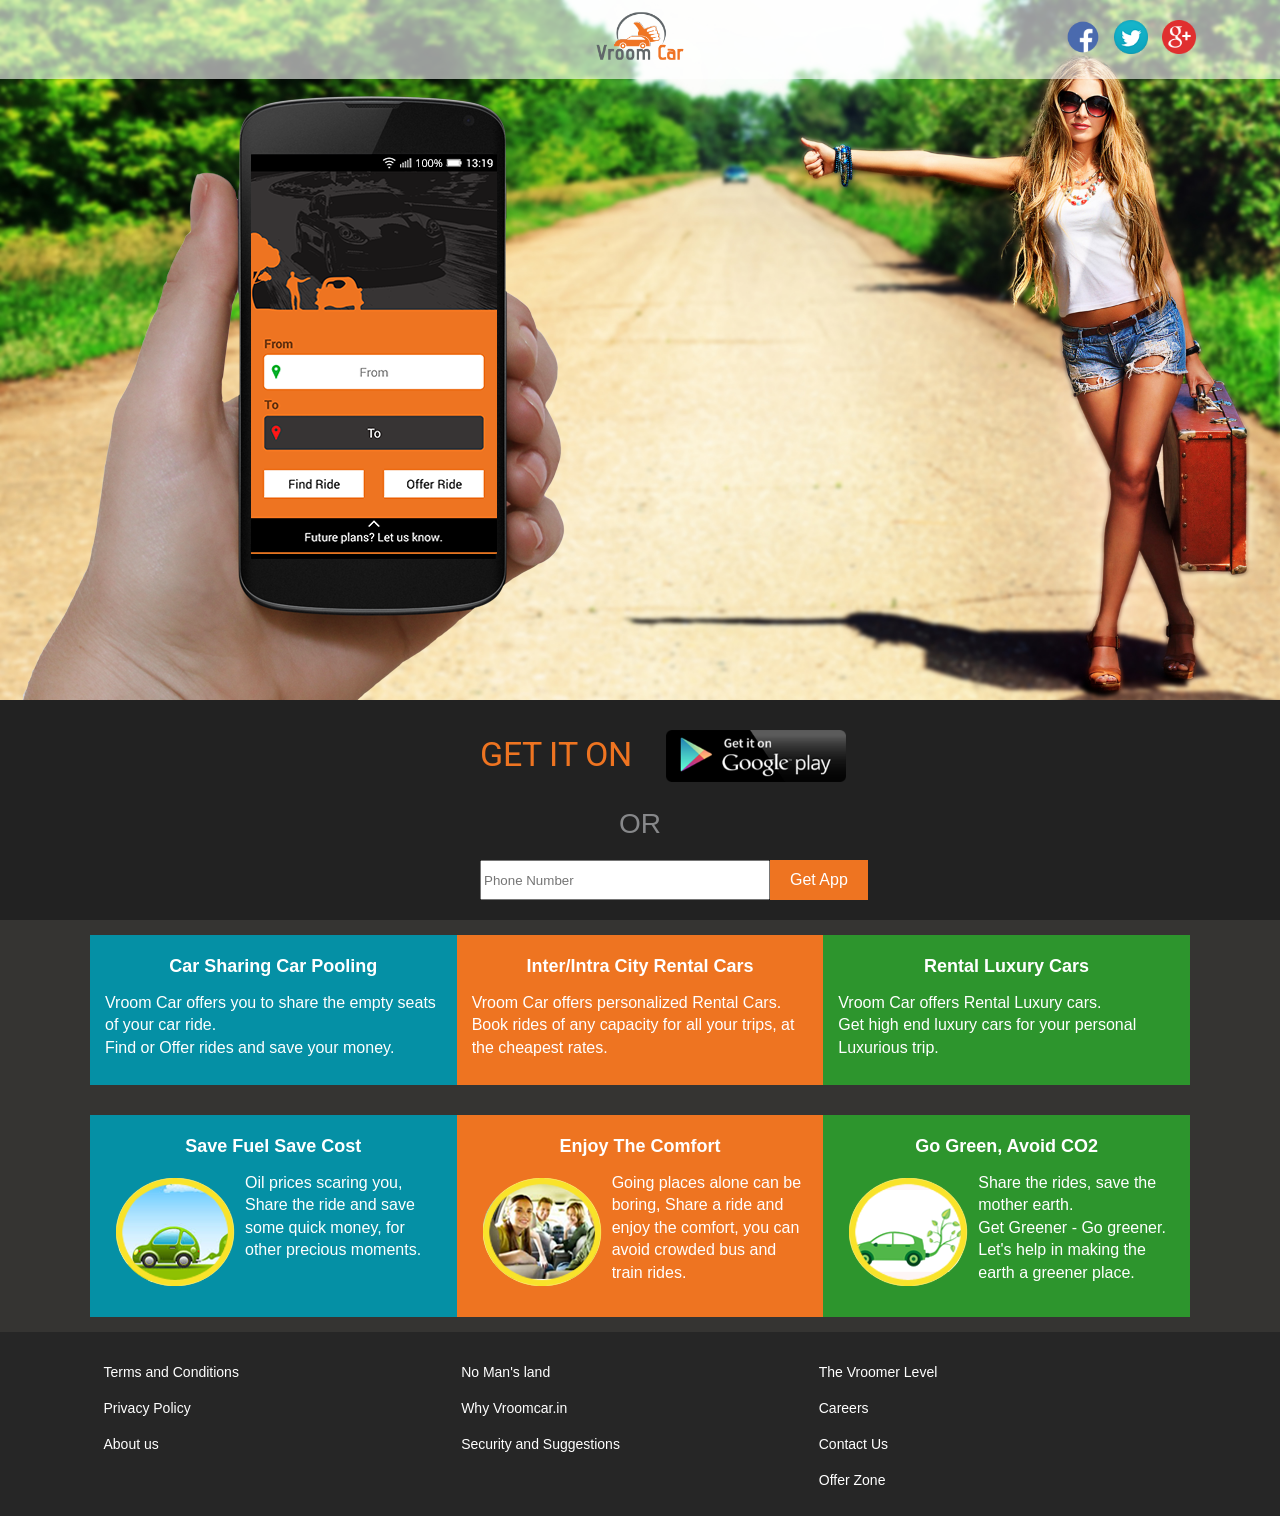
<file: src/main/webapp/index.html>
<!DOCTYPE html>
<html>
<head>
<meta http-equiv="Content-Type" content="text/html; charset=UTF-8">
<title>Vroom Cars</title>
<meta name="viewport" content="width=device-width, initial-scale=1.0, user-scalable=no">
<link rel="stylesheet" href="css/reset.css" type="text/css" media="all" charset="utf-8">
<link rel="stylesheet" href="css/front.css" type="text/css" media="all" charset="utf-8">
<link rel="stylesheet" href="css/motion.css" type="text/css" media="all" charset="utf-8">
<link rel="stylesheet" href="css/responsive.css" type="text/css" media="all" charset="utf-8">
<script src="js/jquery-2.1.4.min.js" type="text/javascript"></script>
<script type="text/javascript" src="js/angular.min.js"></script>
<script type="text/javascript" src="js/angular-route.js"></script>

<script type="text/javascript">
 var app = angular.module('myApp', []);
app.controller('myCtrl', function($scope ,$http) {

 $scope.sendSms = function() {

		
  var message="Here Goes the link to download Vroom Cars"
  var phoneVal=  document.getElementById("tel").value;

  /*var url = 'http://vroomcar.in/rest/appRide/sendSMS/'+$scope.phoneVal; */
     var url = '/Rest/VroomCar/sendSMS/'+$scope.phoneVal;  
    
    var params = {
      mobile : $scope.phoneVal
    }

      $http.get( url ).success(function( data ) {
    	  alert("Thank you for showing intrest in Vroom Car. You will recieve the download link Shortly");
         console.log("sms send successfully..."+data);
          $scope.phoneVal = '';
      }).error(function( data ) {
        console.log(data);
      });
 }
    

 
});
</script>
<script>
  (function(i,s,o,g,r,a,m){i['GoogleAnalyticsObject']=r;i[r]=i[r]||function(){
  (i[r].q=i[r].q||[]).push(arguments)},i[r].l=1*new Date();a=s.createElement(o),
  m=s.getElementsByTagName(o)[0];a.async=1;a.src=g;m.parentNode.insertBefore(a,m)
  })(window,document,'script','//www.google-analytics.com/analytics.js','ga');

  ga('create', 'UA-66943588-1', 'auto');
  ga('send', 'pageview');

</script>
<!--Start of Zopim Live Chat Script-->
<script type="text/javascript">
window.$zopim||(function(d,s){var z=$zopim=function(c){z._.push(c)},$=z.s=
d.createElement(s),e=d.getElementsByTagName(s)[0];z.set=function(o){z.set.
_.push(o)};z._=[];z.set._=[];$.async=!0;$.setAttribute("charset","utf-8");
$.src="//v2.zopim.com/?3IDhwbVnTZIdjSg2q2rPl5oFLt0T36Yt";z.t=+new Date;$.
type="text/javascript";e.parentNode.insertBefore($,e)})(document,"script");
</script>
<!--End of Zopim Live Chat Script-->
</head>

<body ng-app="myApp" ng-controller="myCtrl">
<div class="fixHeader" style="width:100%; padding:5px 0; top:0; left:0; position:fixed; text-align:center; z-index:10; background:rgba(255,255,255,0.6)"> <img src="images/logo.png" width="100" /> 
	<div class="social">
    	<ul>
        	<li><a href="https://www.facebook.com/vroomcar.in" target="_blank"><img src="images/facebook.png" /></a></li>
            <li><a href="https://twitter.com/VroomcarIn" target="_blank"><img src="images/twitter.png" /></a></li>
            <li><a href="https://plus.google.com/+VroomcarIndrive" target="_blank"><img src="images/google-plus.png" /></a></li>
        </ul>
    </div>
</div>
<div class="header">
  <div class="wrapper"><a href="javascript:void(0);" id="generate"><img src="images/phone_hand.png" class="device"></a>
  						<!--<img src="images/mobile.png" class="deviceMobile">	-->		
    <div class="clear"></div>
  </div>
</div>
<div class="follow-the-arrow" id="output-main">
  <div class="wrapper">
    <div class="text getMobile">
      <h2>GET IT ON</h2>
      <a href="https://play.google.com/store/apps/details?id=com.vroomcar" target="_blank"><img src="images/playStore.png" width="180" /></a> </div>
      
      <span class="mobileNumberSpan">OR</span>
      <div style="width:100%; float:left; margin:20px 0;">
       <form name="myform" ng-submit="sendSms()">
       <div class="mobileNumber">
          	<input type="tel" id="tel" name="phoneVal" ng-model="phoneVal" ng-pattern="/^\d{10}$/" placeholder="Phone Number" maxlength ="10" required>
            <button ng-disabled="myForm.$invalid" type="submit">Get App</button>
          </div>
      </form>
      </div>
    <div class="clear"></div>
  </div>
</div>
<div class="android">
  <div class="home-panel-row">
    <div class="container">
      <div class="col-lg-4 col-sm-12">
        <div class="panel blue">
          <div class="panel-body">
            <h4>Car Sharing Car Pooling</h4>
            <!-- <figure class="saveFuelImg highlightImg"></figure> -->
            <p class="highlightTxt">Vroom Car offers you to share the empty seats of your car ride.<br />
             Find or Offer rides and save your money.</p>
          </div>
        </div>
      </div>
      
      <!-- /.col-lg-4 -->
      <div class="col-lg-4 col-sm-12">
        <div class="panel yellow">
          <div class="panel-body">
            <h4>Inter/Intra City Rental Cars</h4>
           <!--  <figure class="comfort highlightImg"></figure> -->
            <p class="highlightTxt">Vroom Car offers personalized Rental Cars. <br />
            Book rides of any capacity for all your trips, at the cheapest rates.</p>
          </div>
        </div>
      </div>
      <!-- /.col-lg-4 --> 
      <!-- /.col-lg-4 -->
      <div class="col-lg-4 col-sm-12">
        <div class="panel green">
          <div class="panel-body">
            <h4>Rental Luxury Cars</h4>
           <!--  <figure class="goGreenImg highlightImg"></figure> -->
            <p class="highlightTxt"> Vroom Car offers Rental Luxury cars.<br />
            Get high end luxury cars for your personal Luxurious trip.</p>
          </div>
        </div>
      </div>
      <!-- /.col-lg-4 --> 
    </div>
  </div>
</div>
<div class="android">
  <div class="home-panel-row">
    <div class="container">
      <div class="col-lg-4 col-sm-12">
        <div class="panel blue">
          <div class="panel-body">
            <h4>Save Fuel Save Cost</h4>
            <figure class="saveFuelImg highlightImg"></figure>
            <p class="highlightTxt">Oil prices scaring you, Share the ride and save some quick money, for other precious moments.</p>
          </div>
        </div>
      </div>
      
      <!-- /.col-lg-4 -->
      <div class="col-lg-4 col-sm-12">
        <div class="panel yellow">
          <div class="panel-body">
            <h4>Enjoy The Comfort</h4>
            <figure class="comfort highlightImg"></figure>
            <p class="highlightTxt">Going places alone can be boring,
              Share a ride and enjoy the comfort, you can avoid crowded bus and train rides.</p>
          </div>
        </div>
      </div>
      <!-- /.col-lg-4 --> 
      <!-- /.col-lg-4 -->
      <div class="col-lg-4 col-sm-12">
        <div class="panel green">
          <div class="panel-body">
            <h4>Go Green, Avoid CO2</h4>
            <figure class="goGreenImg highlightImg"></figure>
            <p class="highlightTxt"> Share the rides, save the mother earth.<br />
              Get Greener - Go greener.<br />
              Let's help in making the earth a greener place. </p>
          </div>
        </div>
      </div>
      <!-- /.col-lg-4 --> 
    </div>
  </div>
</div>
<div class="footer">
  <div class="wrapper">
     <ul>
      	<li><a href="Terms&Conditions.html">Terms and Conditions</a></li>
        <li><a href="PrivacyPolicy.html">Privacy Policy</a></li>
        <li><a href="AboutUs.html">About us</a></li>
      </ul>
      <ul>
      	<li><a href="NoMansLand.html">No Man's land</a></li>
        <li><a href="whyVroomcar.html">Why Vroomcar.in</a></li>
        <li><a href="Security&Suggestions.html">Security and Suggestions</a></li>
      </ul>
      <ul>
      	<li><a href="theVroomerLevel.html">The Vroomer Level</a></li>
        <li><a href="Careers.html">Careers</a></li>
        <li><a href="contact.html">Contact Us</a></li>
        <li><a href="Offers.html">Offer Zone</a></li>
      </ul>

      <div class="clear"></div>
  </div>
</div>
<script>
	$(document).ready(function(e) {
        $("#generate").click(function() {
		$('html,body').animate({
			scrollTop: $("#output-main").offset().top - 80},
			'slow');
	});
    });
</script>
</body>
</html>
</file>
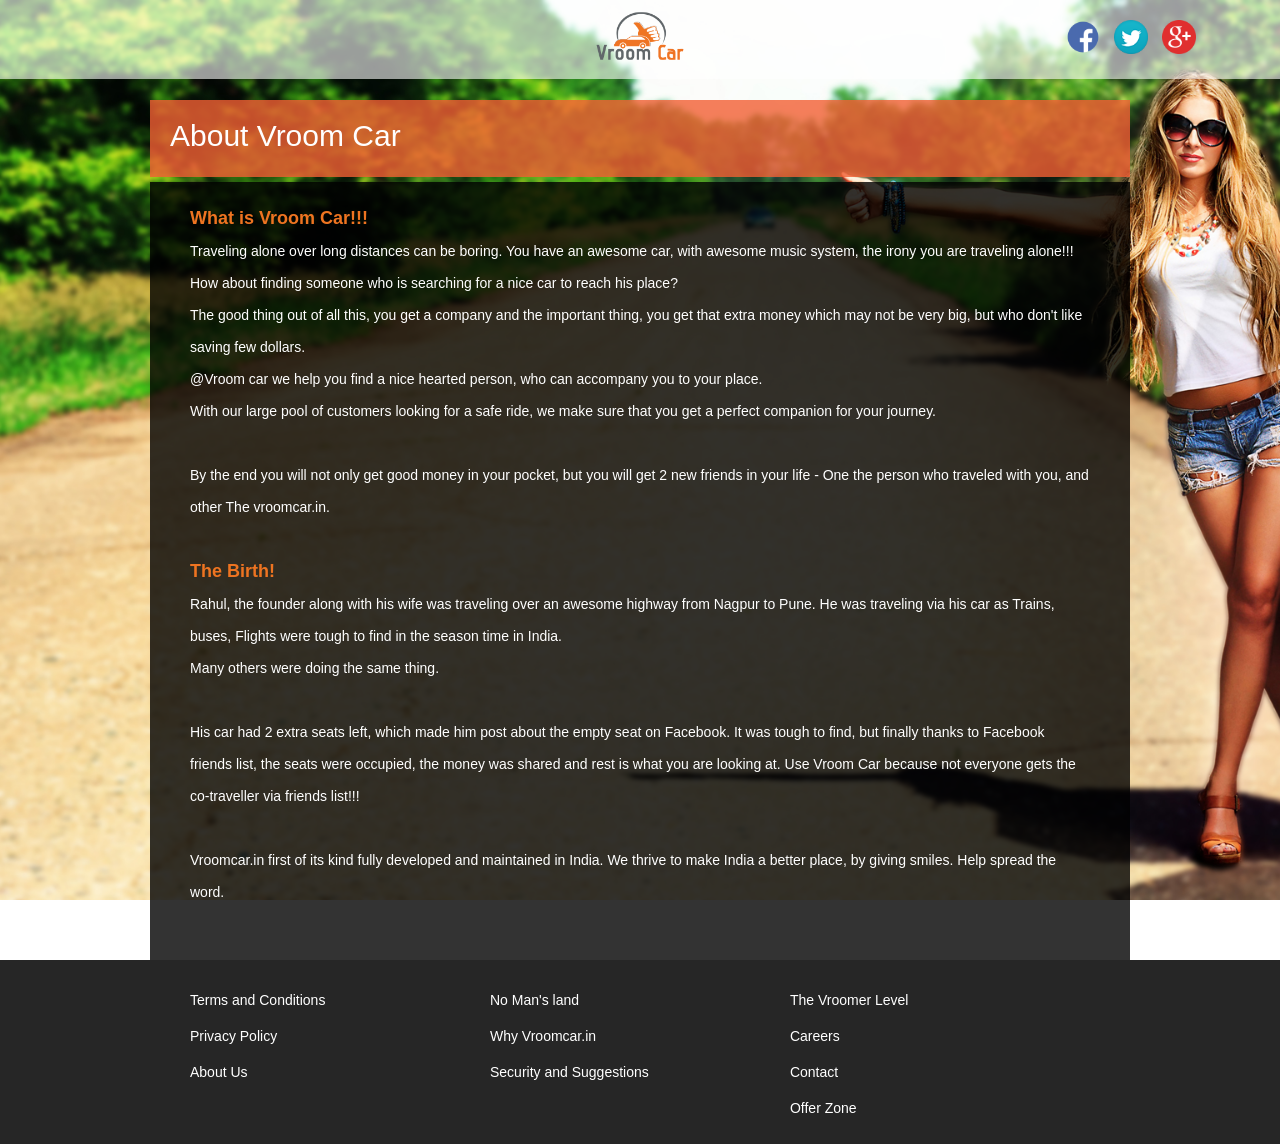
<file: src/main/webapp/AboutUs.html>
<!DOCTYPE html>
<html lang="en">
<head>
<meta charset="utf-8">
<meta name="viewport" content="width=device-width, initial-scale=1.0, user-scalable=no">
<title>About Vroom Car</title>
<link href="css/reset.css" rel="stylesheet">
<link href="css/front.css" rel="stylesheet">
<script>
  (function(i,s,o,g,r,a,m){i['GoogleAnalyticsObject']=r;i[r]=i[r]||function(){
  (i[r].q=i[r].q||[]).push(arguments)},i[r].l=1*new Date();a=s.createElement(o),
  m=s.getElementsByTagName(o)[0];a.async=1;a.src=g;m.parentNode.insertBefore(a,m)
  })(window,document,'script','//www.google-analytics.com/analytics.js','ga');

  ga('create', 'UA-66943588-1', 'auto');
  ga('send', 'pageview');

</script>
<!--Start of Zopim Live Chat Script-->
<script type="text/javascript">
window.$zopim||(function(d,s){var z=$zopim=function(c){z._.push(c)},$=z.s=
d.createElement(s),e=d.getElementsByTagName(s)[0];z.set=function(o){z.set.
_.push(o)};z._=[];z.set._=[];$.async=!0;$.setAttribute("charset","utf-8");
$.src="//v2.zopim.com/?3IDhwbVnTZIdjSg2q2rPl5oFLt0T36Yt";z.t=+new Date;$.
type="text/javascript";e.parentNode.insertBefore($,e)})(document,"script");
</script>
<!--End of Zopim Live Chat Script-->
</head>

<body class="innerPage">
<div class="fixHeader" style="width:100%; padding:5px 0; top:0; left:0; position:fixed; text-align:center; z-index:10; background:rgba(255,255,255,0.6)"> <img src="images/logo.png" width="100" /> 
	<div class="social">
    	<ul>
        	<li><a href="https://www.facebook.com/vroomcar.in" target="_blank"><img src="images/facebook.png" /></a></li>
            <li><a href="https://twitter.com/VroomcarIn" target="_blank"><img src="images/twitter.png" /></a></li>
            <li><a href="https://plus.google.com/+VroomcarIndrive" target="_blank"><img src="images/google-plus.png" /></a></li>
        </ul>
    </div>
</div>
<div class="headerInner"> <span class="hederContent">About Vroom Car</span> </div>
<div class="wrapperInner"> <span class="contentHeading">What is Vroom Car!!!</span><br>
  Traveling alone over long distances can be boring. You have an awesome car, with awesome music system, the irony you are traveling alone!!!<br>
  How about finding someone who is searching for a nice car to reach his place?<br>
  The good thing out of all this, you get a company and the important thing, you get that extra money which may not be very big, but who don't like saving few dollars.<br>
  @Vroom car we help you find a nice hearted person, who can accompany you to your place.<br>
  With our large pool of customers looking for a safe ride, we make sure that you get a perfect companion for your journey.<br>
  <br>
  By the end you will not only get good money in your pocket, but you will get 2 new friends in your life - One the person who traveled with you, and other The vroomcar.in.<br>
  <br>
  <span class="contentHeading">The Birth!</span><br>
  Rahul, the founder along with his wife was traveling over an awesome highway from Nagpur to Pune. He was traveling via his car as Trains, buses, Flights were tough to find in the season time in India.<br>
  Many others were doing the same thing. <br>
  <br>
  His car had 2 extra seats left, which made him post about the empty seat on Facebook. It was tough to find, but finally thanks to Facebook friends list, the seats were occupied, the money was shared and rest is what you are looking at. Use Vroom Car because not everyone gets the co-traveller via friends list!!!<br>
  <br>
  Vroomcar.in first of its kind fully developed and maintained in India. We thrive to make India a better place, by giving smiles. Help spread the word. <br>
  <br>
</div>
<div class="footer">
  <div class="wrapper">
      <ul>
      	<li><a href="Terms&Conditions.html">Terms and Conditions</a></li>
        <li><a href="PrivacyPolicy.html">Privacy Policy</a></li>
        <li><a href="AboutUs.html">About Us</a></li>
      </ul>
      <ul>
      	<li><a href="NoMansLand.html">No Man's land</a></li>
        <li><a href="whyVroomcar.html">Why Vroomcar.in</a></li>
        <li><a href="Security&Suggestions.html">Security and Suggestions</a></li>
      </ul>
      <ul>
      	<li><a href="theVroomerLevel.html">The Vroomer Level</a></li>
        <li><a href="Careers.html">Careers</a></li>
        <li><a href="contact.html">Contact</a></li>
        <li><a href="Offers.html">Offer Zone</a></li>
      </ul>

      <div class="clear"></div>
  </div>
</div>
</body>
</html>
</file>
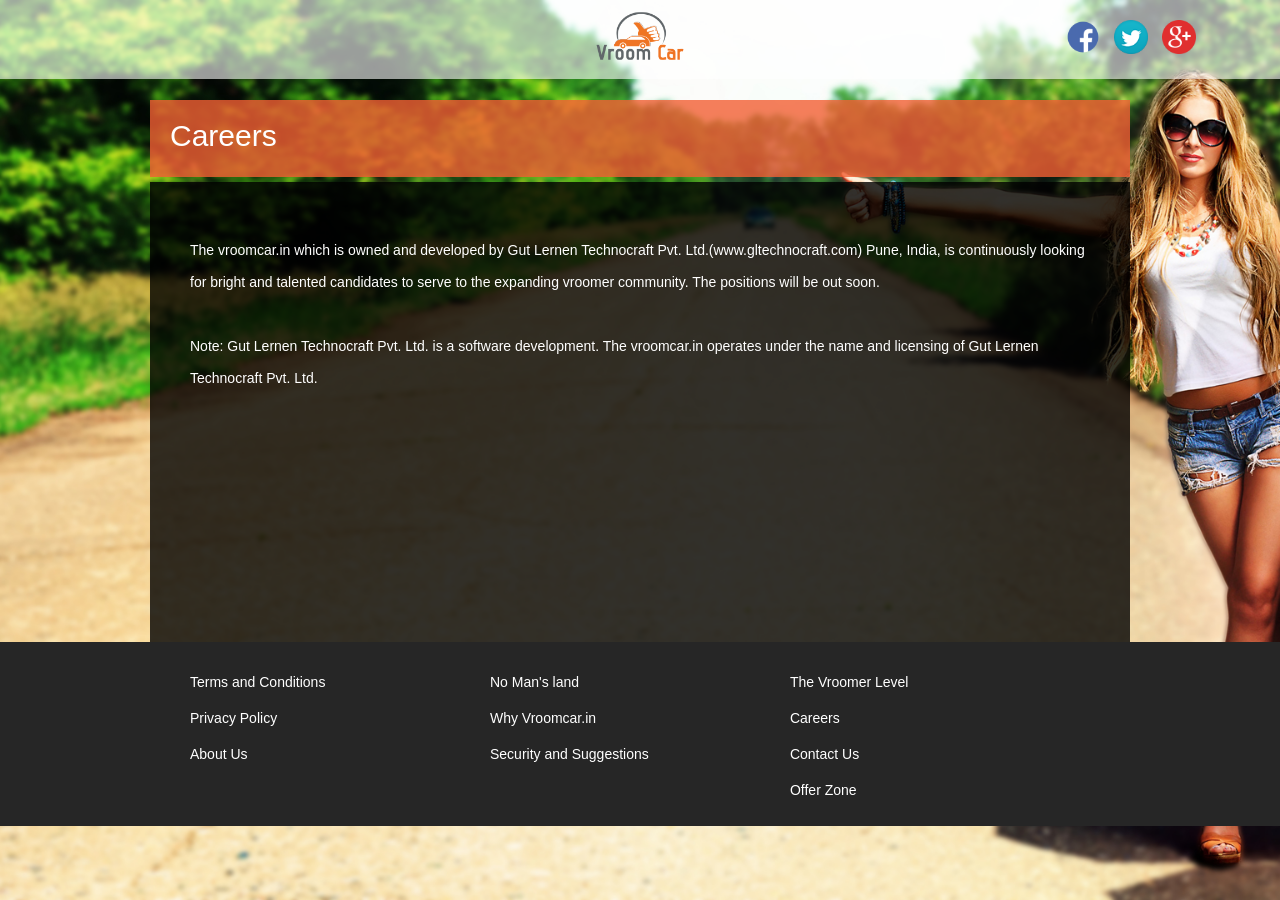
<file: src/main/webapp/Careers.html>
<!DOCTYPE html>
<html lang="en">
<head>
<meta charset="utf-8">
<meta name="viewport" content="width=device-width, initial-scale=1.0, user-scalable=no">
<title>Careers</title>
<link href="css/reset.css" rel="stylesheet">
<link href="css/front.css" rel="stylesheet">
<script>
  (function(i,s,o,g,r,a,m){i['GoogleAnalyticsObject']=r;i[r]=i[r]||function(){
  (i[r].q=i[r].q||[]).push(arguments)},i[r].l=1*new Date();a=s.createElement(o),
  m=s.getElementsByTagName(o)[0];a.async=1;a.src=g;m.parentNode.insertBefore(a,m)
  })(window,document,'script','//www.google-analytics.com/analytics.js','ga');

  ga('create', 'UA-66943588-1', 'auto');
  ga('send', 'pageview');

</script>
<!--Start of Zopim Live Chat Script-->
<script type="text/javascript">
window.$zopim||(function(d,s){var z=$zopim=function(c){z._.push(c)},$=z.s=
d.createElement(s),e=d.getElementsByTagName(s)[0];z.set=function(o){z.set.
_.push(o)};z._=[];z.set._=[];$.async=!0;$.setAttribute("charset","utf-8");
$.src="//v2.zopim.com/?3IDhwbVnTZIdjSg2q2rPl5oFLt0T36Yt";z.t=+new Date;$.
type="text/javascript";e.parentNode.insertBefore($,e)})(document,"script");
</script>
<!--End of Zopim Live Chat Script-->
</head>

<body class="innerPage">
<div class="fixHeader" style="width:100%; padding:5px 0; top:0; left:0; position:fixed; text-align:center; z-index:10; background:rgba(255,255,255,0.6)"> <img src="images/logo.png" width="100" /> 
	<div class="social">
    	<ul>
        	<li><a href="https://www.facebook.com/vroomcar.in" target="_blank"><img src="images/facebook.png" /></a></li>
            <li><a href="https://twitter.com/VroomcarIn" target="_blank"><img src="images/twitter.png" /></a></li>
            <li><a href="https://plus.google.com/+VroomcarIndrive" target="_blank"><img src="images/google-plus.png" /></a></li>
        </ul>
    </div>
</div>
<div class="headerInner"> <span class="hederContent">Careers</span></div>
<div class="wrapperInner"> <br>
  The vroomcar.in which is owned and developed by Gut Lernen Technocraft Pvt. Ltd.(www.gltechnocraft.com) Pune, India, is continuously looking for bright and talented candidates to serve to the expanding vroomer community. The positions will be out soon. <br>
  <br>
  Note: Gut Lernen Technocraft Pvt. Ltd. is a software development. The vroomcar.in operates under the name and licensing of Gut Lernen Technocraft Pvt. Ltd. <br>
  <br>
</div>
<div class="footer">
  <div class="wrapper">
      <ul>
      	<li><a href="Terms&Conditions.html">Terms and Conditions</a></li>
        <li><a href="PrivacyPolicy.html">Privacy Policy</a></li>
        <li><a href="AboutUs.html">About Us</a></li>
      </ul>
      <ul>
      	<li><a href="NoMansLand.html">No Man's land</a></li>
        <li><a href="whyVroomcar.html">Why Vroomcar.in</a></li>
        <li><a href="Security&Suggestions.html">Security and Suggestions</a></li>
      </ul>
      <ul>
      	<li><a href="theVroomerLevel.html">The Vroomer Level</a></li>
        <li><a href="Careers.html">Careers</a></li>
        <li><a href="contact.html">Contact Us</a></li>
        <li><a href="Offers.html">Offer Zone</a></li>
      </ul>

      <div class="clear"></div>
  </div>
</div>
</body>
</html>
</file>
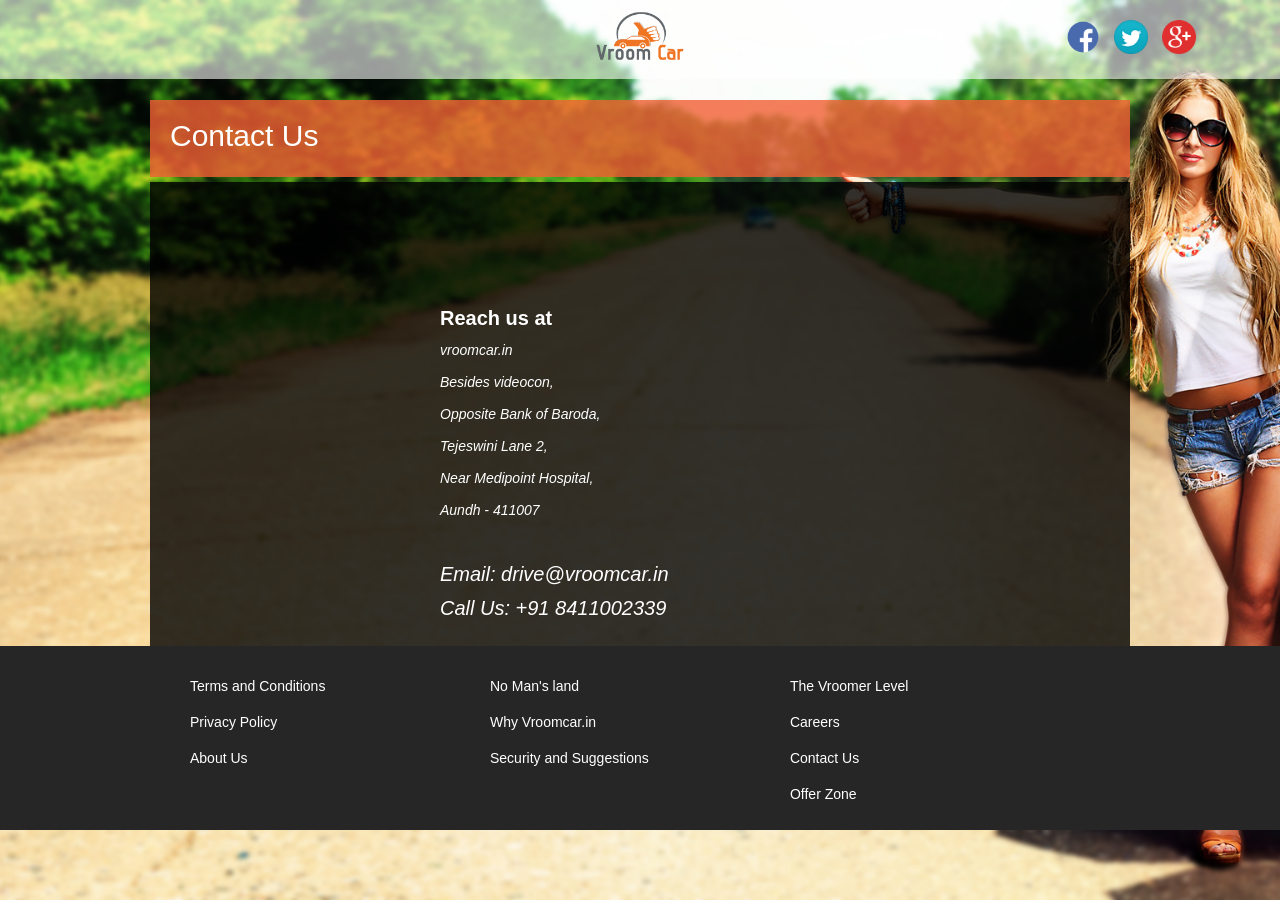
<file: src/main/webapp/contact.html>
<!DOCTYPE html>
<html lang="en">
<head>
<meta charset="utf-8">
<title>Contact Us</title>
<link href="css/reset.css" rel="stylesheet">
<link href="css/front.css" rel="stylesheet">
<script src="https://ajax.googleapis.com/ajax/libs/jquery/1.11.3/jquery.min.js"></script>
<script src="js/custom.js" type="text/javascript"></script>
<script>
  (function(i,s,o,g,r,a,m){i['GoogleAnalyticsObject']=r;i[r]=i[r]||function(){
  (i[r].q=i[r].q||[]).push(arguments)},i[r].l=1*new Date();a=s.createElement(o),
  m=s.getElementsByTagName(o)[0];a.async=1;a.src=g;m.parentNode.insertBefore(a,m)
  })(window,document,'script','//www.google-analytics.com/analytics.js','ga');

  ga('create', 'UA-66943588-1', 'auto');
  ga('send', 'pageview');

</script>
<!--Start of Zopim Live Chat Script-->
<script type="text/javascript">
window.$zopim||(function(d,s){var z=$zopim=function(c){z._.push(c)},$=z.s=
d.createElement(s),e=d.getElementsByTagName(s)[0];z.set=function(o){z.set.
_.push(o)};z._=[];z.set._=[];$.async=!0;$.setAttribute("charset","utf-8");
$.src="//v2.zopim.com/?3IDhwbVnTZIdjSg2q2rPl5oFLt0T36Yt";z.t=+new Date;$.
type="text/javascript";e.parentNode.insertBefore($,e)})(document,"script");
</script>
<!--End of Zopim Live Chat Script-->
</head>

<body class="innerPage">
<div class="fixHeader" style="width:100%; padding:5px 0; top:0; left:0; position:fixed; text-align:center; z-index:10; background:rgba(255,255,255,0.6)"> <img src="images/logo.png" width="100" />
<div class="social">
    	<ul>
        	<li><a href="https://www.facebook.com/vroomcar.in" target="_blank"><img src="images/facebook.png" /></a></li>
            <li><a href="https://twitter.com/VroomcarIn" target="_blank"><img src="images/twitter.png" /></a></li>
            <li><a href="https://plus.google.com/+VroomcarIndrive" target="_blank"><img src="images/google-plus.png" /></a></li>
        </ul>
    </div>
</div>
<div class="headerInner"> <span class="hederContent">Contact Us</span></div>
<div class="wrapperInner"> 
  <div class="contactWrapper">
  	<h4 style="font-size:20px">Reach us at</h4>
    <address>
    	vroomcar.in<br>
        Besides videocon,<br>
        Opposite Bank of Baroda,<br>
        Tejeswini Lane 2,<br>
        Near Medipoint Hospital,<br>
        Aundh - 411007<br><br>
        
        <span style="font-size:20px;">Email: drive@vroomcar.in<br>
        Call Us: +91 8411002339</span>
        
    </address>
  </div>
 <!-- <div class="contactWrapper right">
  		<h4 style="font-size:18px">Enquiry form</h4>
  		<div class="form-group">
        	<input type="text" placeholder="Name" id="name" />
        </div>
        <div class="form-group">
        	<input type="tel" placeholder="Mobile" id="mob" />
        </div>
        <div class="form-group">
          <input type="email" placeholder="Email" id="email" />
        </div>
        <div class="form-group">
        	<textarea placeholder="Let us know how can we help you." id="message"></textarea>
        </div>
        <div class="form-group">
        	<button onclick="sendMail()">Submit</button>
        </div>
  </div>-->
  
</div>
<div class="footer">
  <div class="wrapper">
       <ul>
      	<li><a href="Terms&Conditions.html">Terms and Conditions</a></li>
        <li><a href="PrivacyPolicy.html">Privacy Policy</a></li>
        <li><a href="AboutUs.html">About Us</a></li>
      </ul>
      <ul>
      	<li><a href="NoMansLand.html">No Man's land</a></li>
        <li><a href="whyVroomcar.html">Why Vroomcar.in</a></li>
        <li><a href="Security&Suggestions.html">Security and Suggestions</a></li>
      </ul>
      <ul>
      	<li><a href="theVroomerLevel.html">The Vroomer Level</a></li>
        <li><a href="Careers.html">Careers</a></li>
        <li><a href="contact.html">Contact Us</a></li>
        <li><a href="Offers.html">Offer Zone</a></li>
      </ul>

      <div class="clear"></div>
  </div>
</div>
</body>
</html>
</file>
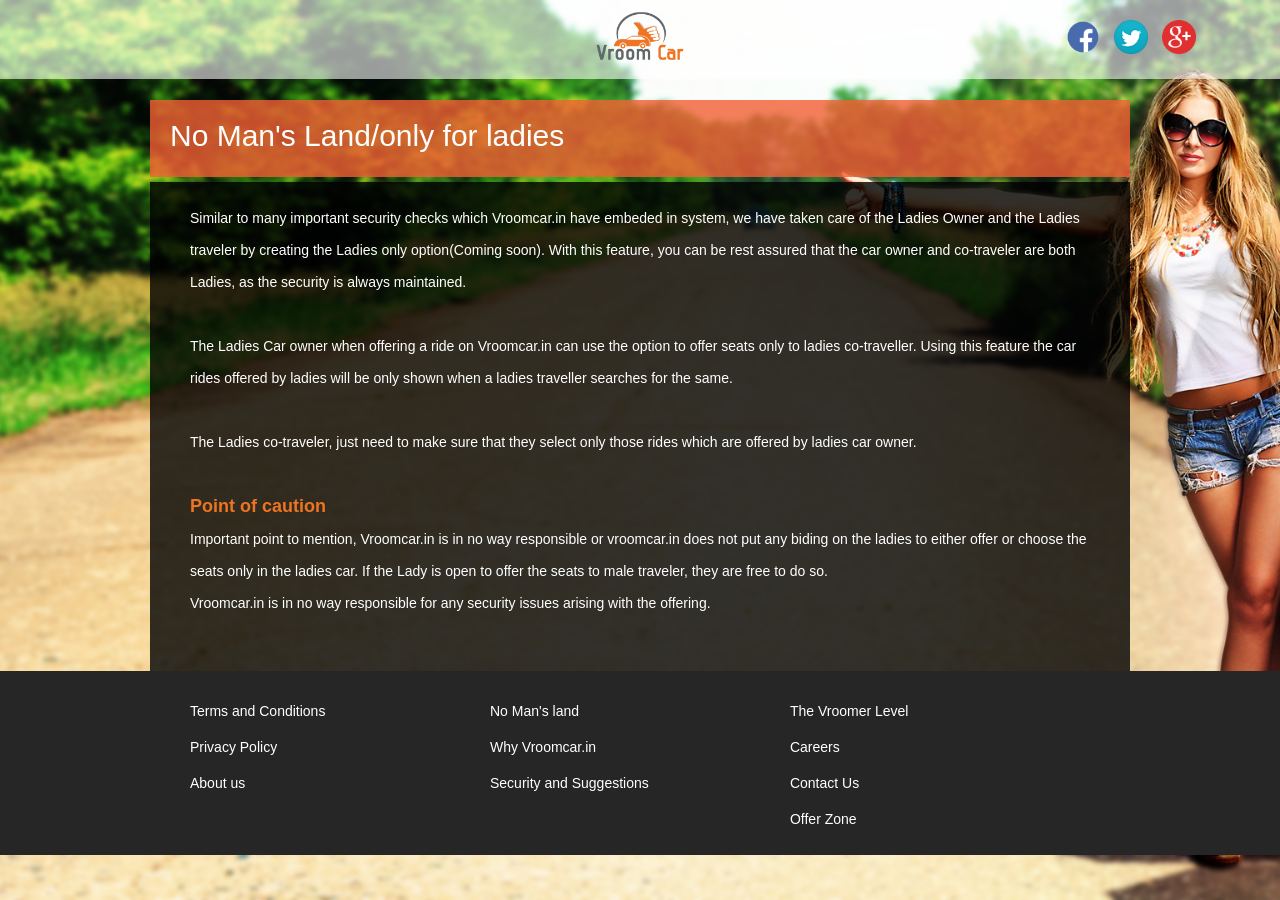
<file: src/main/webapp/NoMansLand.html>
<!DOCTYPE html>
<html lang="en">
<head>
<meta charset="utf-8">
<meta name="viewport" content="width=device-width, initial-scale=1.0, user-scalable=no">
<title>No Man's Land/only for ladies</title>
<link href="css/reset.css" rel="stylesheet">
<link href="css/front.css" rel="stylesheet">
<script>
  (function(i,s,o,g,r,a,m){i['GoogleAnalyticsObject']=r;i[r]=i[r]||function(){
  (i[r].q=i[r].q||[]).push(arguments)},i[r].l=1*new Date();a=s.createElement(o),
  m=s.getElementsByTagName(o)[0];a.async=1;a.src=g;m.parentNode.insertBefore(a,m)
  })(window,document,'script','//www.google-analytics.com/analytics.js','ga');

  ga('create', 'UA-66943588-1', 'auto');
  ga('send', 'pageview');

</script>
<!--Start of Zopim Live Chat Script-->
<script type="text/javascript">
window.$zopim||(function(d,s){var z=$zopim=function(c){z._.push(c)},$=z.s=
d.createElement(s),e=d.getElementsByTagName(s)[0];z.set=function(o){z.set.
_.push(o)};z._=[];z.set._=[];$.async=!0;$.setAttribute("charset","utf-8");
$.src="//v2.zopim.com/?3IDhwbVnTZIdjSg2q2rPl5oFLt0T36Yt";z.t=+new Date;$.
type="text/javascript";e.parentNode.insertBefore($,e)})(document,"script");
</script>
<!--End of Zopim Live Chat Script-->
</head>

<body class="innerPage">
<div class="fixHeader" style="width:100%; padding:5px 0; top:0; left:0; position:fixed; text-align:center; z-index:10; background:rgba(255,255,255,0.6)"> <img src="images/logo.png" width="100" /> 
	<div class="social">
    	<ul>
        	<li><a href="https://www.facebook.com/vroomcar.in" target="_blank"><img src="images/facebook.png" /></a></li>
            <li><a href="https://twitter.com/VroomcarIn" target="_blank"><img src="images/twitter.png" /></a></li>
            <li><a href="https://plus.google.com/+VroomcarIndrive" target="_blank"><img src="images/google-plus.png" /></a></li>
        </ul>
    </div>
</div>

<div class="headerInner"> <span class="hederContent">No Man's Land/only for ladies</span></div>
<div class="wrapperInner"> Similar to many important security checks which Vroomcar.in have embeded in system, we have taken care of the Ladies Owner and the Ladies traveler by creating the Ladies only option(Coming soon). With this feature, you can be rest assured that the car owner and co-traveler are both Ladies, as the security is always maintained.<br>
  <br>
  The Ladies Car owner when offering a ride on Vroomcar.in can use the option to offer seats only to ladies co-traveller. Using this feature the car rides offered by ladies will be only shown when a ladies traveller searches for the same.<br>
  <br>
  The Ladies co-traveler, just need to make sure that they select only those rides which are offered by ladies car owner.<br>
  <br>
  <span class="contentHeading">Point of caution</span><br>
  Important point to mention, Vroomcar.in is in no way responsible or vroomcar.in does not put any biding on the ladies to either offer or choose the seats only in the ladies car. If the Lady is open to offer the seats to male traveler, they are free to do so.<br>
  Vroomcar.in is in no way responsible for any security issues arising with the offering.<br>
  <br>
</div>
<div class="footer">
  <div class="wrapper">
      <ul>
      	<li><a href="Terms&Conditions.html">Terms and Conditions</a></li>
        <li><a href="PrivacyPolicy.html">Privacy Policy</a></li>
        <li><a href="AboutUs.html">About us</a></li>
      </ul>
      <ul>
      	<li><a href="NoMansLand.html">No Man's land</a></li>
        <li><a href="whyVroomcar.html">Why Vroomcar.in</a></li>
        <li><a href="Security&Suggestions.html">Security and Suggestions</a></li>
      </ul>
      <ul>
      	<li><a href="theVroomerLevel.html">The Vroomer Level</a></li>
        <li><a href="Careers.html">Careers</a></li>
        <li><a href="ContactUs.html">Contact Us</a></li>
        <li><a href="Offers.html">Offer Zone</a></li>
      </ul>

      <div class="clear"></div>
  </div>
</div>
</body>
</html>
</file>
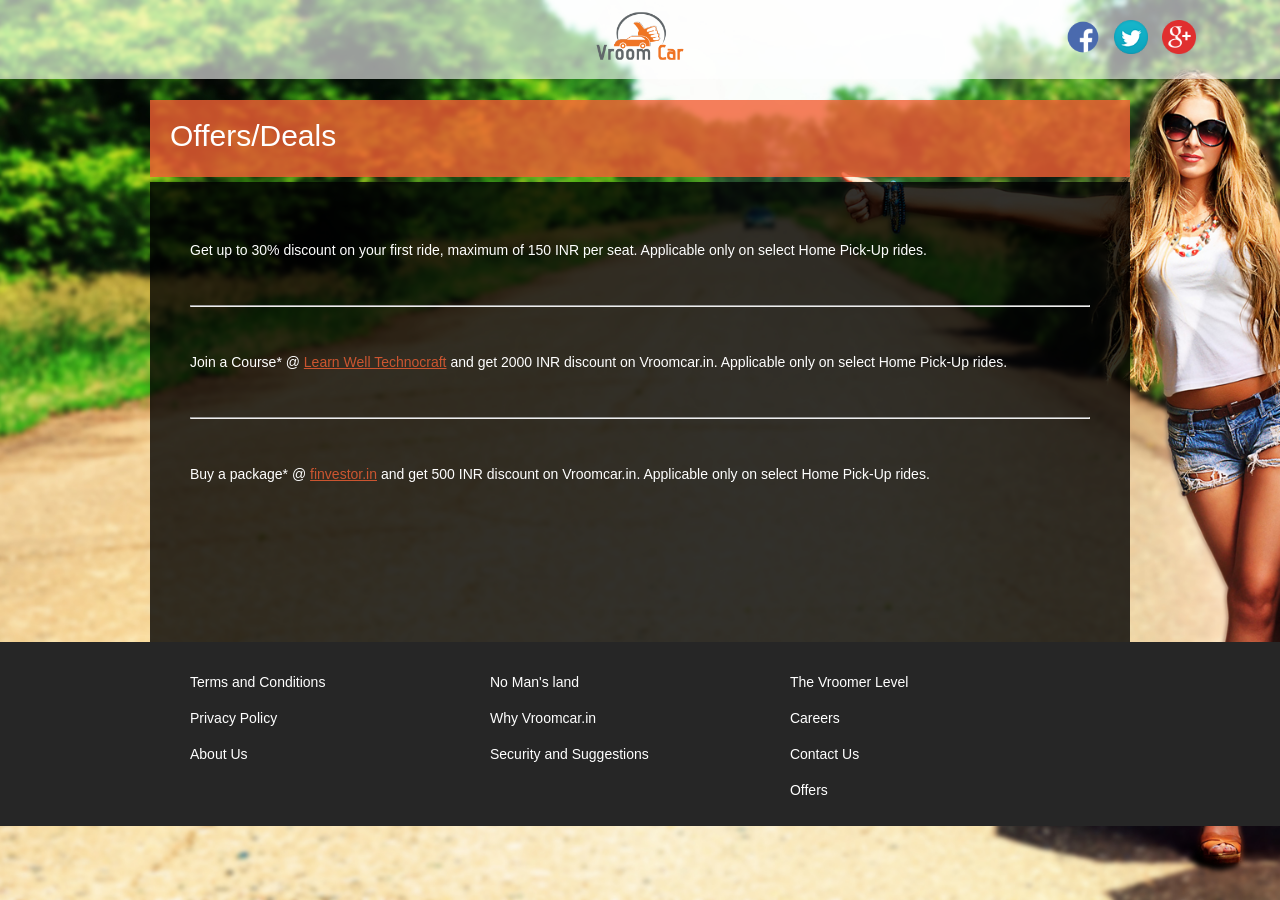
<file: src/main/webapp/Offers.html>
<!DOCTYPE html>
<html lang="en">
<head>
<meta charset="utf-8">
<title>Offers/Deals</title>
<link href="css/reset.css" rel="stylesheet">
<link href="css/front.css" rel="stylesheet">
<style>
a  {color:rgba(243,96,52,0.8)}
</style>
<script>
  (function(i,s,o,g,r,a,m){i['GoogleAnalyticsObject']=r;i[r]=i[r]||function(){
  (i[r].q=i[r].q||[]).push(arguments)},i[r].l=1*new Date();a=s.createElement(o),
  m=s.getElementsByTagName(o)[0];a.async=1;a.src=g;m.parentNode.insertBefore(a,m)
  })(window,document,'script','//www.google-analytics.com/analytics.js','ga');

  ga('create', 'UA-66943588-1', 'auto');
  ga('send', 'pageview');

</script>
<!--Start of Zopim Live Chat Script-->
<script type="text/javascript">
window.$zopim||(function(d,s){var z=$zopim=function(c){z._.push(c)},$=z.s=
d.createElement(s),e=d.getElementsByTagName(s)[0];z.set=function(o){z.set.
_.push(o)};z._=[];z.set._=[];$.async=!0;$.setAttribute("charset","utf-8");
$.src="//v2.zopim.com/?3IDhwbVnTZIdjSg2q2rPl5oFLt0T36Yt";z.t=+new Date;$.
type="text/javascript";e.parentNode.insertBefore($,e)})(document,"script");
</script>
<!--End of Zopim Live Chat Script-->
</head>

<body class="innerPage">
<div class="fixHeader" style="width:100%; padding:5px 0; top:0; left:0; position:fixed; text-align:center; z-index:10; background:rgba(255,255,255,0.6)"> <img src="images/logo.png" width="100" /> 
	<div class="social">
    	<ul>
        	<li><a href="https://www.facebook.com/vroomcar.in" target="_blank"><img src="images/facebook.png" /></a></li>
            <li><a href="https://twitter.com/VroomcarIn" target="_blank"><img src="images/twitter.png" /></a></li>
            <li><a href="https://plus.google.com/+VroomcarIndrive" target="_blank"><img src="images/google-plus.png" /></a></li>
        </ul>
    </div>
</div>
<div class="headerInner"> <span class="hederContent">Offers/Deals</span></div>
<div class="wrapperInner"> <br>
  Get up to 30% discount on your first ride, maximum of 150 INR per seat. Applicable only on select Home Pick-Up rides.<br><br><hr>
  <br>
  Join a Course* @ <a  href="http://www.dw-learnwell.com/" target="_blank">Learn Well Technocraft</a> and get 2000 INR discount on Vroomcar.in. Applicable only on select Home Pick-Up rides.<br><br><hr>
  <br>
  Buy a package* @ <a  href="http://finvestor.in/" target="_blank">finvestor.in</a> and get 500 INR discount on Vroomcar.in. Applicable only on select Home Pick-Up rides.
</div>
<div class="footer">
  <div class="wrapper">
      <ul>
      	<li><a href="Terms&Conditions.html">Terms and Conditions</a></li>
        <li><a href="PrivacyPolicy.html">Privacy Policy</a></li>
        <li><a href="AboutUs.html">About Us</a></li>
      </ul>
      <ul>
      	<li><a href="NoMansLand.html">No Man's land</a></li>
        <li><a href="whyVroomcar.html">Why Vroomcar.in</a></li>
        <li><a href="Security&Suggestions.html">Security and Suggestions</a></li>
      </ul>
      <ul>
      	<li><a href="theVroomerLevel.html">The Vroomer Level</a></li>
        <li><a href="Careers.html">Careers</a></li>
        <li><a href="contact.html">Contact Us</a></li>
      	<li><a href="Offers.html">Offers</a></li>
      </ul>

      <div class="clear"></div>
  </div>
</div>
</body>
</html>
</file>
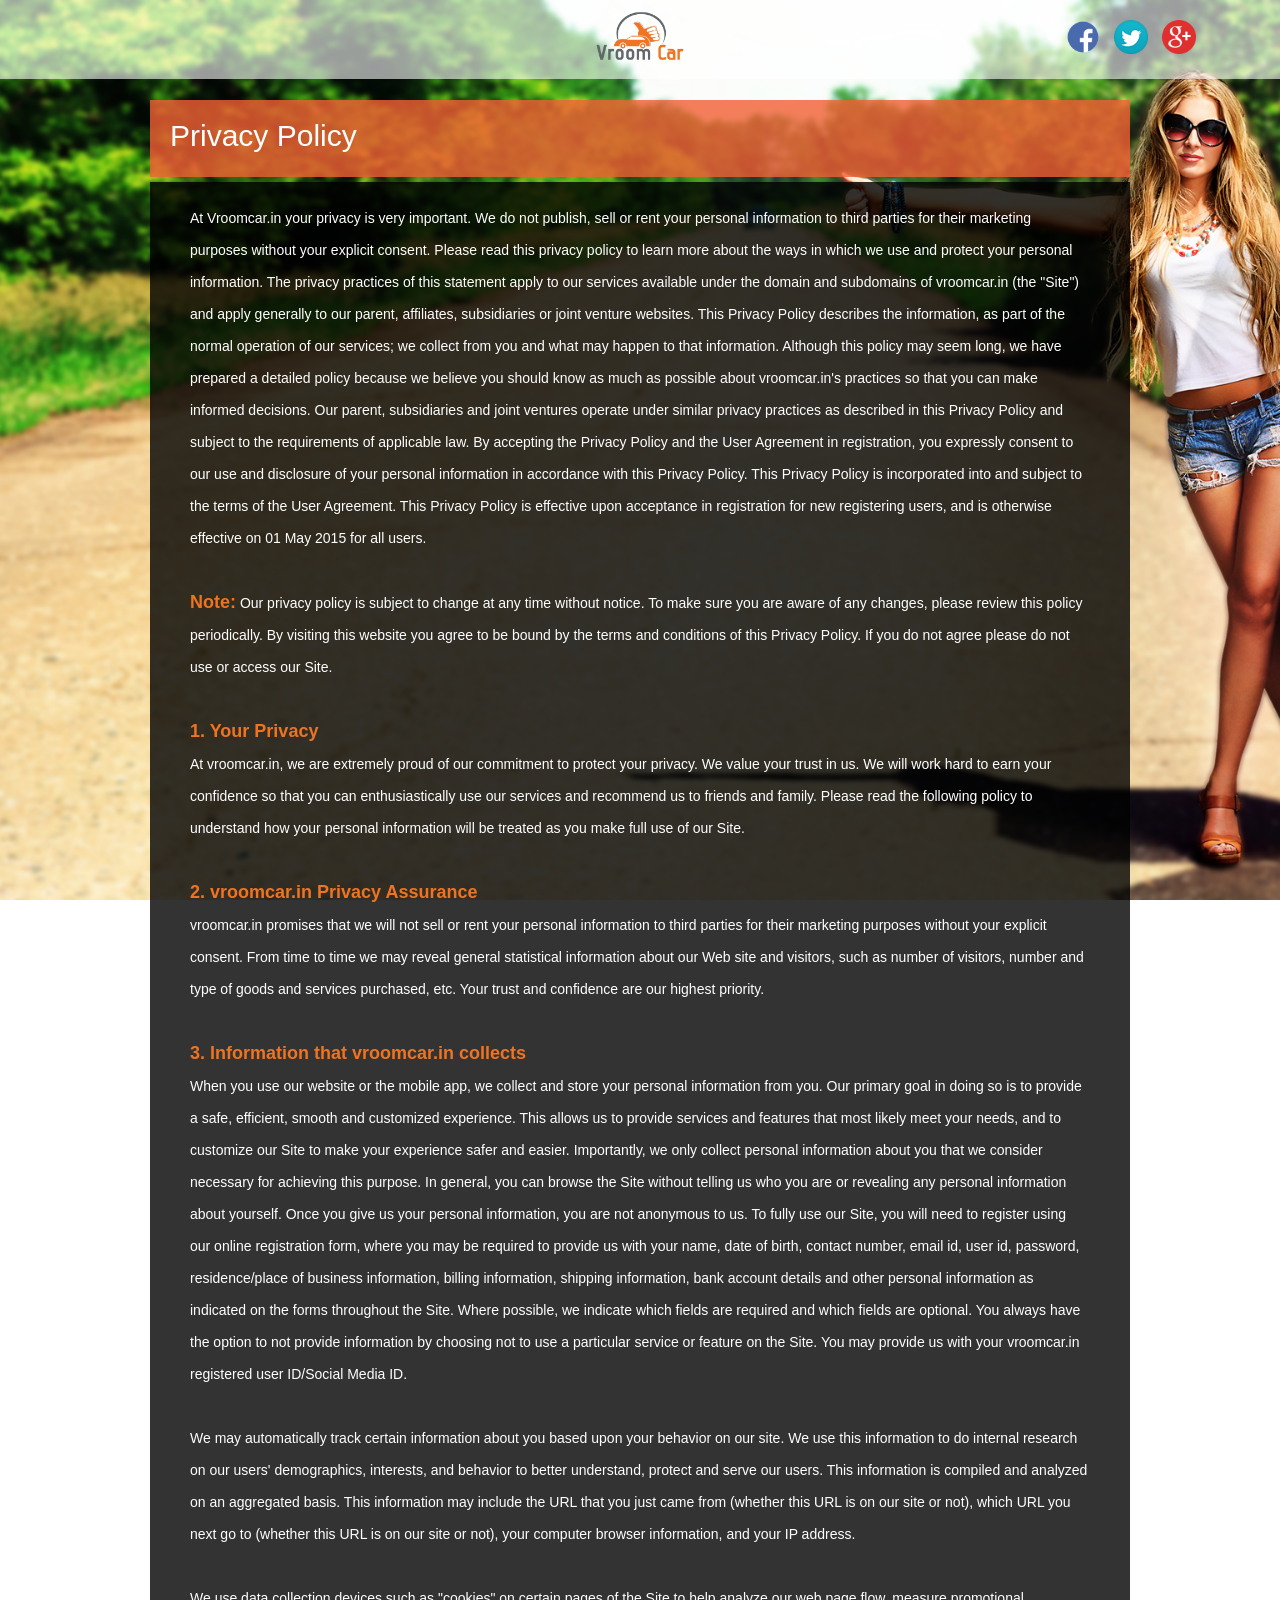
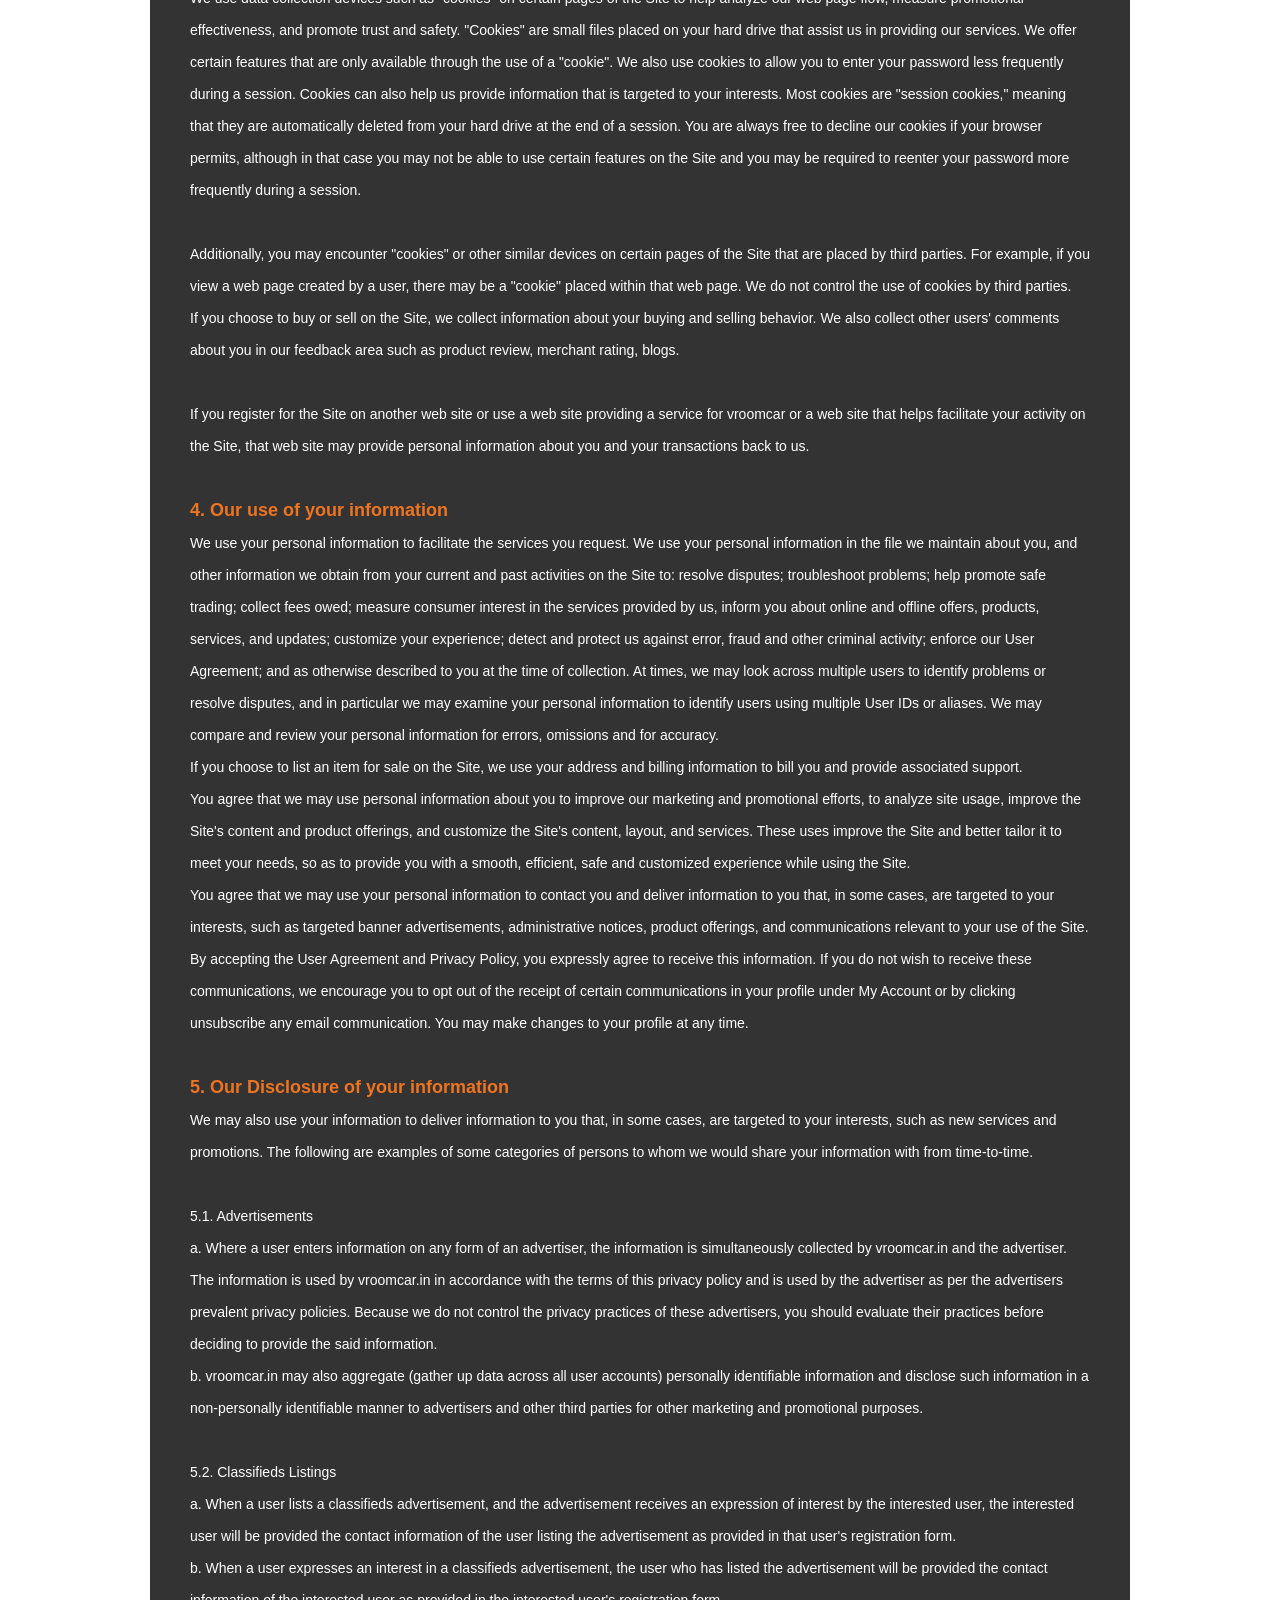
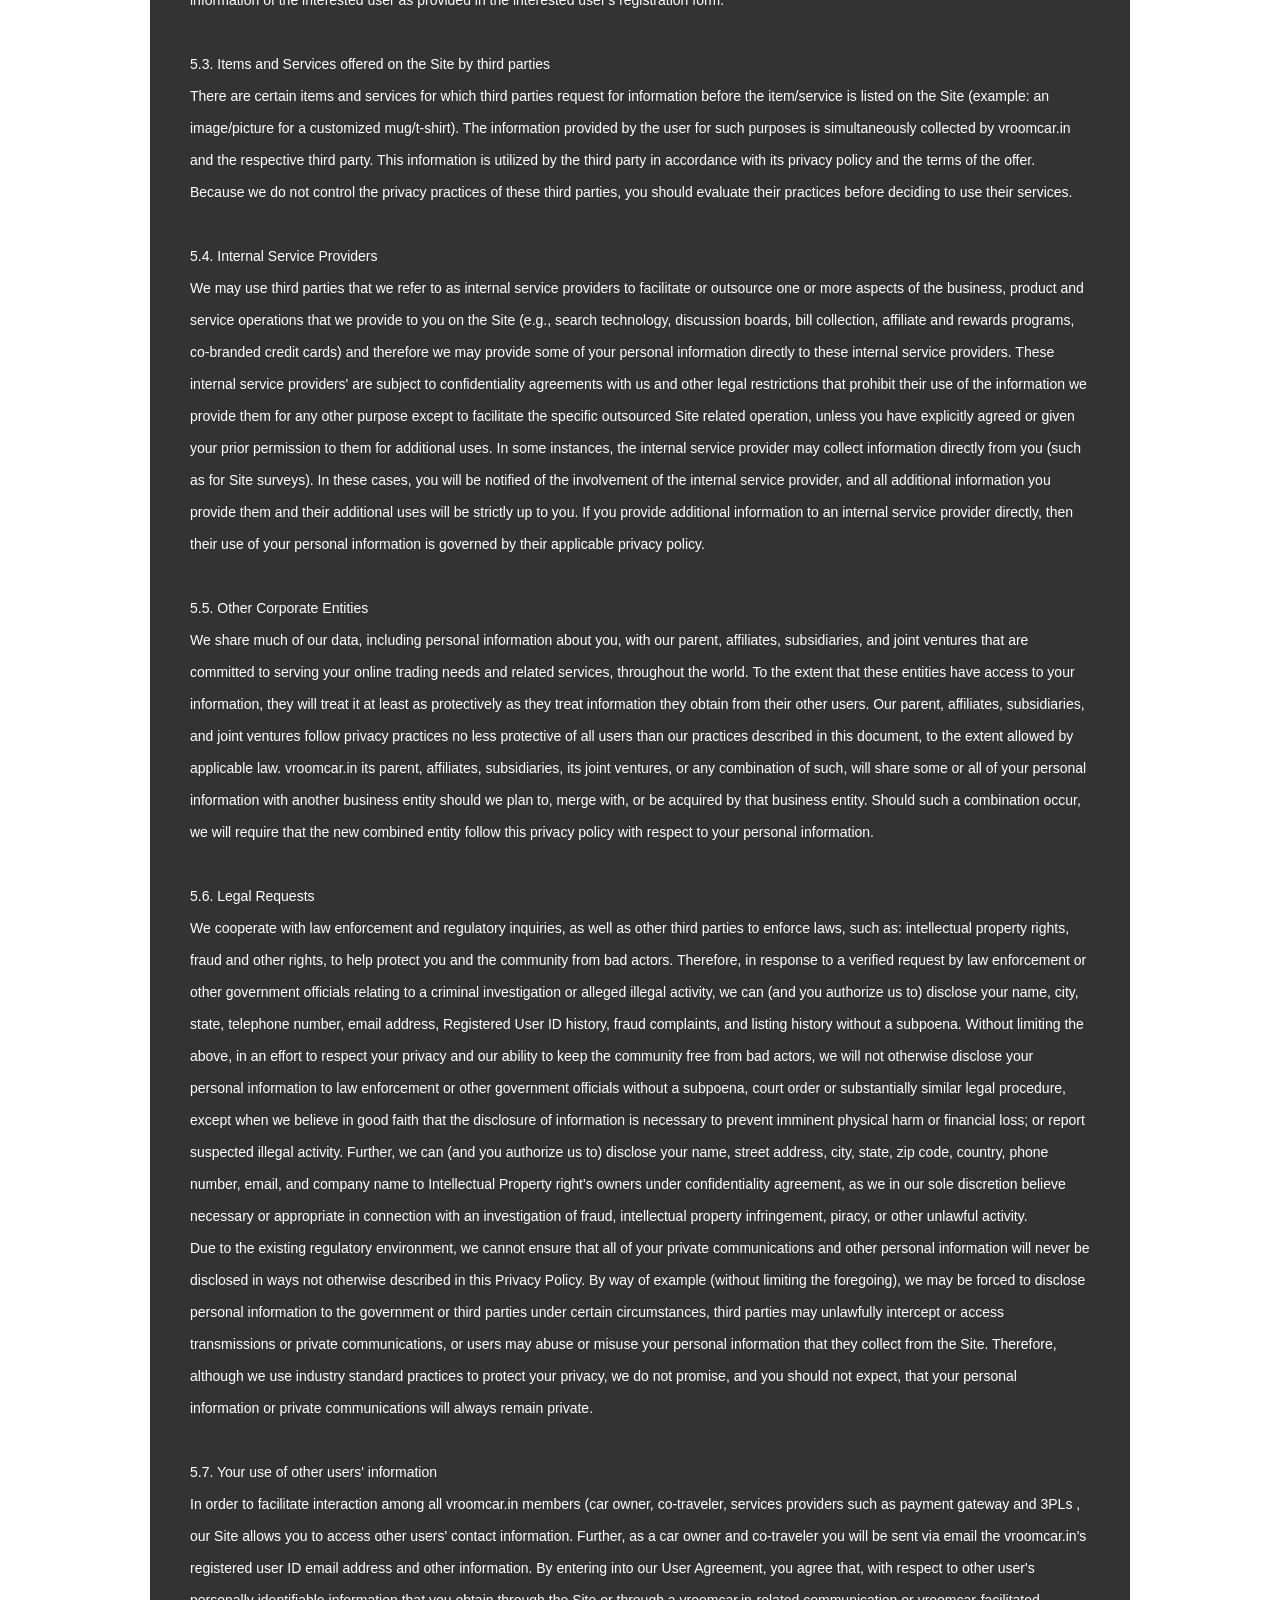
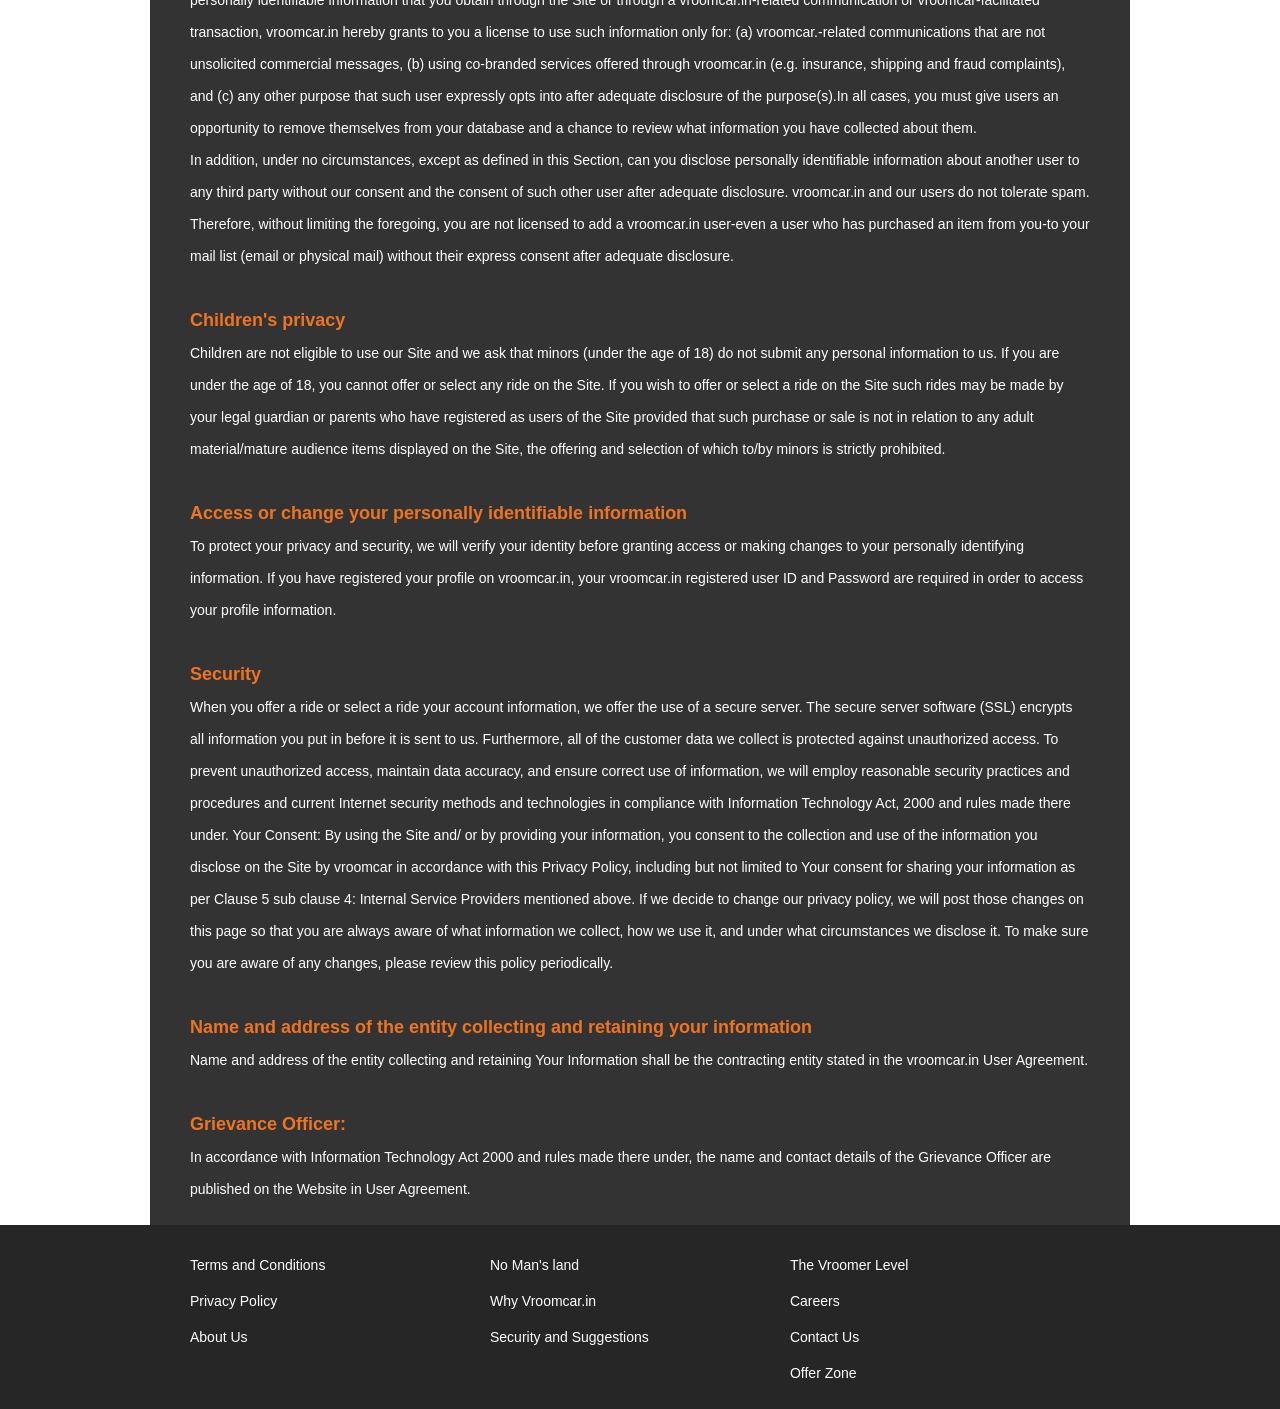
<file: src/main/webapp/PrivacyPolicy.html>
<!DOCTYPE html>
<html lang="en">
<head>
<meta charset="utf-8">
<meta name="viewport" content="width=device-width, initial-scale=1.0, user-scalable=no">
<title>Privacy Policy</title>
<link href="css/reset.css" rel="stylesheet">
<link href="css/front.css" rel="stylesheet">
<script>
  (function(i,s,o,g,r,a,m){i['GoogleAnalyticsObject']=r;i[r]=i[r]||function(){
  (i[r].q=i[r].q||[]).push(arguments)},i[r].l=1*new Date();a=s.createElement(o),
  m=s.getElementsByTagName(o)[0];a.async=1;a.src=g;m.parentNode.insertBefore(a,m)
  })(window,document,'script','//www.google-analytics.com/analytics.js','ga');

  ga('create', 'UA-66943588-1', 'auto');
  ga('send', 'pageview');

</script>
<!--Start of Zopim Live Chat Script-->
<script type="text/javascript">
window.$zopim||(function(d,s){var z=$zopim=function(c){z._.push(c)},$=z.s=
d.createElement(s),e=d.getElementsByTagName(s)[0];z.set=function(o){z.set.
_.push(o)};z._=[];z.set._=[];$.async=!0;$.setAttribute("charset","utf-8");
$.src="//v2.zopim.com/?3IDhwbVnTZIdjSg2q2rPl5oFLt0T36Yt";z.t=+new Date;$.
type="text/javascript";e.parentNode.insertBefore($,e)})(document,"script");
</script>
<!--End of Zopim Live Chat Script-->
</head>

<body class="innerPage">
<div class="fixHeader" style="width:100%; padding:5px 0; top:0; left:0; position:fixed; text-align:center; z-index:10; background:rgba(255,255,255,0.6)"> <img src="images/logo.png" width="100" /> 
	<div class="social">
    	<ul>
        	<li><a href="https://www.facebook.com/vroomcar.in" target="_blank"><img src="images/facebook.png" /></a></li>
            <li><a href="https://twitter.com/VroomcarIn" target="_blank"><img src="images/twitter.png" /></a></li>
            <li><a href="https://plus.google.com/+VroomcarIndrive" target="_blank"><img src="images/google-plus.png" /></a></li>
        </ul>
    </div>
</div>

<div class="headerInner"> <span class="hederContent">Privacy Policy</span></div>
<div class="wrapperInner"> At Vroomcar.in your privacy is very important. We do not publish, sell or rent your personal information to third parties for their marketing purposes without your explicit consent. Please read this privacy policy to learn more about the ways in which we use and protect your personal information. The privacy practices of this statement apply to our services available under the domain and subdomains of vroomcar.in (the "Site") and apply generally to our parent, affiliates, subsidiaries or joint venture websites. This Privacy Policy describes the information, as part of the normal operation of our services; we collect from you and what may happen to that information. Although this policy may seem long, we have prepared a detailed policy because we believe you should know as much as possible about vroomcar.in's practices so that you can make informed decisions. Our parent, subsidiaries and joint ventures operate under similar privacy practices as described in this Privacy Policy and subject to the requirements of applicable law. By accepting the Privacy Policy and the User Agreement in registration, you expressly consent to our use and disclosure of your personal information in accordance with this Privacy Policy. This Privacy Policy is incorporated into and subject to the terms of the User Agreement. This Privacy Policy is effective upon acceptance in registration for new registering users, and is otherwise effective on 01 May 2015 for all users. <br>
  <br>
  <span class="contentHeading">Note:</span> Our privacy policy is subject to change at any time without notice. To make sure you are aware of any changes, please review this policy periodically.
  By visiting this website you agree to be bound by the terms and conditions of this Privacy Policy. If you do not agree please do not use or access our Site.<br>
  <br>
  <span class="contentHeading">1. Your Privacy</span><br>
  At vroomcar.in, we are extremely proud of our commitment to protect your privacy. We value your trust in us. We will work hard to earn your confidence so that you can enthusiastically use our services and recommend us to friends and family. Please read the following policy to understand how your personal information will be treated as you make full use of our Site.<br>
  <br>
  <span class="contentHeading">2. vroomcar.in Privacy Assurance</span><br>
  vroomcar.in promises that we will not sell or rent your personal information to third parties for their marketing purposes without your explicit consent. From time to time we may reveal general statistical information about our Web site and visitors, such as number of visitors, number and type of goods and services purchased, etc. Your trust and confidence are our highest priority.<br>
  <br>
  <span class="contentHeading">3. Information that vroomcar.in collects</span><br>
  When you use our website or the mobile app, we collect and store your personal information from you. Our primary goal in doing so is to provide a safe, efficient, smooth and customized experience. This allows us to provide services and features that most likely meet your needs, and to customize our Site to make your experience safer and easier. Importantly, we only collect personal information about you that we consider necessary for achieving this purpose. In general, you can browse the Site without telling us who you are or revealing any personal information about yourself. Once you give us your personal information, you are not anonymous to us. To fully use our Site, you will need to register using our online registration form, where you may be required to provide us with your name, date of birth, contact number, email id, user id, password, residence/place of business information, billing information, shipping information, bank account details and other personal information as indicated on the forms throughout the Site. Where possible, we indicate which fields are required and which fields are optional. You always have the option to not provide information by choosing not to use a particular service or feature on the Site. You may provide us with your vroomcar.in registered user ID/Social Media ID.<br>
  <br>
  We may automatically track certain information about you based upon your behavior on our site. We use this information to do internal research on our users' demographics, interests, and behavior to better understand, protect and serve our users. This information is compiled and analyzed on an aggregated basis. This information may include the URL that you just came from (whether this URL is on our site or not), which URL you next go to (whether this URL is on our site or not), your computer browser information, and your IP address.<br>
  <br>
  We use data collection devices such as "cookies" on certain pages of the Site to help analyze our web page flow, measure promotional effectiveness, and promote trust and safety. "Cookies" are small files placed on your hard drive that assist us in providing our services. We offer certain features that are only available through the use of a "cookie". We also use cookies to allow you to enter your password less frequently during a session. Cookies can also help us provide information that is targeted to your interests. Most cookies are "session cookies," meaning that they are automatically deleted from your hard drive at the end of a session. You are always free to decline our cookies if your browser permits, although in that case you may not be able to use certain features on the Site and you may be required to reenter your password more frequently during a session.<br>
  <br>
  Additionally, you may encounter "cookies" or other similar devices on certain pages of the Site that are placed by third parties. For example, if you view a web page created by a user, there may be a "cookie" placed within that web page. We do not control the use of cookies by third parties.<br>
  If you choose to buy or sell on the Site, we collect information about your buying and selling behavior. We also collect other users' comments about you in our feedback area such as product review, merchant rating, blogs.<br>
  <br>
  If you register for the Site on another web site or use a web site providing a service for vroomcar or a web site that helps facilitate your activity on the Site, that web site may provide personal information about you and your transactions back to us. <br>
  <br>
  <span class="contentHeading">4. Our use of your information</span><br>
  We use your personal information to facilitate the services you request. We use your personal information in the file we maintain about you, and other information we obtain from your current and past activities on the Site to: resolve disputes; troubleshoot problems; help promote safe trading; collect fees owed; measure consumer interest in the services provided by us, inform you about online and offline offers, products, services, and updates; customize your experience; detect and protect us against error, fraud and other criminal activity; enforce our User Agreement; and as otherwise described to you at the time of collection. At times, we may look across multiple users to identify problems or resolve disputes, and in particular we may examine your personal information to identify users using multiple User IDs or aliases. We may compare and review your personal information for errors, omissions and for accuracy.<br>
  If you choose to list an item for sale on the Site, we use your address and billing information to bill you and provide associated support.<br>
  You agree that we may use personal information about you to improve our marketing and promotional efforts, to analyze site usage, improve the Site's content and product offerings, and customize the Site's content, layout, and services. These uses improve the Site and better tailor it to meet your needs, so as to provide you with a smooth, efficient, safe and customized experience while using the Site.<br>
  You agree that we may use your personal information to contact you and deliver information to you that, in some cases, are targeted to your interests, such as targeted banner advertisements, administrative notices, product offerings, and communications relevant to your use of the Site. By accepting the User Agreement and Privacy Policy, you expressly agree to receive this information. If you do not wish to receive these communications, we encourage you to opt out of the receipt of certain communications in your profile under My Account or by clicking unsubscribe any email communication. You may make changes to your profile at any time.<br>
  <br>
  <span class="contentHeading">5. Our Disclosure of your information</span><br>
  We may also use your information to deliver information to you that, in some cases, are targeted to your interests, such as new services and promotions. The following are examples of some categories of persons to whom we would share your information with from time-to-time.<br>
  <br>
  5.1. Advertisements<br>
  a. Where a user enters information on any form of an advertiser, the information is simultaneously collected by vroomcar.in and the advertiser. The information is used by vroomcar.in in accordance with the terms of this privacy policy and is used by the advertiser as per the advertisers prevalent privacy policies. Because we do not control the privacy practices of these advertisers, you should evaluate their practices before deciding to provide the said information.<br>
  b. vroomcar.in may also aggregate (gather up data across all user accounts) personally identifiable information and disclose such information in a non-personally identifiable manner to advertisers and other third parties for other marketing and promotional purposes.<br>
  <br>
  5.2. Classifieds Listings<br>
  a. When a user lists a classifieds advertisement, and the advertisement receives an expression of interest by the interested user, the interested user will be provided the contact information of the user listing the advertisement as provided in that user's registration form.<br>
  b. When a user expresses an interest in a classifieds advertisement, the user who has listed the advertisement will be provided the contact information of the interested user as provided in the interested user's registration form.<br>
  <br>
  5.3. Items and Services offered on the Site by third parties<br>
  There are certain items and services for which third parties request for information before the item/service is listed on the Site (example: an image/picture for a customized mug/t-shirt). The information provided by the user for such purposes is simultaneously collected by vroomcar.in and the respective third party. This information is utilized by the third party in accordance with its privacy policy and the terms of the offer. Because we do not control the privacy practices of these third parties, you should evaluate their practices before deciding to use their services.<br>
  <br>
  5.4. Internal Service Providers<br>
  We may use third parties that we refer to as internal service providers to facilitate or outsource one or more aspects of the business, product and service operations that we provide to you on the Site (e.g., search technology, discussion boards, bill collection, affiliate and rewards programs, co-branded credit cards) and therefore we may provide some of your personal information directly to these internal service providers. These internal service providers' are subject to confidentiality agreements with us and other legal restrictions that prohibit their use of the information we provide them for any other purpose except to facilitate the specific outsourced Site related operation, unless you have explicitly agreed or given your prior permission to them for additional uses. In some instances, the internal service provider may collect information directly from you (such as for Site surveys). In these cases, you will be notified of the involvement of the internal service provider, and all additional information you provide them and their additional uses will be strictly up to you. If you provide additional information to an internal service provider directly, then their use of your personal information is governed by their applicable privacy policy.<br>
  <br>
  5.5. Other Corporate Entities<br>
  We share much of our data, including personal information about you, with our parent, affiliates, subsidiaries, and joint ventures that are committed to serving your online trading needs and related services, throughout the world. To the extent that these entities have access to your information, they will treat it at least as protectively as they treat information they obtain from their other users. Our parent, affiliates, subsidiaries, and joint ventures follow privacy practices no less protective of all users than our practices described in this document, to the extent allowed by applicable law. vroomcar.in its parent, affiliates, subsidiaries, its joint ventures, or any combination of such, will share some or all of your personal information with another business entity should we plan to, merge with, or be acquired by that business entity. Should such a combination occur, we will require that the new combined entity follow this privacy policy with respect to your personal information.<br>
  <br>
  5.6. Legal Requests<br>
  We cooperate with law enforcement and regulatory inquiries, as well as other third parties to enforce laws, such as: intellectual property rights, fraud and other rights, to help protect you and the community from bad actors. Therefore, in response to a verified request by law enforcement or other government officials relating to a criminal investigation or alleged illegal activity, we can (and you authorize us to) disclose your name, city, state, telephone number, email address, Registered User ID history, fraud complaints, and listing history without a subpoena. Without limiting the above, in an effort to respect your privacy and our ability to keep the community free from bad actors, we will not otherwise disclose your personal information to law enforcement or other government officials without a subpoena, court order or substantially similar legal procedure, except when we believe in good faith that the disclosure of information is necessary to prevent imminent physical harm or financial loss; or report suspected illegal activity. Further, we can (and you authorize us to) disclose your name, street address, city, state, zip code, country, phone number, email, and company name to Intellectual Property right's owners under confidentiality agreement, as we in our sole discretion believe necessary or appropriate in connection with an investigation of fraud, intellectual property infringement, piracy, or other unlawful activity. <br>
  Due to the existing regulatory environment, we cannot ensure that all of your private communications and other personal information will never be disclosed in ways not otherwise described in this Privacy Policy. By way of example (without limiting the foregoing), we may be forced to disclose personal information to the government or third parties under certain circumstances, third parties may unlawfully intercept or access transmissions or private communications, or users may abuse or misuse your personal information that they collect from the Site. Therefore, although we use industry standard practices to protect your privacy, we do not promise, and you should not expect, that your personal information or private communications will always remain private.<br>
  <br>
  5.7. Your use of other users' information<br>
  In order to facilitate interaction among all vroomcar.in members (car owner, co-traveler, services providers such as payment gateway and 3PLs , our Site allows you to access other users' contact information. Further, as a car owner and co-traveler you will be sent via email the vroomcar.in's registered user ID email address and other information. By entering into our User Agreement, you agree that, with respect to other user's personally identifiable information that you obtain through the Site or through a vroomcar.in-related communication or vroomcar-facilitated transaction, vroomcar.in hereby grants to you a license to use such information only for: (a) vroomcar.-related communications that are not unsolicited commercial messages, (b) using co-branded services offered through vroomcar.in (e.g. insurance, shipping and fraud complaints), and (c) any other purpose that such user expressly opts into after adequate disclosure of the purpose(s).In all cases, you must give users an opportunity to remove themselves from your database and a chance to review what information you have collected about them. <br>
  In addition, under no circumstances, except as defined in this Section, can you disclose personally identifiable information about another user to any third party without our consent and the consent of such other user after adequate disclosure.
  vroomcar.in and our users do not tolerate spam. Therefore, without limiting the foregoing, you are not licensed to add a vroomcar.in user-even a user who has purchased an item from you-to your mail list (email or physical mail) without their express consent after adequate disclosure.<br>
  <br>
  <span class="contentHeading">Children's privacy</span><br>
  Children are not eligible to use our Site and we ask that minors (under the age of 18) do not submit any personal information to us. If you are under the age of 18, you cannot offer or select any ride on the Site. If you wish to offer or select a ride on the Site such rides may be made by your legal guardian or parents who have registered as users of the Site provided that such purchase or sale is not in relation to any adult material/mature audience items displayed on the Site, the offering and selection of which to/by minors is strictly prohibited.<br>
  <br>
  <span class="contentHeading">Access or change your personally identifiable information</span><br>
  To protect your privacy and security, we will verify your identity before granting access or making changes to your personally identifying information. If you have registered your profile on vroomcar.in, your vroomcar.in registered user ID and Password are required in order to access your profile information.<br>
  <br>
  <span class="contentHeading">Security</span><br>
  When you offer a ride or select a ride your account information, we offer the use of a secure server. The secure server software (SSL) encrypts all information you put in before it is sent to us. Furthermore, all of the customer data we collect is protected against unauthorized access. To prevent unauthorized access, maintain data accuracy, and ensure correct use of information, we will employ reasonable security practices and procedures and current Internet security methods and technologies in compliance with Information Technology Act, 2000 and rules made there under.
  Your Consent: By using the Site and/ or by providing your information, you consent to the collection and use of the information you disclose on the Site by vroomcar in accordance with this Privacy Policy, including but not limited to Your consent for sharing your information as per Clause 5 sub clause 4: Internal Service Providers mentioned above.
  If we decide to change our privacy policy, we will post those changes on this page so that you are always aware of what information we collect, how we use it, and under what circumstances we disclose it. To make sure you are aware of any changes, please review this policy periodically.<br>
  <br>
  <span class="contentHeading">Name and address of the entity collecting and retaining your information</span><br>
  Name and address of the entity collecting and retaining Your Information shall be the contracting entity stated in the vroomcar.in User Agreement.<br>
  <br>
  <span class="contentHeading">Grievance Officer:</span><br>
  In accordance with Information Technology Act 2000 and rules made there under, the name and contact details of the Grievance Officer are published on the Website in User Agreement.<br>
</div>
<div class="footer">
  <div class="wrapper">
      <ul>
      	<li><a href="Terms&Conditions.html">Terms and Conditions</a></li>
        <li><a href="PrivacyPolicy.html">Privacy Policy</a></li>
        <li><a href="AboutUs.html">About Us</a></li>
      </ul>
      <ul>
      	<li><a href="NoMansLand.html">No Man's land</a></li>
        <li><a href="whyVroomcar.html">Why Vroomcar.in</a></li>
        <li><a href="Security&Suggestions.html">Security and Suggestions</a></li>
      </ul>
      <ul>
      	<li><a href="theVroomerLevel.html">The Vroomer Level</a></li>
        <li><a href="Careers.html">Careers</a></li>
        <li><a href="contact.html">Contact Us</a></li>
        <li><a href="Offers.html">Offer Zone</a></li>
      </ul>

      <div class="clear"></div>
  </div>
</div>
</body>
</html>
</file>
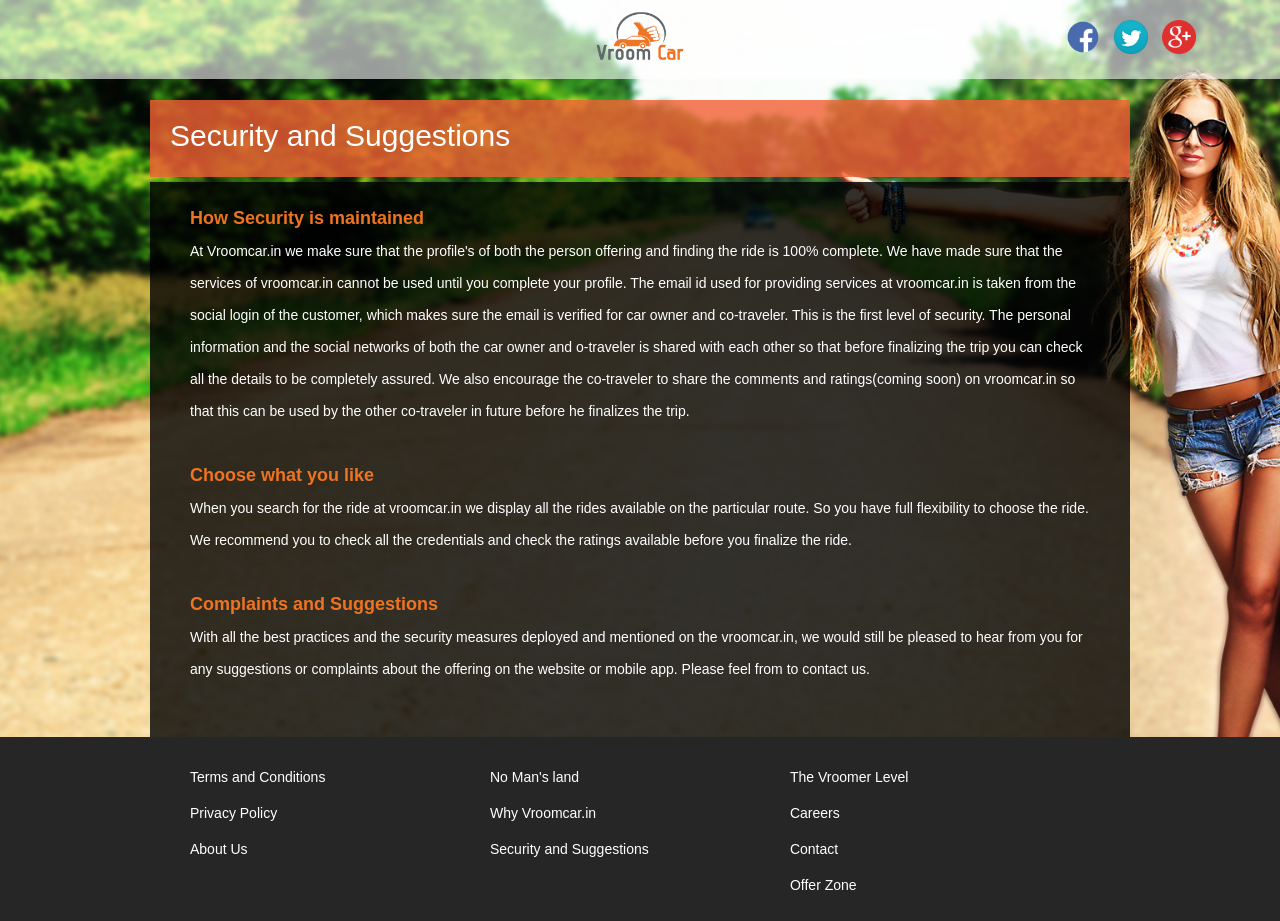
<file: src/main/webapp/Security&Suggestions.html>
<!DOCTYPE html>
<html lang="en">
<head>
<meta charset="utf-8">
<meta name="viewport" content="width=device-width, initial-scale=1.0, user-scalable=no">
<title>Security and Suggestions</title>
<link href="css/reset.css" rel="stylesheet">
<link href="css/front.css" rel="stylesheet">
<script>
  (function(i,s,o,g,r,a,m){i['GoogleAnalyticsObject']=r;i[r]=i[r]||function(){
  (i[r].q=i[r].q||[]).push(arguments)},i[r].l=1*new Date();a=s.createElement(o),
  m=s.getElementsByTagName(o)[0];a.async=1;a.src=g;m.parentNode.insertBefore(a,m)
  })(window,document,'script','//www.google-analytics.com/analytics.js','ga');

  ga('create', 'UA-66943588-1', 'auto');
  ga('send', 'pageview');

</script>
<!--Start of Zopim Live Chat Script-->
<script type="text/javascript">
window.$zopim||(function(d,s){var z=$zopim=function(c){z._.push(c)},$=z.s=
d.createElement(s),e=d.getElementsByTagName(s)[0];z.set=function(o){z.set.
_.push(o)};z._=[];z.set._=[];$.async=!0;$.setAttribute("charset","utf-8");
$.src="//v2.zopim.com/?3IDhwbVnTZIdjSg2q2rPl5oFLt0T36Yt";z.t=+new Date;$.
type="text/javascript";e.parentNode.insertBefore($,e)})(document,"script");
</script>
<!--End of Zopim Live Chat Script-->
</head>

<body class="innerPage">
<div class="fixHeader" style="width:100%; padding:5px 0; top:0; left:0; position:fixed; text-align:center; z-index:10; background:rgba(255,255,255,0.6)"> <img src="images/logo.png" width="100" /> 
	<div class="social">
    	<ul>
        	<li><a href="https://www.facebook.com/vroomcar.in" target="_blank"><img src="images/facebook.png" /></a></li>
            <li><a href="https://twitter.com/VroomcarIn" target="_blank"><img src="images/twitter.png" /></a></li>
            <li><a href="https://plus.google.com/+VroomcarIndrive" target="_blank"><img src="images/google-plus.png" /></a></li>
        </ul>
    </div>
</div>

<div class="headerInner"> <span class="hederContent">Security and Suggestions</span></div>
<div class="wrapperInner"> <span class="contentHeading">How Security is maintained</span><br>
  At Vroomcar.in we make sure that the profile's of both the person offering and finding the ride is 100% complete. We have made sure that the services of vroomcar.in cannot be used until you complete your profile. The email id used for providing services at vroomcar.in is taken from the social login of the customer, which makes sure the email is verified for car owner and co-traveler. This is the first level of security. The personal information and the social networks of both the car owner and o-traveler is shared with each other so that before finalizing the trip you can check all the details to be completely assured. We also encourage the co-traveler to share the comments and ratings(coming soon) on vroomcar.in so that this can be used by the other co-traveler in future before he finalizes the trip.<br>
  <br>
  <span class="contentHeading">Choose what you like</span><br>
  When you search for the ride at vroomcar.in we display all the rides available on the particular route. So you have full flexibility to choose the ride. We recommend you to check all the credentials and check the ratings available before you finalize the ride.<br>
  <br>
  <span class="contentHeading">Complaints and Suggestions</span><br>
  With all the best practices and the security measures deployed and mentioned on the vroomcar.in, we would still be pleased to hear from you for any suggestions or complaints about the offering on the website or mobile app. Please feel from to contact us.<br>
  <br>
</div>
<div class="footer">
  <div class="wrapper">
      <ul>
      	<li><a href="Terms&Conditions.html">Terms and Conditions</a></li>
        <li><a href="PrivacyPolicy.html">Privacy Policy</a></li>
        <li><a href="AboutUs.html">About Us</a></li>
      </ul>
      <ul>
      	<li><a href="NoMansLand.html">No Man's land</a></li>
        <li><a href="whyVroomcar.html">Why Vroomcar.in</a></li>
        <li><a href="Security&Suggestions.html">Security and Suggestions</a></li>
      </ul>
      <ul>
      	<li><a href="theVroomerLevel.html">The Vroomer Level</a></li>
        <li><a href="Careers.html">Careers</a></li>
        <li><a href="contact.html">Contact</a></li>
        <li><a href="Offers.html">Offer Zone</a></li>
      </ul>

      <div class="clear"></div>
  </div>
</div>
</body>
</html>
</file>
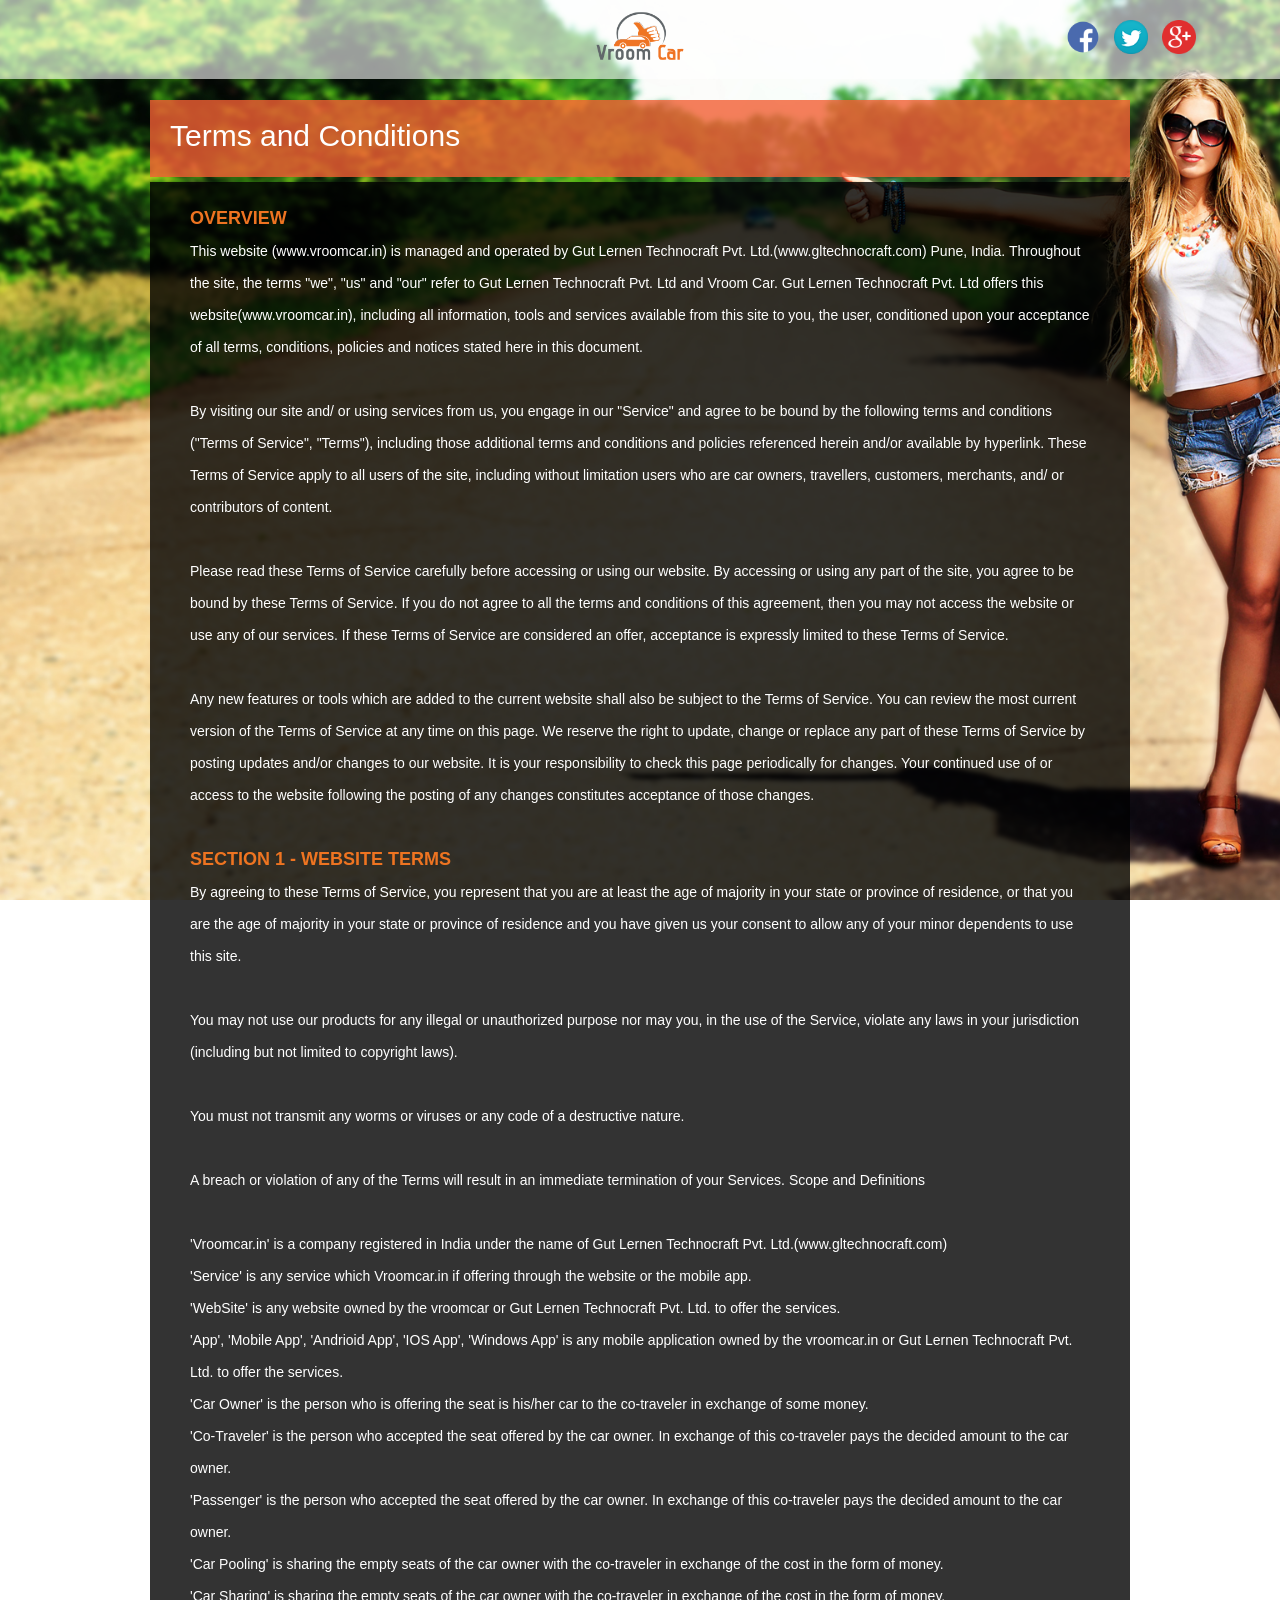
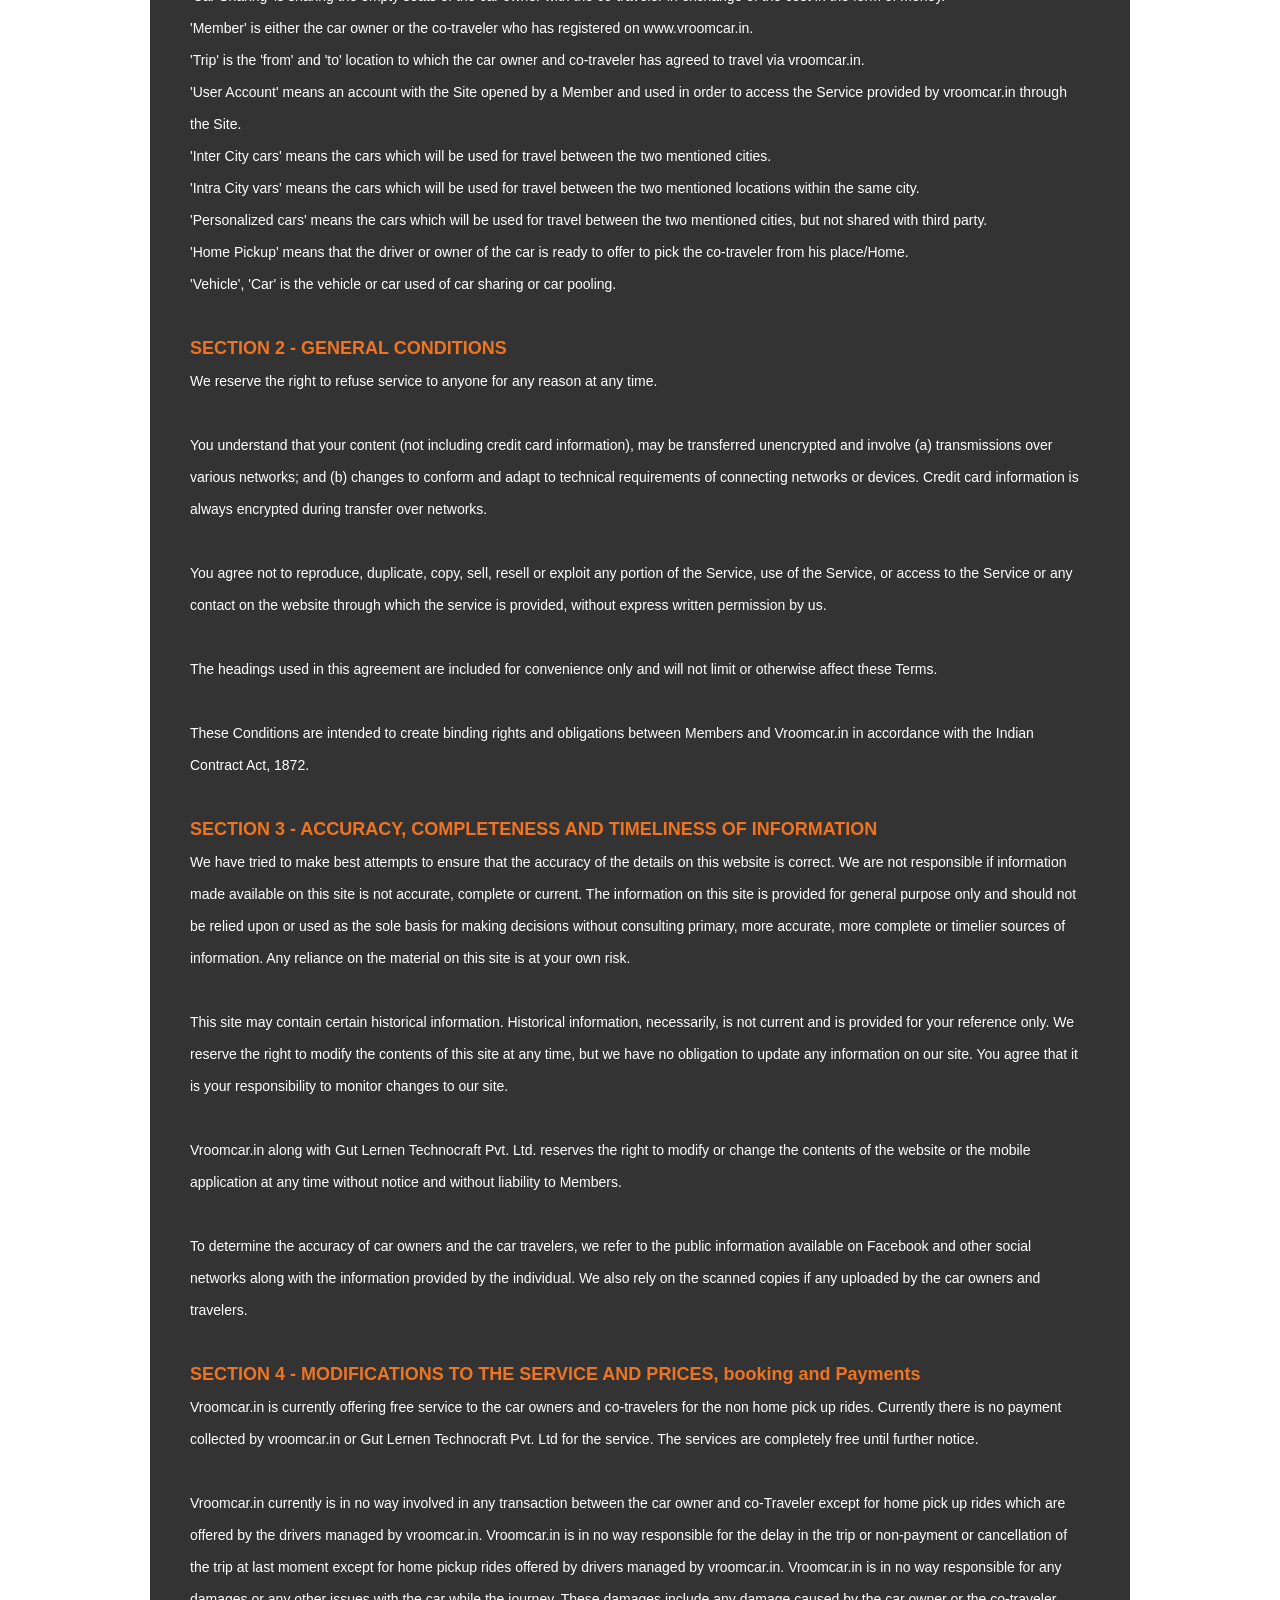
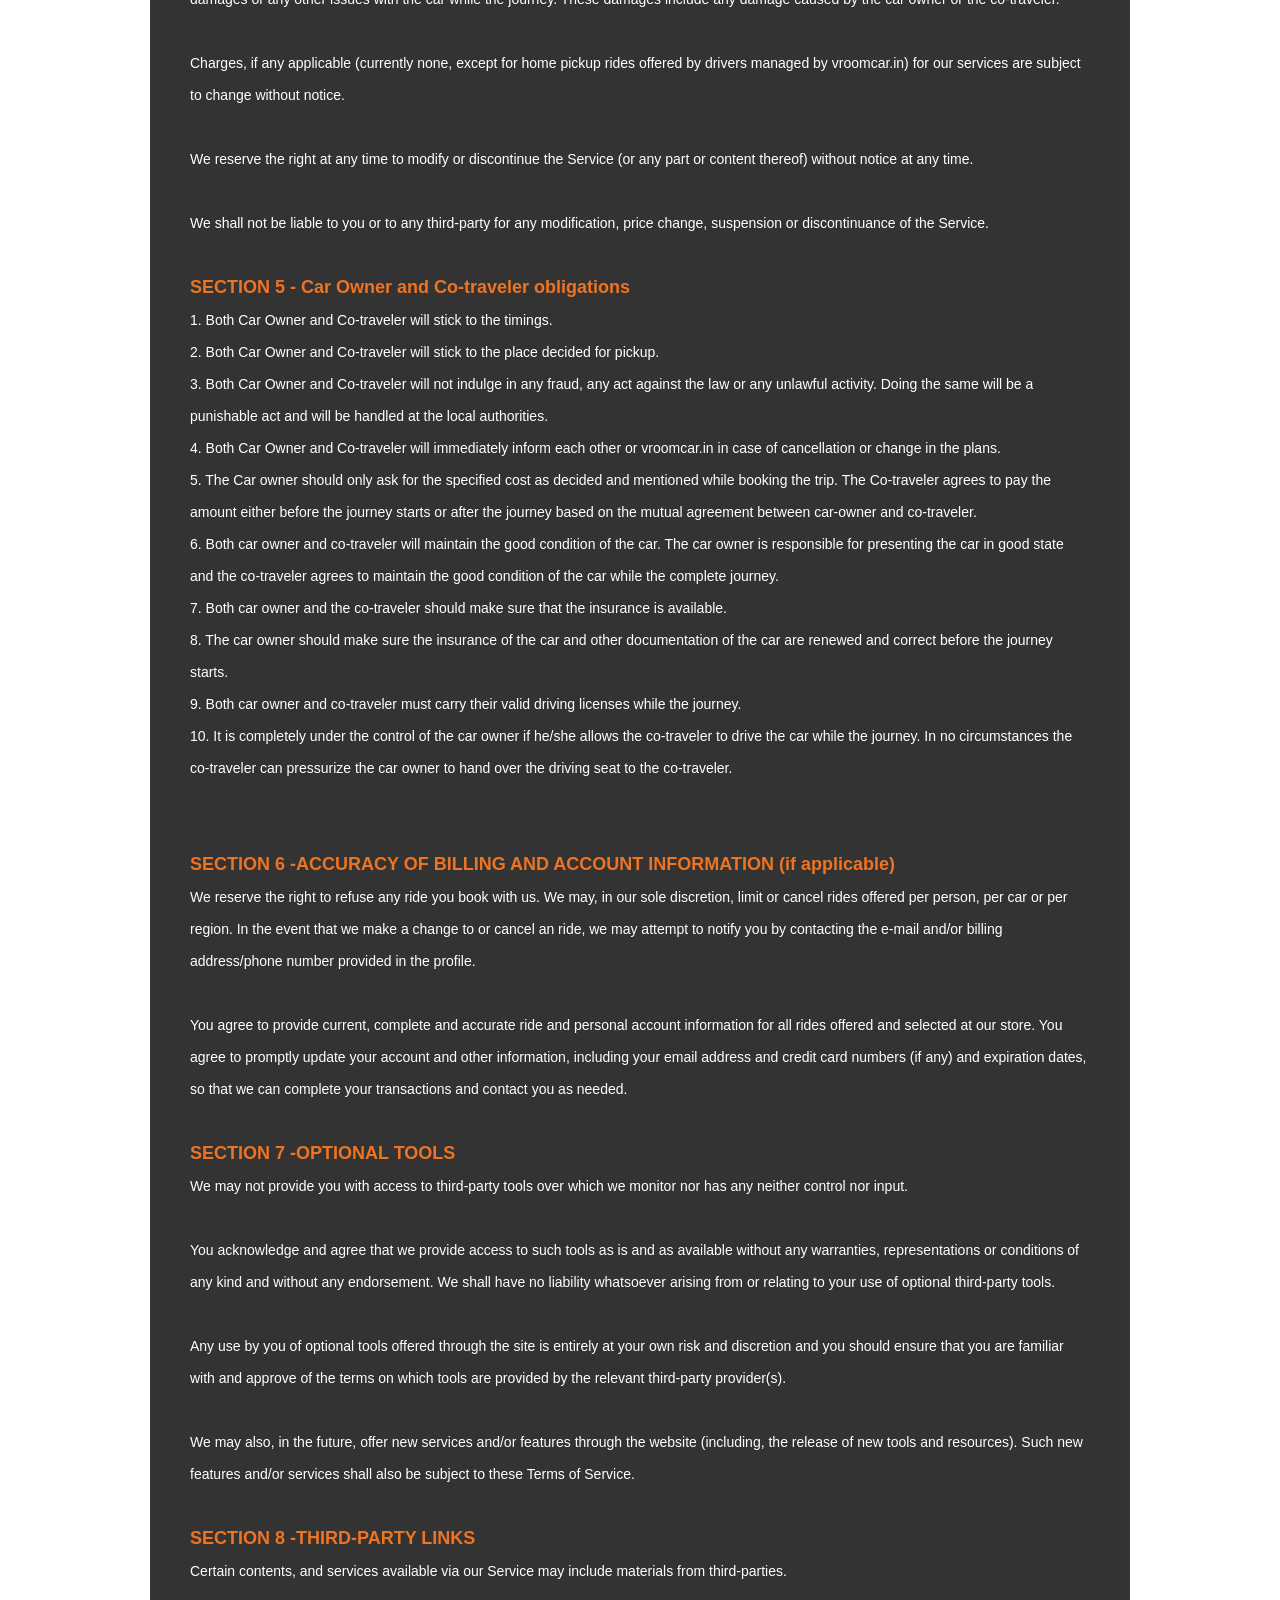
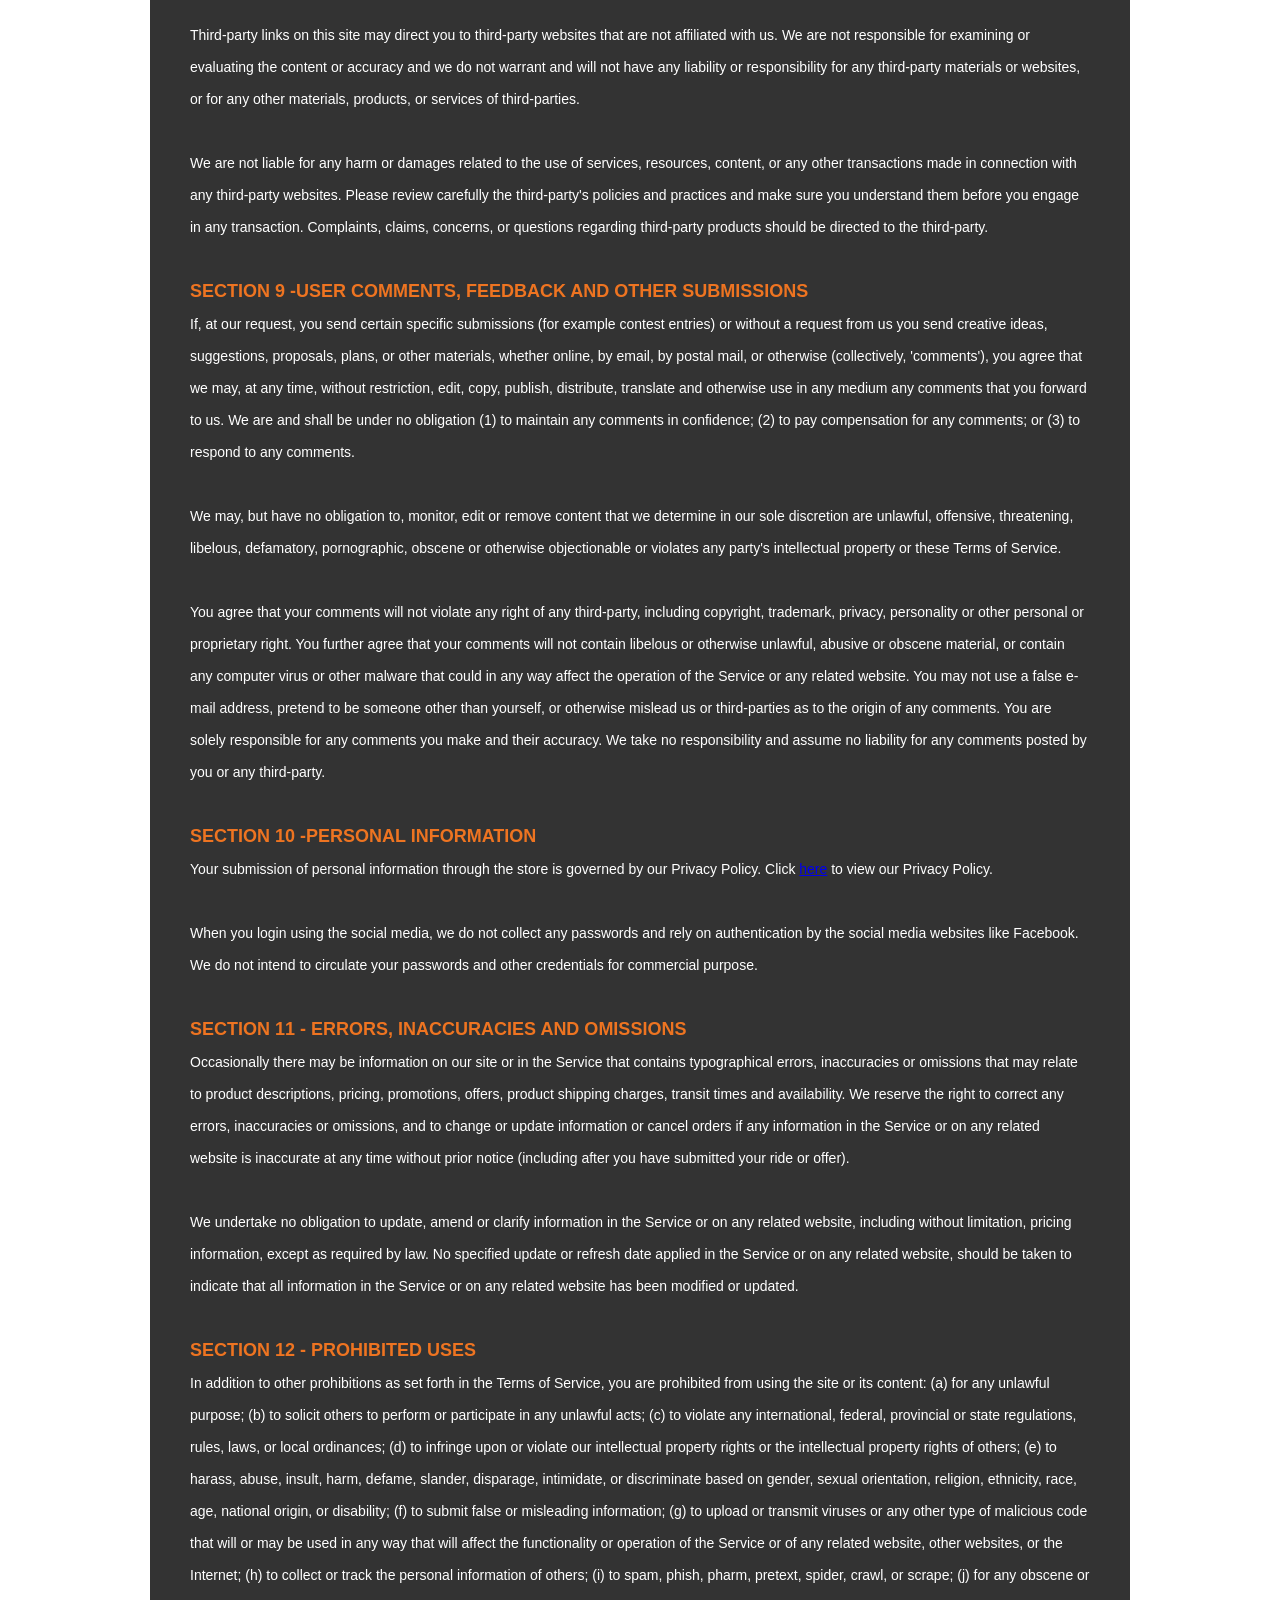
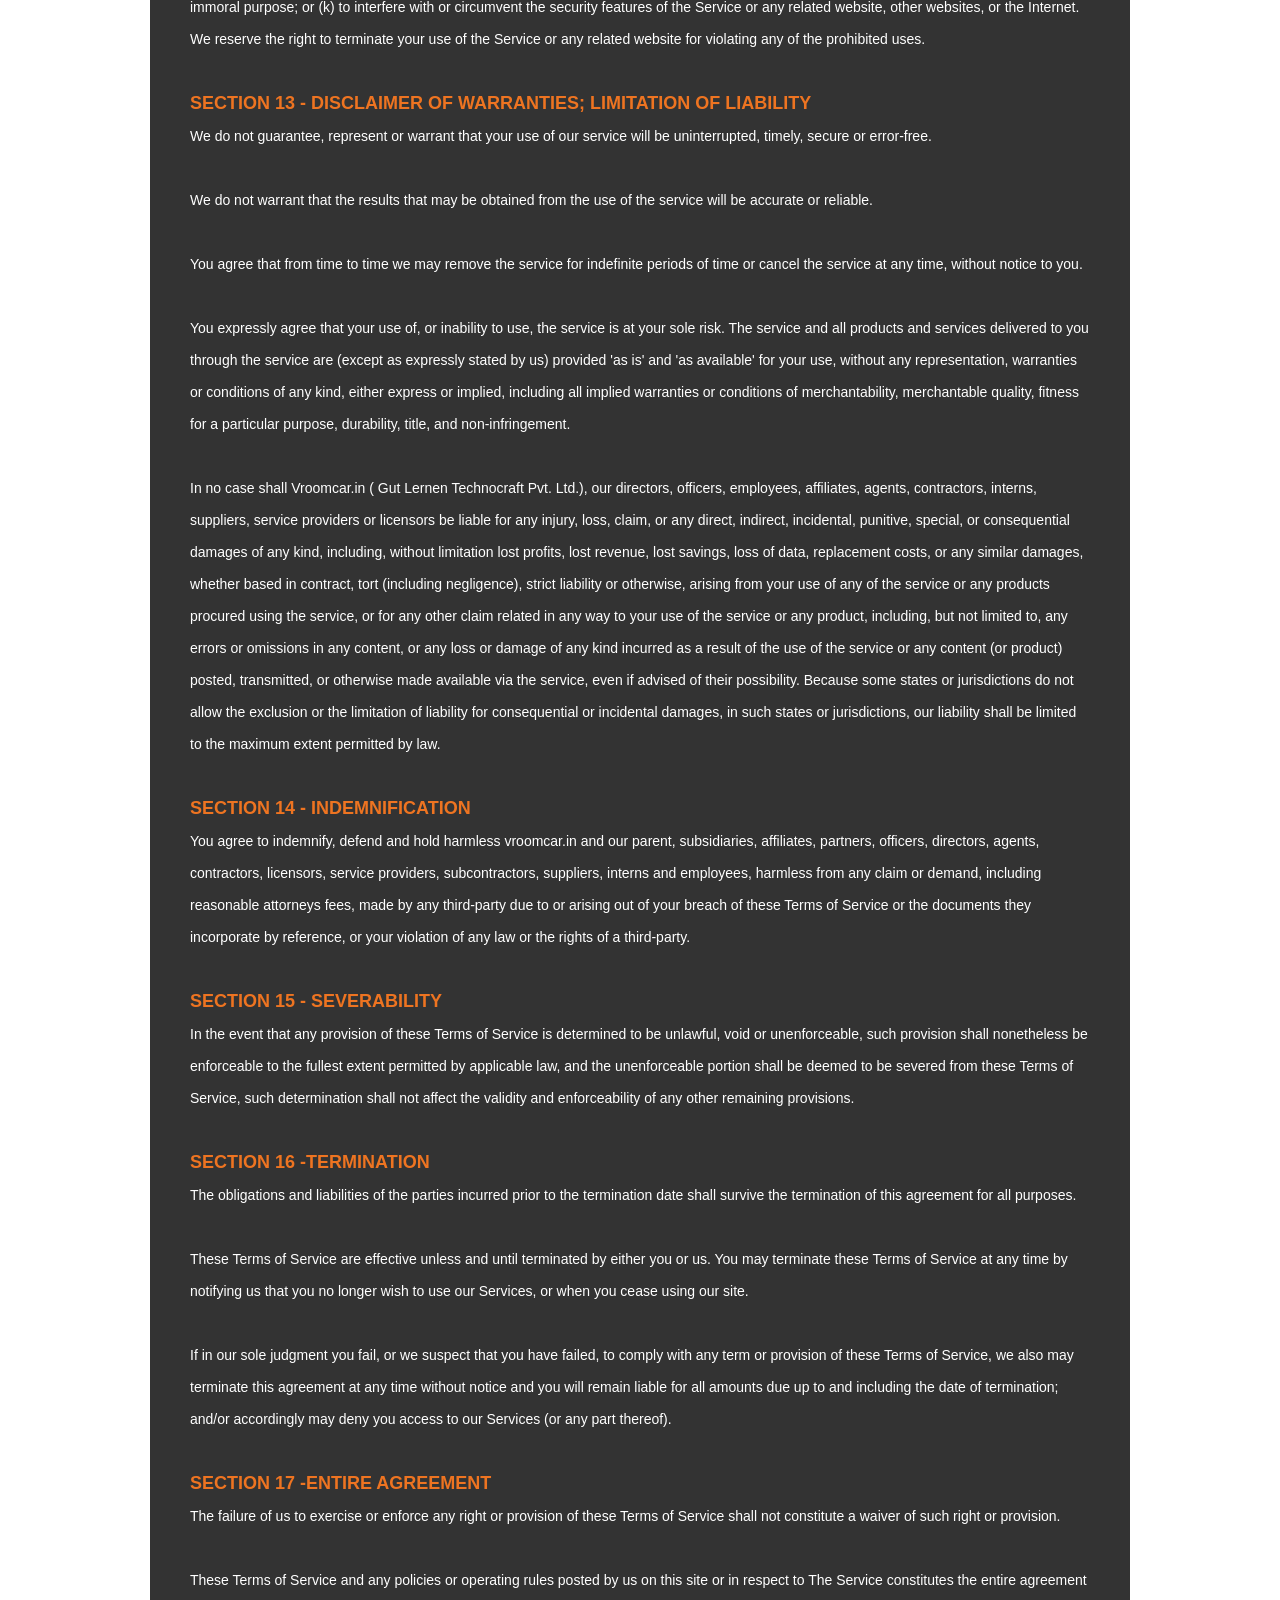
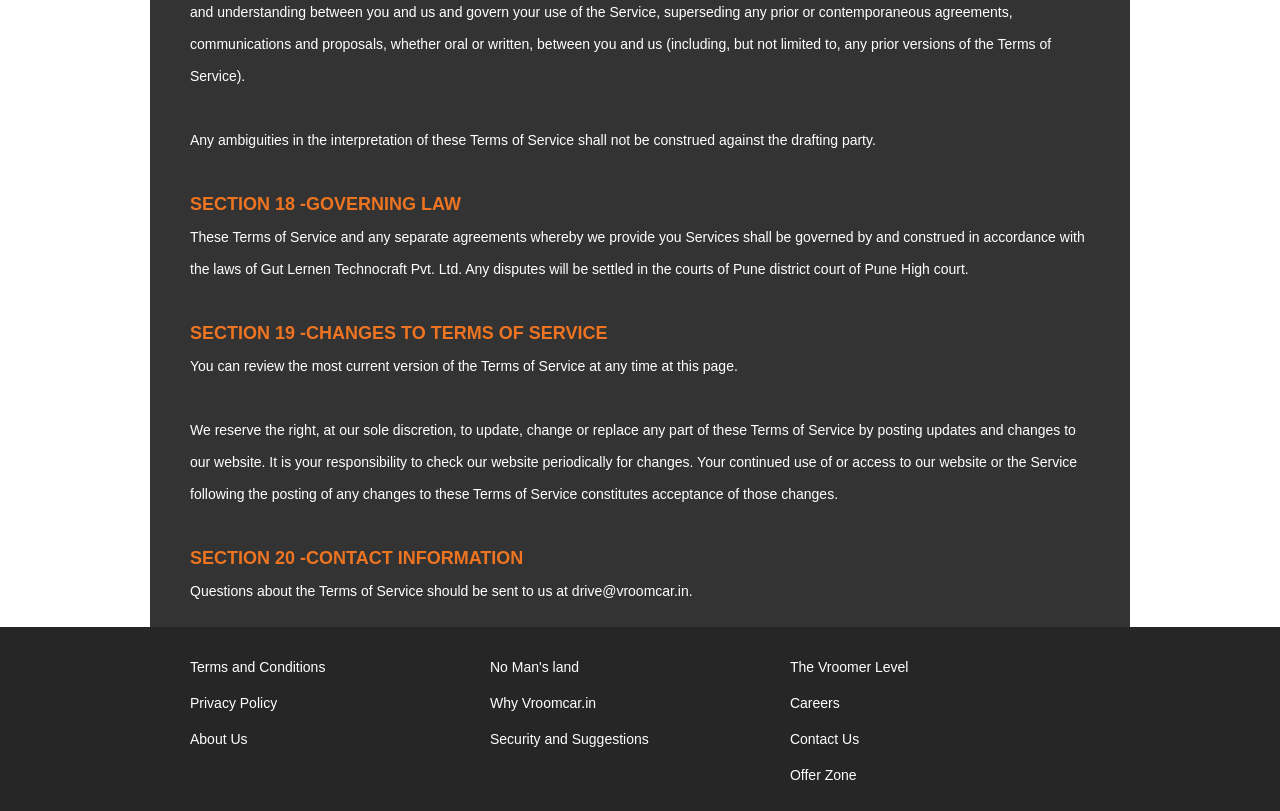
<file: src/main/webapp/Terms&Conditions.html>
<!DOCTYPE html>
<html lang="en">
<head>
<meta charset="utf-8">
<meta name="viewport" content="width=device-width, initial-scale=1.0, user-scalable=no">
<title>Terms and Condition</title>
<link href="css/reset.css" rel="stylesheet">
<link href="css/front.css" rel="stylesheet">
<script>
  (function(i,s,o,g,r,a,m){i['GoogleAnalyticsObject']=r;i[r]=i[r]||function(){
  (i[r].q=i[r].q||[]).push(arguments)},i[r].l=1*new Date();a=s.createElement(o),
  m=s.getElementsByTagName(o)[0];a.async=1;a.src=g;m.parentNode.insertBefore(a,m)
  })(window,document,'script','//www.google-analytics.com/analytics.js','ga');

  ga('create', 'UA-66943588-1', 'auto');
  ga('send', 'pageview');

</script>
<!--Start of Zopim Live Chat Script-->
<script type="text/javascript">
window.$zopim||(function(d,s){var z=$zopim=function(c){z._.push(c)},$=z.s=
d.createElement(s),e=d.getElementsByTagName(s)[0];z.set=function(o){z.set.
_.push(o)};z._=[];z.set._=[];$.async=!0;$.setAttribute("charset","utf-8");
$.src="//v2.zopim.com/?3IDhwbVnTZIdjSg2q2rPl5oFLt0T36Yt";z.t=+new Date;$.
type="text/javascript";e.parentNode.insertBefore($,e)})(document,"script");
</script>
<!--End of Zopim Live Chat Script-->
</head>

<body class="innerPage">
<div class="fixHeader" style="width:100%; padding:5px 0; top:0; left:0; position:fixed; text-align:center; z-index:10; background:rgba(255,255,255,0.6)"> <img src="images/logo.png" width="100" /> 
	<div class="social">
    	<ul>
        	<li><a href="https://www.facebook.com/vroomcar.in" target="_blank"><img src="images/facebook.png" /></a></li>
            <li><a href="https://twitter.com/VroomcarIn" target="_blank"><img src="images/twitter.png" /></a></li>
            <li><a href="https://plus.google.com/+VroomcarIndrive" target="_blank"><img src="images/google-plus.png" /></a></li>
        </ul>
    </div>
</div>

<div class="headerInner"> <span class="hederContent">Terms and Conditions</span></div>
<div class="wrapperInner"> <span class="contentHeading">OVERVIEW</span><br>
  This website (www.vroomcar.in) is managed and operated by Gut Lernen Technocraft Pvt. Ltd.(www.gltechnocraft.com) Pune, India. Throughout the site, the terms "we", "us" and "our" refer to Gut Lernen Technocraft Pvt. Ltd and Vroom Car. Gut Lernen Technocraft Pvt. Ltd offers this website(www.vroomcar.in), including all information, tools and services available from this site to you, the user, conditioned upon your acceptance of all terms, conditions, policies and notices stated here in this document.<br>
  <br>
  By visiting our site and/ or using services from us, you engage in our "Service" and agree to be bound by the following terms and conditions ("Terms of Service", "Terms"), including those additional terms and conditions and policies referenced herein and/or available by hyperlink. These Terms of Service apply to all users of the site, including without limitation users who are car owners, travellers, customers, merchants, and/ or contributors of content.<br>
  <br>
  Please read these Terms of Service carefully before accessing or using our website. By accessing or using any part of the site, you agree to be bound by these Terms of Service. If you do not agree to all the terms and conditions of this agreement, then you may not access the website or use any of our services. If these Terms of Service are considered an offer, acceptance is expressly limited to these Terms of Service.<br>
  <br>
  Any new features or tools which are added to the current website shall also be subject to the Terms of Service. You can review the most current version of the Terms of Service at any time on this page. We reserve the right to update, change or replace any part of these Terms of Service by posting updates and/or changes to our website. It is your responsibility to check this page periodically for changes. Your continued use of or access to the website following the posting of any changes constitutes acceptance of those changes.<br>
  <br>
  <span class="contentHeading">SECTION 1 - WEBSITE TERMS</span><br>
  By agreeing to these Terms of Service, you represent that you are at least the age of majority in your state or province of residence, or that you are the age of majority in your state or province of residence and you have given us your consent to allow any of your minor dependents to use this site.<br>
  <br>
  You may not use our products for any illegal or unauthorized purpose nor may you, in the use of the Service, violate any laws in your jurisdiction (including but not limited to copyright laws).<br>
  <br>
  You must not transmit any worms or viruses or any code of a destructive nature.<br>
  <br>
  A breach or violation of any of the Terms will result in an immediate termination of your Services. Scope and Definitions<br>
  <br>
  'Vroomcar.in' is a company registered in India under the name of Gut Lernen Technocraft Pvt. Ltd.(www.gltechnocraft.com)<br>
  'Service' is any service which Vroomcar.in if offering through the website or the mobile app.<br>
  'WebSite' is any website owned by the vroomcar or Gut Lernen Technocraft Pvt. Ltd. to offer the services.<br>
  'App', 'Mobile App', 'Andrioid App', 'IOS App', 'Windows App' is any mobile application owned by the vroomcar.in or Gut Lernen Technocraft Pvt. Ltd. to offer the services.<br>
  'Car Owner' is the person who is offering the seat is his/her car to the co-traveler in exchange of some money.<br>
  'Co-Traveler' is the person who accepted the seat offered by the car owner. In exchange of this co-traveler pays the decided amount to the car owner.<br>
  'Passenger' is the person who accepted the seat offered by the car owner. In exchange of this co-traveler pays the decided amount to the car owner.<br>
  'Car Pooling' is sharing the empty seats of the car owner with the co-traveler in exchange of the cost in the form of money.<br>
  'Car Sharing' is sharing the empty seats of the car owner with the co-traveler in exchange of the cost in the form of money.<br>
  'Member' is either the car owner or the co-traveler who has registered on www.vroomcar.in.<br>
  'Trip' is the 'from' and 'to' location to which the car owner and co-traveler has agreed to travel via vroomcar.in.<br>
  'User Account' means an account with the Site opened by a Member and used in order to access the Service provided by vroomcar.in through the Site.<br>
  'Inter City cars' means the cars which will be used for travel between the two mentioned cities.<br>
  'Intra City vars' means the cars which will be used for travel between the two mentioned locations within the same city.<br>
  'Personalized cars'  means the cars which will be used for travel between the two mentioned cities, but not shared with third party.<br>
  'Home Pickup' means that the driver or owner of the car is ready to offer to pick the co-traveler from his place/Home.<br>
  'Vehicle', 'Car' is the vehicle or car used of car sharing or car pooling.<br>
  <br>
  <span class="contentHeading">SECTION 2 - GENERAL CONDITIONS</span><br>
  We reserve the right to refuse service to anyone for any reason at any time.<br>
  <br>
  You understand that your content (not including credit card information), may be transferred unencrypted and involve (a) transmissions over various networks; and (b) changes to conform and adapt to technical requirements of connecting networks or devices. Credit card information is always encrypted during transfer over networks.<br>
  <br>
  You agree not to reproduce, duplicate, copy, sell, resell or exploit any portion of the Service, use of the Service, or access to the Service or any contact on the website through which the service is provided, without express written permission by us.<br>
  <br>
  The headings used in this agreement are included for convenience only and will not limit or otherwise affect these Terms.<br>
  <br>
  These Conditions are intended to create binding rights and obligations between Members and Vroomcar.in in accordance with the Indian Contract Act, 1872.<br>
  <br>
  <span class="contentHeading">SECTION 3 - ACCURACY, COMPLETENESS AND TIMELINESS OF INFORMATION</span><br>
  We have tried to make best attempts to ensure that the accuracy of the details on this website is correct. We are not responsible if information made available on this site is not accurate, complete or current. The information on this site is provided for general purpose only and should not be relied upon or used as the sole basis for making decisions without consulting primary, more accurate, more complete or timelier sources of information. Any reliance on the material on this site is at your own risk.<br>
  <br>
  This site may contain certain historical information. Historical information, necessarily, is not current and is provided for your reference only. We reserve the right to modify the contents of this site at any time, but we have no obligation to update any information on our site. You agree that it is your responsibility to monitor changes to our site.<br>
  <br>
  Vroomcar.in along with Gut Lernen Technocraft Pvt. Ltd. reserves the right to modify or change the contents of the website or the mobile application at any time without notice and without liability to Members.<br>
  <br>
  To determine the accuracy of car owners and the car travelers, we refer to the public information available on Facebook and other social networks along with the information provided by the individual. We also rely on the scanned copies if any uploaded by the car owners and travelers.<br>
  <br>
  <span class="contentHeading">SECTION 4 - MODIFICATIONS TO THE SERVICE AND PRICES, booking and Payments </span><br>
  Vroomcar.in is currently offering free service to the car owners and co-travelers for the non home pick up rides. Currently there is no payment collected by vroomcar.in or Gut Lernen Technocraft Pvt. Ltd for the service. The services are completely free until further notice.<br>
  <br>
  Vroomcar.in currently is in no way involved in any transaction between the car owner and co-Traveler except for home pick up rides which are offered by the drivers managed by vroomcar.in. Vroomcar.in is in no way responsible for the delay in the trip or non-payment or cancellation of the trip at last moment except for home pickup rides offered by drivers managed by vroomcar.in. Vroomcar.in is in no way responsible for any damages or any other issues with the car while the journey. These damages include any damage caused by the car owner or the co-traveler.<br>
  <br>
  Charges, if any applicable (currently none, except for home pickup rides offered by drivers managed by vroomcar.in) for our services are subject to change without notice.<br>
  <br>
  We reserve the right at any time to modify or discontinue the Service (or any part or content thereof) without notice at any time.<br>
  <br>
  We shall not be liable to you or to any third-party for any modification, price change, suspension or discontinuance of the Service.<br>
  <br>
  <span class="contentHeading">SECTION 5 - Car Owner and Co-traveler obligations</span><br>
  1. Both Car Owner and Co-traveler will stick to the timings.<br>
  2. Both Car Owner and Co-traveler will stick to the place decided for pickup.<br>
  3. Both Car Owner and Co-traveler will not indulge in any fraud, any act against the law or any unlawful activity. Doing the same will be a punishable act and will be handled at the local authorities.<br>
  4. Both Car Owner and Co-traveler will immediately inform each other or vroomcar.in in case of cancellation or change in the plans.<br>
  5. The Car owner should only ask for the specified cost as decided and mentioned while booking the trip. The Co-traveler agrees to pay the amount either before the journey starts or after the journey based on the mutual agreement between car-owner and co-traveler.<br>
  6. Both car owner and co-traveler will maintain the good condition of the car. The car owner is responsible for presenting the car in good state and the co-traveler agrees to maintain the good condition of the car while the complete journey.<br>
  7. Both car owner and the co-traveler should make sure that the insurance is available.<br>
  8. The car owner should make sure the insurance of the car and other documentation of the car are renewed and correct before the journey starts.<br>
  9. Both car owner and co-traveler must carry their valid driving licenses while the journey.<br>
  10. It is completely under the control of the car owner if he/she allows the co-traveler to drive the car while the journey. In no circumstances the co-traveler can pressurize the car owner to hand over the driving seat to the co-traveler.<br>
  <br>
  <br>
  <span class="contentHeading">SECTION 6 -ACCURACY OF BILLING AND ACCOUNT INFORMATION (if applicable)</span><br>
  We reserve the right to refuse any ride you book with us. We may, in our sole discretion, limit or cancel rides offered per person, per car or per region. In the event that we make a change to or cancel an ride, we may attempt to notify you by contacting the e-mail and/or billing address/phone number provided in the profile.<br>
  <br>
  You agree to provide current, complete and accurate ride and personal account information for all rides offered and selected at our store. You agree to promptly update your account and other information, including your email address and credit card numbers (if any) and expiration dates, so that we can complete your transactions and contact you as needed.<br>
  <br>
  <span class="contentHeading">SECTION 7 -OPTIONAL TOOLS</span><br>
  We may not provide you with access to third-party tools over which we monitor nor has any neither control nor input.<br>
  <br>
  You acknowledge and agree that we provide access to such tools as is and as available without any warranties, representations or conditions of any kind and without any endorsement. We shall have no liability whatsoever arising from or relating to your use of optional third-party tools.<br>
  <br>
  Any use by you of optional tools offered through the site is entirely at your own risk and discretion and you should ensure that you are familiar with and approve of the terms on which tools are provided by the relevant third-party provider(s).<br>
  <br>
  We may also, in the future, offer new services and/or features through the website (including, the release of new tools and resources). Such new features and/or services shall also be subject to these Terms of Service.<br>
  <br>
  <span class="contentHeading">SECTION 8 -THIRD-PARTY LINKS</span><br>
  Certain contents, and services available via our Service may include materials from third-parties.<br>
  <br>
  Third-party links on this site may direct you to third-party websites that are not affiliated with us. We are not responsible for examining or evaluating the content or accuracy and we do not warrant and will not have any liability or responsibility for any third-party materials or websites, or for any other materials, products, or services of third-parties.<br>
  <br>
  We are not liable for any harm or damages related to the use of services, resources, content, or any other transactions made in connection with any third-party websites. Please review carefully the third-party's policies and practices and make sure you understand them before you engage in any transaction. Complaints, claims, concerns, or questions regarding third-party products should be directed to the third-party.<br>
  <br>
  <span class="contentHeading">SECTION 9 -USER COMMENTS, FEEDBACK AND OTHER SUBMISSIONS</span><br>
  If, at our request, you send certain specific submissions (for example contest entries) or without a request from us you send creative ideas, suggestions, proposals, plans, or other materials, whether online, by email, by postal mail, or otherwise (collectively, 'comments'), you agree that we may, at any time, without restriction, edit, copy, publish, distribute, translate and otherwise use in any medium any comments that you forward to us. We are and shall be under no obligation (1) to maintain any comments in confidence; (2) to pay compensation for any comments; or (3) to respond to any comments.<br>
  <br>
  We may, but have no obligation to, monitor, edit or remove content that we determine in our sole discretion are unlawful, offensive, threatening, libelous, defamatory, pornographic, obscene or otherwise objectionable or violates any party's intellectual property or these Terms of Service.<br>
  <br>
  You agree that your comments will not violate any right of any third-party, including copyright, trademark, privacy, personality or other personal or proprietary right. You further agree that your comments will not contain libelous or otherwise unlawful, abusive or obscene material, or contain any computer virus or other malware that could in any way affect the operation of the Service or any related website. You may not use a false e-mail address, pretend to be someone other than yourself, or otherwise mislead us or third-parties as to the origin of any comments. You are solely responsible for any comments you make and their accuracy. We take no responsibility and assume no liability for any comments posted by you or any third-party.<br>
  <br>
  <span class="contentHeading">SECTION 10 -PERSONAL INFORMATION</span><br>
  Your submission of personal information through the store is governed by our Privacy Policy. Click <a href="privacyPolicy.html">here</a> to view our Privacy Policy.<br>
  <br>
  When you login using the social media, we do not collect any passwords and rely on authentication by the social media websites like Facebook. We do not intend to circulate your passwords and other credentials for commercial purpose.<br>
  <br>
  <span class="contentHeading">SECTION 11 - ERRORS, INACCURACIES AND OMISSIONS</span><br>
  Occasionally there may be information on our site or in the Service that contains typographical errors, inaccuracies or omissions that may relate to product descriptions, pricing, promotions, offers, product shipping charges, transit times and availability. We reserve the right to correct any errors, inaccuracies or omissions, and to change or update information or cancel orders if any information in the Service or on any related website is inaccurate at any time without prior notice (including after you have submitted your ride or offer).<br>
  <br>
  We undertake no obligation to update, amend or clarify information in the Service or on any related website, including without limitation, pricing information, except as required by law. No specified update or refresh date applied in the Service or on any related website, should be taken to indicate that all information in the Service or on any related website has been modified or updated.<br>
  <br>
  <span class="contentHeading">SECTION 12 -  PROHIBITED USES</span><br>
  In addition to other prohibitions as set forth in the Terms of Service, you are prohibited from using the site or its content: (a) for any unlawful purpose; (b) to solicit others to perform or participate in any unlawful acts; (c) to violate any international, federal, provincial or state regulations, rules, laws, or local ordinances; (d) to infringe upon or violate our intellectual property rights or the intellectual property rights of others; (e) to harass, abuse, insult, harm, defame, slander, disparage, intimidate, or discriminate based on gender, sexual orientation, religion, ethnicity, race, age, national origin, or disability; (f) to submit false or misleading information; (g) to upload or transmit viruses or any other type of malicious code that will or may be used in any way that will affect the functionality or operation of the Service or of any related website, other websites, or the Internet; (h) to collect or track the personal information of others; (i) to spam, phish, pharm, pretext, spider, crawl, or scrape; (j) for any obscene or immoral purpose; or (k) to interfere with or circumvent the security features of the Service or any related website, other websites, or the Internet. We reserve the right to terminate your use of the Service or any related website for violating any of the prohibited uses.<br>
  <br>
  <span class="contentHeading">SECTION 13 - DISCLAIMER OF WARRANTIES; LIMITATION OF LIABILITY</span><br>
  We do not guarantee, represent or warrant that your use of our service will be uninterrupted, timely, secure or error-free. <br>
  <br>
  We do not warrant that the results that may be obtained from the use of the service will be accurate or reliable. <br>
  <br>
  You agree that from time to time we may remove the service for indefinite periods of time or cancel the service at any time, without notice to you. <br>
  <br>
  You expressly agree that your use of, or inability to use, the service is at your sole risk. The service and all products and services delivered to you through the service are (except as expressly stated by us) provided 'as is' and 'as available' for your use, without any representation, warranties or conditions of any kind, either express or implied, including all implied warranties or conditions of merchantability, merchantable quality, fitness for a particular purpose, durability, title, and non-infringement.<br>
  <br>
  In no case shall Vroomcar.in ( Gut Lernen Technocraft Pvt. Ltd.), our directors, officers, employees, affiliates, agents, contractors, interns, suppliers, service providers or licensors be liable for any injury, loss, claim, or any direct, indirect, incidental, punitive, special, or consequential damages of any kind, including, without limitation lost profits, lost revenue, lost savings, loss of data, replacement costs, or any similar damages, whether based in contract, tort (including negligence), strict liability or otherwise, arising from your use of any of the service or any products procured using the service, or for any other claim related in any way to your use of the service or any product, including, but not limited to, any errors or omissions in any content, or any loss or damage of any kind incurred as a result of the use of the service or any content (or product) posted, transmitted, or otherwise made available via the service, even if advised of their possibility. Because some states or jurisdictions do not allow the exclusion or the limitation of liability for consequential or incidental damages, in such states or jurisdictions, our liability shall be limited to the maximum extent permitted by law.<br>
  <br>
  <span class="contentHeading">SECTION 14 -  INDEMNIFICATION</span><br>
  You agree to indemnify, defend and hold harmless vroomcar.in and our parent, subsidiaries, affiliates, partners, officers, directors, agents, contractors, licensors, service providers, subcontractors, suppliers, interns and employees, harmless from any claim or demand, including reasonable attorneys fees, made by any third-party due to or arising out of your breach of these Terms of Service or the documents they incorporate by reference, or your violation of any law or the rights of a third-party.<br>
  <br>
  <span class="contentHeading">SECTION 15 - SEVERABILITY</span><br>
  In the event that any provision of these Terms of Service is determined to be unlawful, void or unenforceable, such provision shall nonetheless be enforceable to the fullest extent permitted by applicable law, and the unenforceable portion shall be deemed to be severed from these Terms of Service, such determination shall not affect the validity and enforceability of any other remaining provisions.<br>
  <br>
  <span class="contentHeading">SECTION 16 -TERMINATION</span><br>
  The obligations and liabilities of the parties incurred prior to the termination date shall survive the termination of this agreement for all purposes.<br>
  <br>
  These Terms of Service are effective unless and until terminated by either you or us. You may terminate these Terms of Service at any time by notifying us that you no longer wish to use our Services, or when you cease using our site.<br>
  <br>
  If in our sole judgment you fail, or we suspect that you have failed, to comply with any term or provision of these Terms of Service, we also may terminate this agreement at any time without notice and you will remain liable for all amounts due up to and including the date of termination; and/or accordingly may deny you access to our Services (or any part thereof).<br>
  <br>
  <span class="contentHeading">SECTION 17 -ENTIRE AGREEMENT</span><br>
  The failure of us to exercise or enforce any right or provision of these Terms of Service shall not constitute a waiver of such right or provision.<br>
  <br>
  These Terms of Service and any policies or operating rules posted by us on this site or in respect to The Service constitutes the entire agreement and understanding between you and us and govern your use of the Service, superseding any prior or contemporaneous agreements, communications and proposals, whether oral or written, between you and us (including, but not limited to, any prior versions of the Terms of Service).<br>
  <br>
  Any ambiguities in the interpretation of these Terms of Service shall not be construed against the drafting party.<br>
  <br>
  <span class="contentHeading">SECTION 18 -GOVERNING LAW</span><br>
  These Terms of Service and any separate agreements whereby we provide you Services shall be governed by and construed in accordance with the laws of Gut Lernen Technocraft Pvt. Ltd. Any disputes will be settled in the courts of Pune district court of Pune High court.<br>
  <br>
  <span class="contentHeading">SECTION 19 -CHANGES TO TERMS OF SERVICE</span><br>
  You can review the most current version of the Terms of Service at any time at this page.<br>
  <br>
  We reserve the right, at our sole discretion, to update, change or replace any part of these Terms of Service by posting updates and changes to our website. It is your responsibility to check our website periodically for changes. Your continued use of or access to our website or the Service following the posting of any changes to these Terms of Service constitutes acceptance of those changes.<br>
  <br>
  <span class="contentHeading">SECTION 20 -CONTACT INFORMATION</span><br>
  Questions about the Terms of Service should be sent to us at drive@vroomcar.in.<br>
</div>
<div class="footer">
  <div class="wrapper">
      <ul>
      	<li><a href="Terms&Conditions.html">Terms and Conditions</a></li>
        <li><a href="PrivacyPolicy.html">Privacy Policy</a></li>
        <li><a href="AboutUs.html">About Us</a></li>
      </ul>
      <ul>
      	<li><a href="NoMansLand.html">No Man's land</a></li>
        <li><a href="whyVroomcar.html">Why Vroomcar.in</a></li>
        <li><a href="Security&Suggestions.html">Security and Suggestions</a></li>
      </ul>
      <ul>
      	<li><a href="theVroomerLevel.html">The Vroomer Level</a></li>
        <li><a href="Careers.html">Careers</a></li>
        <li><a href="contact.html">Contact Us</a></li>
        <li><a href="Offers.html">Offer Zone</a></li>
      </ul>

      <div class="clear"></div>
  </div>
</div>
</body>
</html>
</file>
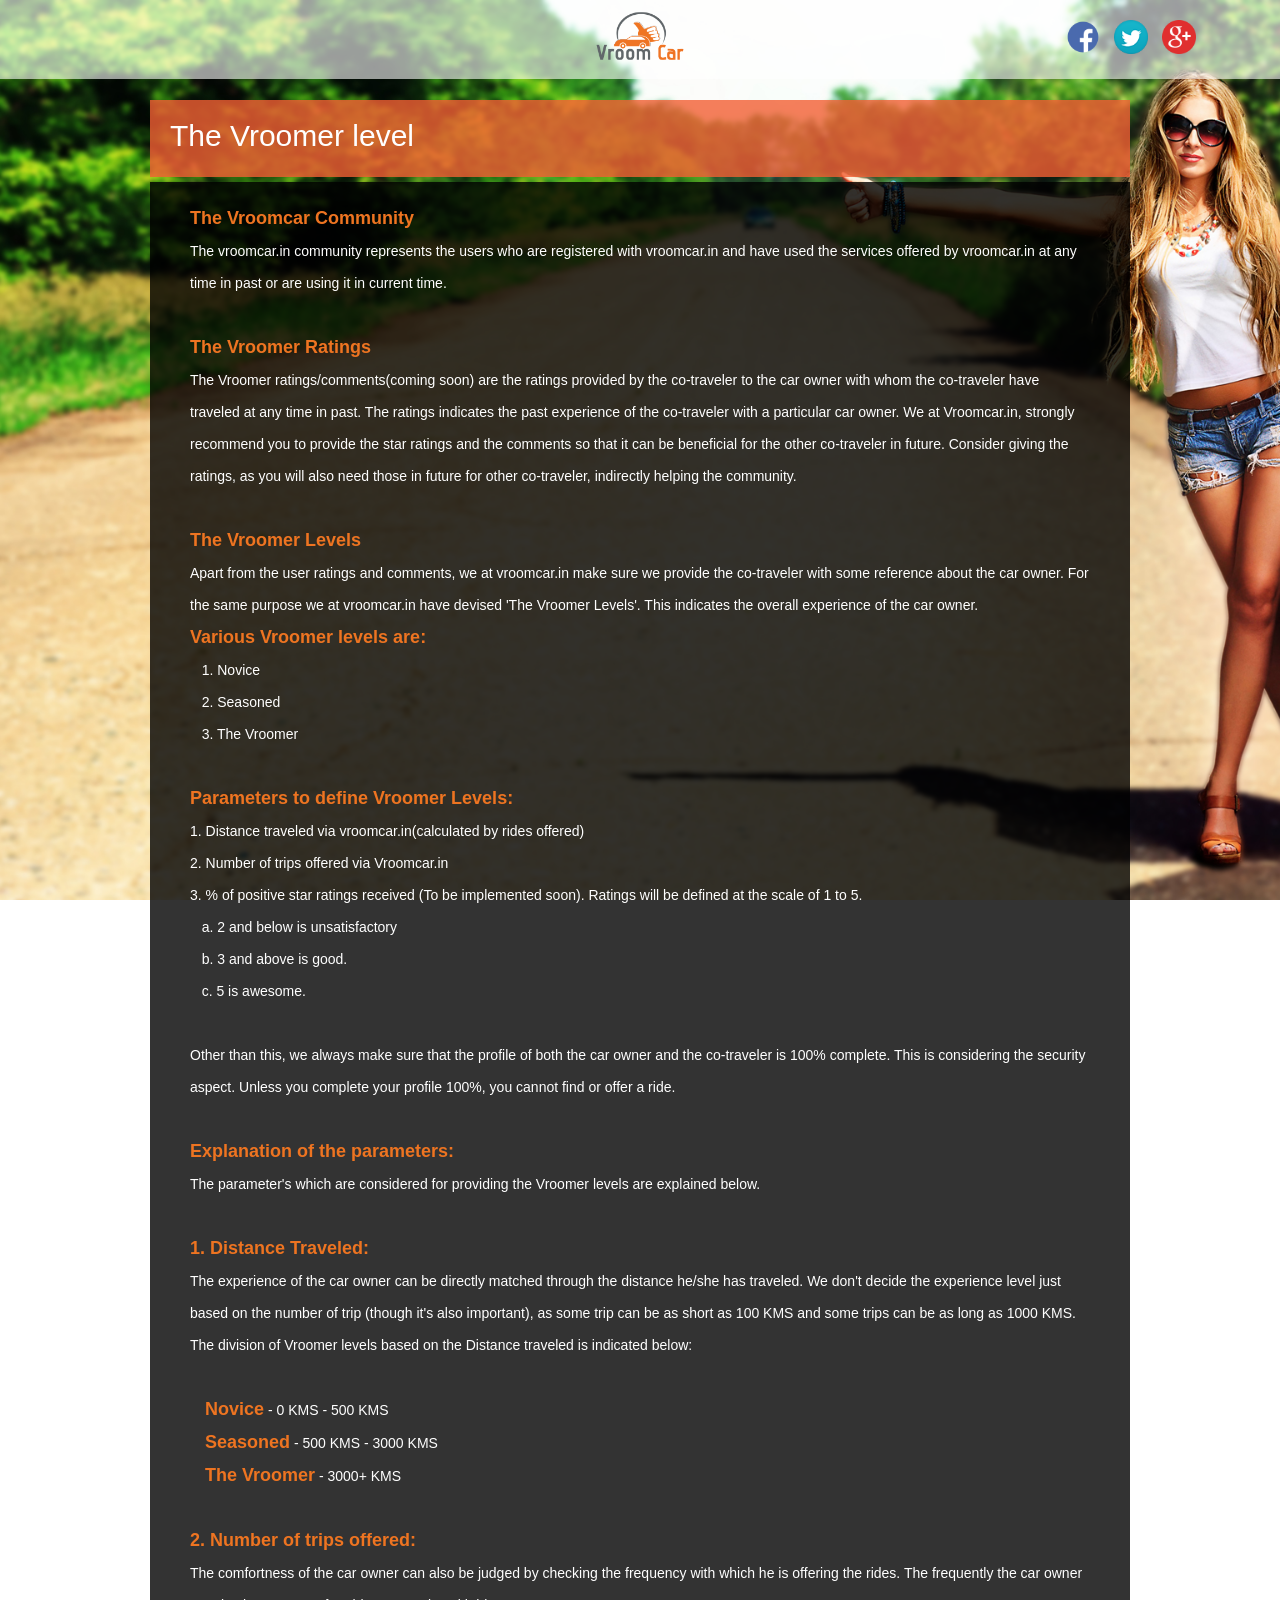
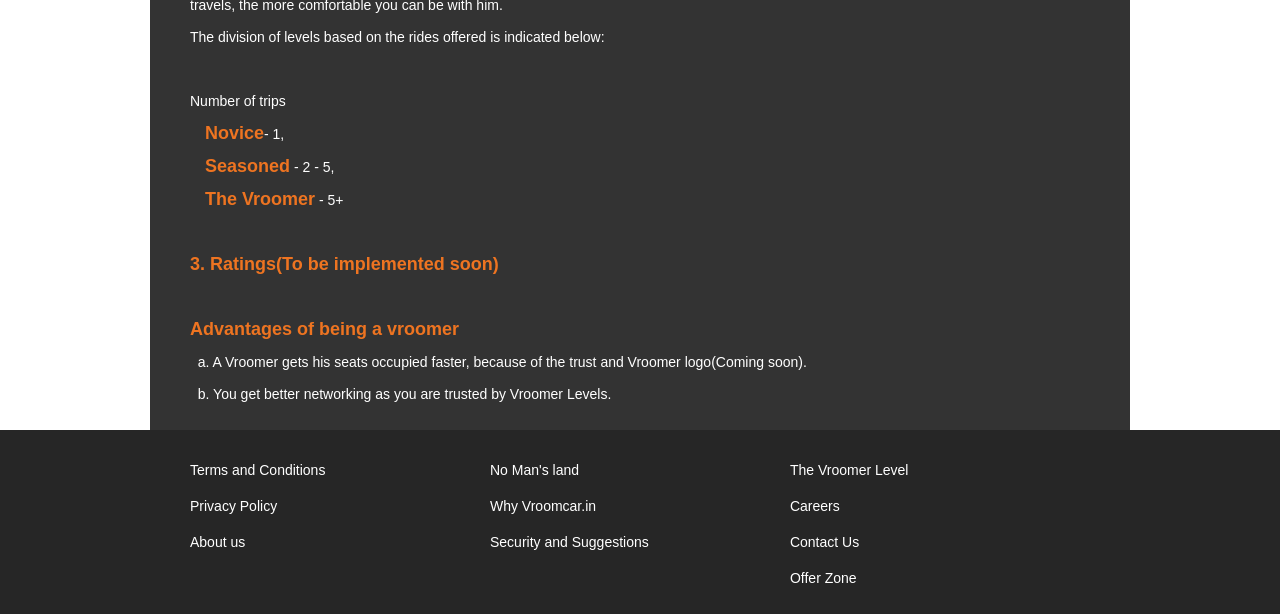
<file: src/main/webapp/theVroomerLevel.html>
<!DOCTYPE html>
<html lang="en">
<head>
<meta charset="utf-8">
<meta name="viewport" content="width=device-width, initial-scale=1.0, user-scalable=no">
<title>The Vroomer level</title>
<link href="css/reset.css" rel="stylesheet">
<link href="css/front.css" rel="stylesheet">
<script>
  (function(i,s,o,g,r,a,m){i['GoogleAnalyticsObject']=r;i[r]=i[r]||function(){
  (i[r].q=i[r].q||[]).push(arguments)},i[r].l=1*new Date();a=s.createElement(o),
  m=s.getElementsByTagName(o)[0];a.async=1;a.src=g;m.parentNode.insertBefore(a,m)
  })(window,document,'script','//www.google-analytics.com/analytics.js','ga');

  ga('create', 'UA-66943588-1', 'auto');
  ga('send', 'pageview');

</script>
<!--Start of Zopim Live Chat Script-->
<script type="text/javascript">
window.$zopim||(function(d,s){var z=$zopim=function(c){z._.push(c)},$=z.s=
d.createElement(s),e=d.getElementsByTagName(s)[0];z.set=function(o){z.set.
_.push(o)};z._=[];z.set._=[];$.async=!0;$.setAttribute("charset","utf-8");
$.src="//v2.zopim.com/?3IDhwbVnTZIdjSg2q2rPl5oFLt0T36Yt";z.t=+new Date;$.
type="text/javascript";e.parentNode.insertBefore($,e)})(document,"script");
</script>
<!--End of Zopim Live Chat Script-->
</head>

<body class="innerPage">
<div class="fixHeader" style="width:100%; padding:5px 0; top:0; left:0; position:fixed; text-align:center; z-index:10; background:rgba(255,255,255,0.6)"> <img src="images/logo.png" width="100" /> 
	<div class="social">
    	<ul>
        	<li><a href="https://www.facebook.com/vroomcar.in" target="_blank"><img src="images/facebook.png" /></a></li>
            <li><a href="https://twitter.com/VroomcarIn" target="_blank"><img src="images/twitter.png" /></a></li>
            <li><a href="https://plus.google.com/+VroomcarIndrive" target="_blank"><img src="images/google-plus.png" /></a></li>
        </ul>
    </div>
</div>

<div class="headerInner"> <span class="hederContent">The Vroomer level</span></div>
<div class="wrapperInner"> <span class="contentHeading">The Vroomcar Community</span><br>
  The vroomcar.in community represents the users who are registered with vroomcar.in and have used the services offered by vroomcar.in at any time in past or are using it in current time.<br>
  <br>
  <span class="contentHeading">The Vroomer Ratings</span><br>
  The Vroomer ratings/comments(coming soon) are the ratings provided by the co-traveler to the car owner with whom the co-traveler have traveled at any time in past. The ratings indicates the past experience of the co-traveler with a particular car owner. We at Vroomcar.in, strongly recommend you to provide the star ratings and the comments so that it can be beneficial for the other co-traveler in future. Consider giving the ratings, as you will also need those in future for other co-traveler, indirectly helping the community.<br>
  <br>
  <span class="contentHeading">The Vroomer Levels</span><br>
  Apart from the user ratings and comments, we at vroomcar.in make sure we provide the co-traveler with some reference about the car owner. For the same purpose we at vroomcar.in have devised 'The Vroomer Levels'. This indicates the overall experience of the car owner. <br>
  <span class="contentHeading">Various Vroomer levels are:</span><br>
  &nbsp;&nbsp; 1. Novice<br>
  &nbsp;&nbsp; 2. Seasoned<br>
  &nbsp;&nbsp; 3. The Vroomer<br>
  <br>
  <span class="contentHeading">Parameters to define Vroomer Levels:</span><br>
  1. Distance traveled via vroomcar.in(calculated by rides offered)<br>
  2. Number of trips offered via Vroomcar.in<br>
  3. % of positive star ratings received (To be implemented soon). Ratings will be defined at the scale of 1 to 5. <br>
  &nbsp;&nbsp; a. 2 and below is unsatisfactory<br>
  &nbsp;&nbsp; b. 3 and above is good.<br>
  &nbsp;&nbsp; c. 5 is awesome.<br>
  <br>
  Other than this, we always make sure that the profile of both the car owner and the co-traveler is 100% complete. This is considering the security aspect. Unless you complete your profile 100%, you cannot find or offer a ride.<br>
  <br>
  <span class="contentHeading">Explanation of the parameters:</span><br>
  The parameter's which are considered for providing the Vroomer levels are explained below.<br>
  <br>
  <span class="contentHeading">1. Distance Traveled:</span><br>
  The experience of the car owner can be directly matched through the distance he/she has traveled. We don't decide the experience level just based on the number of trip (though it's also important), as some trip can be as short as 100 KMS and some trips can be as long as 1000 KMS.<br>
  The division of Vroomer levels based on the Distance traveled is indicated below:<br>
  <br>
  <span class="contentHeading">&nbsp;&nbsp; Novice</span> - 0 KMS - 500 KMS<br>
  <span class="contentHeading">&nbsp;&nbsp; Seasoned</span> - 500 KMS - 3000 KMS<br>
  <span class="contentHeading">&nbsp;&nbsp; The Vroomer</span> - 3000+ KMS<br>
  <br>
  <span class="contentHeading">2. Number of trips offered:</span><br>
  The comfortness of the car owner can also be judged by checking the frequency with which he is offering the rides. The frequently the car owner travels, the more comfortable you can be with him.<br>
  The division of levels based on the rides offered is indicated below:<br>
  <br>
  Number of trips<br>
  <span class="contentHeading">&nbsp;&nbsp; Novice</span>- 1,<br>
  <span class="contentHeading">&nbsp;&nbsp; Seasoned</span> - 2 - 5,<br>
  <span class="contentHeading">&nbsp;&nbsp; The Vroomer</span> - 5+<br>
  <br>
  <span class="contentHeading">3. Ratings(To be implemented soon)</span><br>
  <br>
  <span class="contentHeading">Advantages of being a vroomer</span><br>
  &nbsp;&nbsp;a. A Vroomer gets his seats occupied faster, because of the trust and Vroomer logo(Coming soon).<br>
  &nbsp;&nbsp;b. You get better networking as you are trusted by Vroomer Levels.<br>
</div>
<div class="footer">
  <div class="wrapper">
      <ul>
      	<li><a href="Terms&Conditions.html">Terms and Conditions</a></li>
        <li><a href="PrivacyPolicy.html">Privacy Policy</a></li>
        <li><a href="AboutUs.html">About us</a></li>
      </ul>
      <ul>
      	<li><a href="NoMansLand.html">No Man's land</a></li>
        <li><a href="whyVroomcar.html">Why Vroomcar.in</a></li>
        <li><a href="Security&Suggestions.html">Security and Suggestions</a></li>
      </ul>
      <ul>
      	<li><a href="theVroomerLevel.html">The Vroomer Level</a></li>
        <li><a href="Careers.html">Careers</a></li>
        <li><a href="contact.html">Contact Us</a></li>
        <li><a href="Offers.html">Offer Zone</a></li>
      </ul>

      <div class="clear"></div>
  </div>
</div>
</body>
</html>
</file>
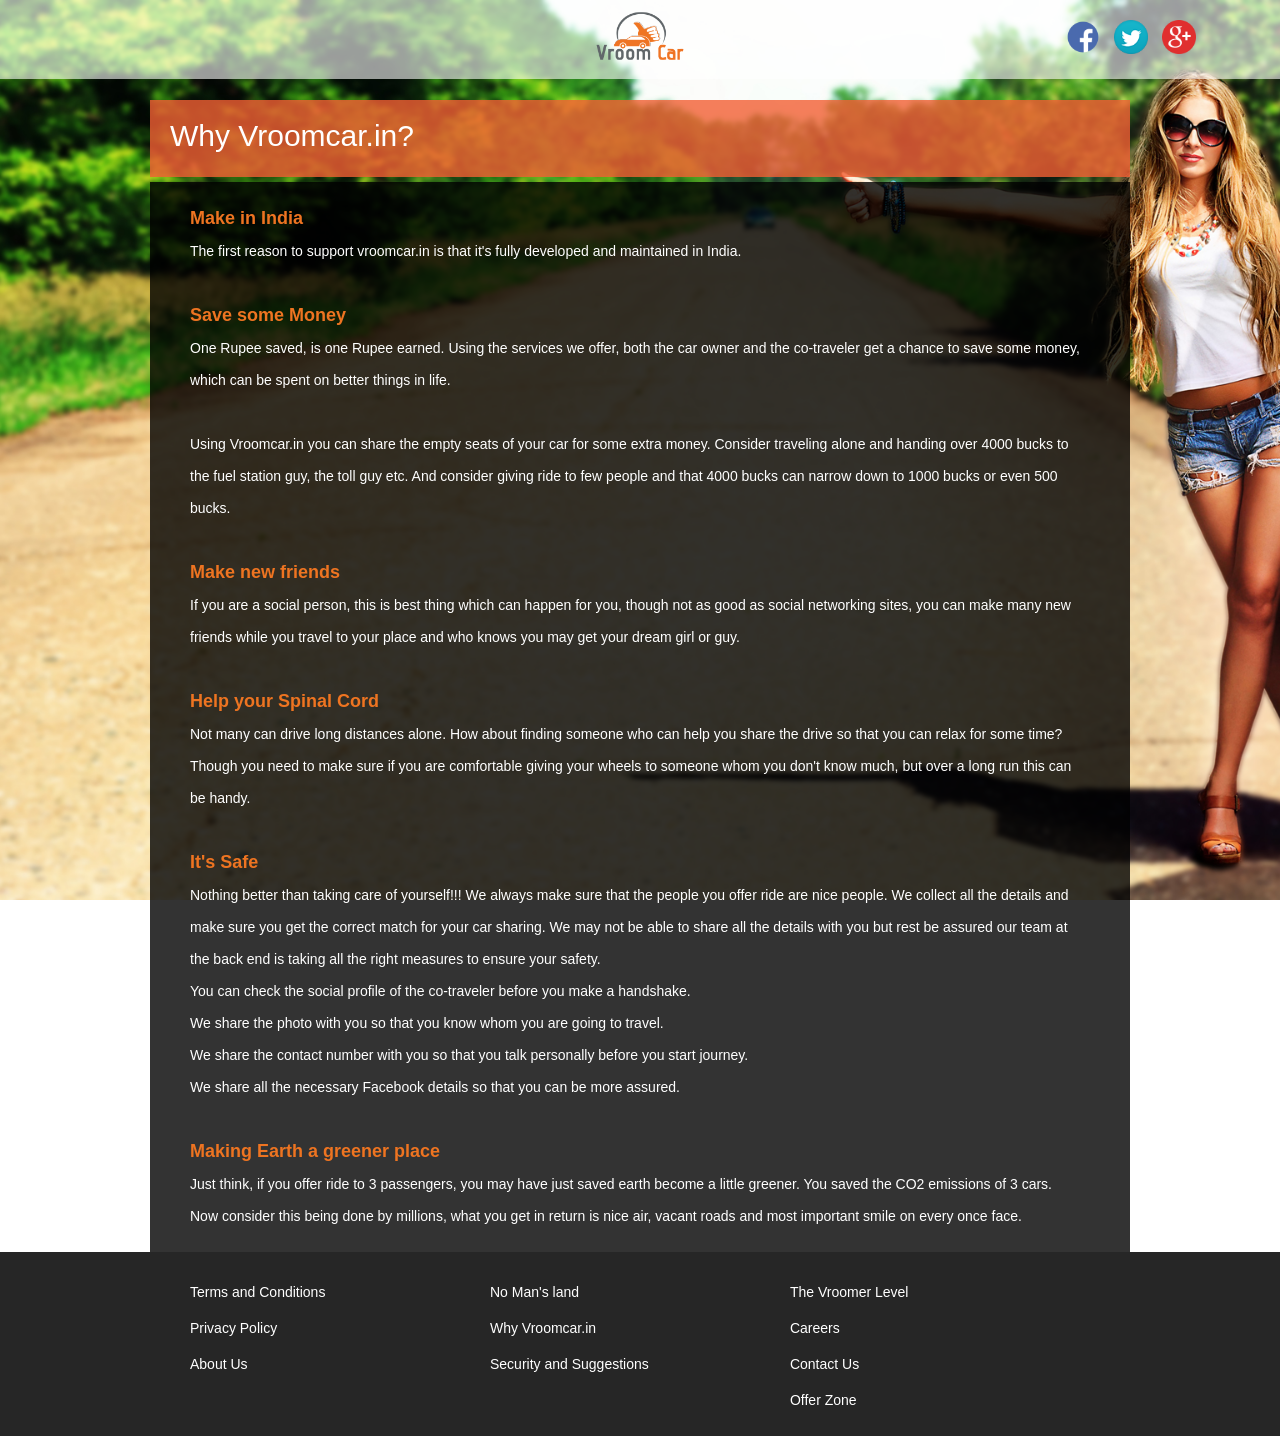
<file: src/main/webapp/whyVroomcar.html>
<!DOCTYPE html>
<html lang="en">
<head>
<meta charset="utf-8">
<meta name="viewport" content="width=device-width, initial-scale=1.0, user-scalable=no">
<title>Why Vroomcar?</title>
<link href="css/reset.css" rel="stylesheet">
<link href="css/front.css" rel="stylesheet">
<script>
  (function(i,s,o,g,r,a,m){i['GoogleAnalyticsObject']=r;i[r]=i[r]||function(){
  (i[r].q=i[r].q||[]).push(arguments)},i[r].l=1*new Date();a=s.createElement(o),
  m=s.getElementsByTagName(o)[0];a.async=1;a.src=g;m.parentNode.insertBefore(a,m)
  })(window,document,'script','//www.google-analytics.com/analytics.js','ga');

  ga('create', 'UA-66943588-1', 'auto');
  ga('send', 'pageview');

</script>
<!--Start of Zopim Live Chat Script-->
<script type="text/javascript">
window.$zopim||(function(d,s){var z=$zopim=function(c){z._.push(c)},$=z.s=
d.createElement(s),e=d.getElementsByTagName(s)[0];z.set=function(o){z.set.
_.push(o)};z._=[];z.set._=[];$.async=!0;$.setAttribute("charset","utf-8");
$.src="//v2.zopim.com/?3IDhwbVnTZIdjSg2q2rPl5oFLt0T36Yt";z.t=+new Date;$.
type="text/javascript";e.parentNode.insertBefore($,e)})(document,"script");
</script>
<!--End of Zopim Live Chat Script-->
</head>

<body class="innerPage">
<div class="fixHeader" style="width:100%; padding:5px 0; top:0; left:0; position:fixed; text-align:center; z-index:10; background:rgba(255,255,255,0.6)"> <img src="images/logo.png" width="100" /> 
	<div class="social">
    	<ul>
        	<li><a href="https://www.facebook.com/vroomcar.in" target="_blank"><img src="images/facebook.png" /></a></li>
            <li><a href="https://twitter.com/VroomcarIn" target="_blank"><img src="images/twitter.png" /></a></li>
            <li><a href="https://plus.google.com/+VroomcarIndrive" target="_blank"><img src="images/google-plus.png" /></a></li>
        </ul>
    </div>
</div>

<div class="headerInner"> <span class="hederContent">Why Vroomcar.in?</span></div>
<div class="wrapperInner"> <span class="contentHeading">Make in India</span><br>
  The first reason to support vroomcar.in is that it's fully developed and maintained in India.<br>
  <br>
  <span class="contentHeading">Save some Money </span><br>
  One Rupee saved, is one Rupee earned. Using the services we offer, both the car owner and the co-traveler get a chance to save some money, which can be spent on better things in life.<br>
  <br>
  Using Vroomcar.in you can share the empty seats of your car for some extra money. Consider traveling alone and handing over 4000 bucks to the fuel station guy, the toll guy etc. And consider giving ride to few people and that 4000 bucks can narrow down to 1000 bucks or even 500 bucks.<br>
  <br>
  <span class="contentHeading">Make new friends</span><br>
  If you are a social person, this is best thing which can happen for you, though not as good as social networking sites, you can make many new friends while you travel to your place and who knows you may get your dream girl or guy.<br>
  <br>
  <span class="contentHeading">Help your Spinal Cord</span><br>
  Not many can drive long distances alone. How about finding someone who can help you share the drive so that you can relax for some time?<br>
  Though you need to make sure if you are comfortable giving your wheels to someone whom you don't know much, but over a long run this can be handy.<br>
  <br>
  <span class="contentHeading">It's Safe</span><br>
  Nothing better than taking care of yourself!!! We always make sure that the people you offer ride are nice people. We collect all the details and make sure you get the correct match for your car sharing. We may not be able to share all the details with you but rest be assured our team at the back end is taking all the right measures to ensure your safety. <br>
  You can check the social profile of the co-traveler before you make a handshake.<br>
  We share the photo with you so that you know whom you are going to travel.<br>
  We share the contact number with you so that you talk personally before you start journey.<br>
  We share all the necessary Facebook details so that you can be more assured.<br>
  <br>
  <span class="contentHeading">Making Earth a greener place</span><br>
  Just think, if you offer ride to 3 passengers, you may have just saved earth become a little greener. You saved the CO2 emissions of 3 cars.<br>
  Now consider this being done by millions, what you get in return is nice air, vacant roads and most important smile on every once face. <br>
</div>
<div class="footer">
  <div class="wrapper">
      <ul>
      	<li><a href="Terms&Conditions.html">Terms and Conditions</a></li>
        <li><a href="PrivacyPolicy.html">Privacy Policy</a></li>
        <li><a href="AboutUs.html">About Us</a></li>
      </ul>
      <ul>
      	<li><a href="NoMansLand.html">No Man's land</a></li>
        <li><a href="whyVroomcar.html">Why Vroomcar.in</a></li>
        <li><a href="Security&Suggestions.html">Security and Suggestions</a></li>
      </ul>
      <ul>
      	<li><a href="theVroomerLevel.html">The Vroomer Level</a></li>
        <li><a href="Careers.html">Careers</a></li>
        <li><a href="contact.html">Contact Us</a></li>
        <li><a href="Offers.html">Offer Zone</a></li>
      </ul>

      <div class="clear"></div>
  </div>
</div>
</body>
</html>
</file>
<file: src/main/webapp/css/front.css>
@import url(http://fonts.googleapis.com/css?family=Roboto:400,300);
body {
	text-align: left;
	font: 400 28px/32px GillSansStd-Light, Helvetica, Arial, Geneva, sans-serif;
	color: #87888a;
	overflow-y: scroll;
	overflow-x: hidden;
	-webkit-text-size-adjust: none;
	
	background: url(../images/lift2.jpg) center top;
	background-size: cover;
	background-attachment:fixed;
}
*{box-sizing:border-box;}
.wrapper {
	width: 1153px;
	margin: 0 auto;
	padding-left: 40px;
	padding-right: 40px
}
p {
	margin-bottom: 25px
}
h1, h2, strong {
	font-family: GillSansStd;
	font-weight: 400;
	font-style: normal
}
h2 {
	font-size: 34px;
	line-height: 48px;
	font-weight: 400;
	font-style: normal
}
h3 {
	font: 400 31px/33px GillSansStd-Light, Helvetica, Arial, Geneva, sans-serif
}
.clear {
	clear: both
}
.warning {
	color: #fff;
	text-align: center;
	padding: 20px 20px 15px;
	line-height: 39px;
	background-color: #ec006b
}
.warning a {
	color: #fff
}
.header {
	height: 700px;
	color: #fff;
	position: relative;
	overflow: hidden;
	background: url(../images/lift2.jpg) center top;
	background-size: cover;
}
.header a {
	color: #fff
}
.language {
	display: block;
	margin-bottom: 70px
}
.header .wrapper .text {
	text-align: left;
	font: 400 21px/26px GillSansStd-Light, Helvetica, Arial, Geneva, sans-serif;
	width: 361px;
	float: left;
	margin-top: 30px;
	margin-left: 3%
}
.header h1 {
	width: 327px;
	height: 72px;
	text-indent: -99999px;
	margin-bottom: 8px;
	position: relative;
	right: 9px;
	background: url(../images/logo_directions.svg) no-repeat
}
.header h3 {
	margin-bottom: 80px
}
.header .rule {
	width: 60px;
	border-top: 2px solid #fff;
	margin-bottom: 15px
}
.header .buy {
	margin-top: 60px
}
.buy .app_store {
	display: block;
	width: 133px;
	height: 44px;
	text-indent: -99999px;
	background: url(../images/app_store.svg);
	float: left;
	margin-right: 15px
}
.buy .google_play {
	display: block;
	width: 134px;
	height: 44px;
	text-indent: -99999px;
	background: url(../images/google_play.svg);
	float: left
}
.header .wrapper .icon {
	display: none
}
.header .wrapper .device {
	position: absolute;
	bottom: 0;
	left: 0%
}
.img_hidden {
	display: none
}
.android {
	/*margin-top: 45px;
	text-align: center;*/
	text-align: center;
float: left;
width: 100%;
background: #353432;
padding: 15px 0;
}
.android #fieldEmail {
	font: 400 14px/14px GillSansStd-Light, Helvetica, Arial, Geneva, sans-serif;
	color: #87888a;
	padding-top: 5px;
	padding-left: 5px;
	width: 160px;
	margin-right: 10px
}
.android p {
	margin-bottom: 15px
}
.follow-the-arrow .arrows {
	margin-top: 60px;
	text-align: center;
	position: relative;
	width: 572px;
	margin-right: auto;
	margin-left: auto
}
.arrow-iphone-noanimation, .follow-the-arrow .arrows .arrow-iphone {
	position: absolute;
	top: 163px;
	left: 48px;
	transform: rotate(10deg);
	-webkit-transform: rotate(10deg);
	-moz-transform: rotate(10deg);
	-ms-transform: rotate(10deg)
}
.arrow-ipad-noanimation, .follow-the-arrow .arrows .arrow-ipad {
	position: absolute;
	top: 110px;
	left: 273px;
	transform: rotate(10deg);
	-webkit-transform: rotate(10deg);
	-moz-transform: rotate(10deg);
	-ms-transform: rotate(10deg)
}
.arrow-smallformat {
	display: none
}
.follow-the-arrow .text {
	text-align: center;
	margin-right: auto;
	margin-left: auto;
	padding:30px 0 0;
}
.follow-the-arrow
{
background:#222;
}
.follow-the-arrow h2 {
	margin-bottom: 30px;
	font-family: 'Roboto', sans-serif;
	color:#EE7421;
}
.shadow {
	text-align: center;
	width: 1136px;
	margin-right: auto;
	margin-left: auto
}
.save {
	width: 885px;
	text-align: center;
	margin-right: auto;
	margin-left: auto;
}
.save h2 {
	color: #1f827f;
	margin-bottom: 90px
}
.save .saveoptions {
	margin-bottom: 40px;
	width: 292px;
	border-right: 1px solid #d1d4dd;
	float: left
}
.left-border {
	border-left: 1px solid #bbbec4
}
.save .saveoptions p {
	margin-top: 40px;
	margin-bottom: 0;
	padding-bottom: 7px
}
.save .saveoptions img {
	margin-top: 20px
}
.share {
	position: relative;
	height: 660px;
	margin: 55px auto 0;
	-webkit-background-size: auto 800px;
	-moz-background-size: auto 800px;
	-o-background-size: auto 800px;
	color: #fff;
	overflow: hidden;
	background: url(../images/share_back.jpg) center center no-repeat #acbfe7
}
.share .light {
	position: absolute;
	height: 100%;
	width: 858px;
	background: url(../images/light.png) center center no-repeat;
	margin-left: auto;
	margin-right: auto;
	left: 493px
}
.share h2 {
	color: #fff;
	margin-bottom: 40px
}
.share .wrapper {
	position: relative;
	color: #fff;
	opacity: 1;
	width: 1153px;
	margin-right: auto;
	margin-left: auto;
	height: 660px
}
.share .wrapper h2 {
	margin-left: 128px;
	width: 400px;
	padding-top: 132px
}
.share .wrapper p {
	margin-left: 128px;
	width: 304px
}
.share .top-shadow {
	background: url(../images/top-shadow_1x34@2x.png) repeat-x;
	background-size: 1px 34px;
	height: 34px
}
.share .bottom-shadow {
	background: url(../images/bottom-shadow_1x34@2x.png) 0 bottom repeat-x;
	background-size: 1px 34px;
	height: 100%;
	bottom: 33px;
	position: relative
}
.no3g .wrapper {
	margin-top: 45px;
	padding-top: 10px
}
.no3g h2 {
	color: #1f827f;
	margin-bottom: 40px
}
.no3g .world {
	float: left;
	margin-left: 107px;
	margin-bottom: 91px
}
.no3g .text {
	width: 360px;
	float: left;
	margin-top: 54px;
	margin-left: 126px
}
.no3g .wrapper .imagen {
	float: left;
	height: 585px;
	margin-left: 123px
}
.no3g .wrapper .imagen1 {
	border: 1px solid #fff;
	position: relative;
	top: 29px;
	left: -27px
}
.no3g .wrapper .imagen2 {
	position: relative;
	top: -131px;
	bottom: 214px;
	overflow: hidden;
	z-index: -1;
	width: 274px;
	height: 274px;
	border-radius: 150px;
	border: 10px solid #0f9291;
	-webkit-box-shadow: 0 0 20px 0 rgba(0,0,0,.3);
	box-shadow: 0 0 20px 0 rgba(0,0,0,.3)
}
.no3g .wrapper .imagen2 img {
	position: relative;
	top: 0;
	left: 0
}
.footer {
	/*background-image: linear-gradient(left top, #19b27b 0, #135184 100%);
	background-image: -o-linear-gradient(left top, #19b27b 0, #135184 100%);
	background-image: -moz-linear-gradient(left top, #19b27b 0, #135184 100%);
	background-image: -webkit-linear-gradient(left top, #19b27b 0, #135184 100%);
	background-image: -ms-linear-gradient(left top, #19b27b 0, #135184 100%);
	background-image: -webkit-gradient(linear, left top, right bottom, color-stop(0, #19b27b), color-stop(1, #135184));*/
	background:#262626;
	color: #fff;
	float:left;
	width:100%;
	padding:20px 0;
}
.footer ul
{
	float:left;
	width:33.33%;
	list-style-type:none;
	padding:0;
	margin:0;
}
.footer a {
	color: #fff;
	text-decoration:none;
	font-size:14px;
}
.footer p {
	margin-top: 20px;
	text-align: center;
	font-size: 14px;
	line-height: 24px;
	margin-bottom: 41px
}
.footer .buy {
	width: 133px;
	margin-left: auto;
	margin-right: auto;
	margin-bottom: 30px
}
.digital_you {
	display: block;
	background: url(../images/digital_you_logo.svg) center top no-repeat;
	width: 100px;
	height: 13px;
	text-indent: -99999px;
	margin-left: auto;
	margin-right: auto;
	padding: 10px
}
.col-lg-4
{
	float:left;
	width:33.33%;
}
/*!
 * Start Bootstrap - SB Admin 2 Bootstrap Admin Theme (http://startbootstrap.com)
 * Code licensed under the Apache License v2.0.
 * For details, see http://www.apache.org/licenses/LICENSE-2.0.
 */

body {
    
	font-family:"Trebuchet MS", Arial, Helvetica, sans-serif !important;
}

#wrapper {
    width: 100%;
	
}

#page-wrapper {
    min-height: 300px;
	float:left;
	width:100%;
}

/*@media(min-width:768px) {
    #page-wrapper {
        position: inherit;
        margin: 0 0 0 250px;
        padding: 0 30px;
        border-left: 1px solid #e7e7e7;
    }
}*/

.navbar-top-links {
    margin-right: 0;
}

.navbar-top-links li {
    display: inline-block;
}

.navbar-top-links li:last-child {
    margin-right: 15px;
}

.navbar-top-links li a {
    padding: 15px;
    min-height: 50px;
}

.navbar-top-links .dropdown-menu li {
    display: block;
}

.navbar-top-links .dropdown-menu li:last-child {
    margin-right: 0;
}

.navbar-top-links .dropdown-menu li a {
    padding: 3px 20px;
    min-height: 0;
}

.navbar-top-links .dropdown-menu li a div {
    white-space: normal;
}

.navbar-top-links .dropdown-messages,
.navbar-top-links .dropdown-tasks,
.navbar-top-links .dropdown-alerts {
    width: 310px;
    min-width: 0;
}

.navbar-top-links .dropdown-messages {
    margin-left: 5px;
}

.navbar-top-links .dropdown-tasks {
    margin-left: -59px;
}

.navbar-top-links .dropdown-alerts {
    margin-left: -123px;
}

.navbar-top-links .dropdown-user {
    right: 0;
    left: auto;
}

.sidebar .sidebar-nav.navbar-collapse {
    padding-right: 0;
    padding-left: 0;
}

.sidebar .sidebar-search {
    padding: 15px;
}

.sidebar ul li {
    border-bottom: 1px solid #e7e7e7;
}

.sidebar ul li a.active {
    background-color: #eee;
}

.sidebar .arrow {
    float: right;
}

.sidebar .fa.arrow:before {
    content: "\f104";
}

.sidebar .active>a>.fa.arrow:before {
    content: "\f107";
}

.sidebar .nav-second-level li,
.sidebar .nav-third-level li {
    border-bottom: 0!important;
}

.sidebar .nav-second-level li a {
    padding-left: 37px;
}

.sidebar .nav-third-level li a {
    padding-left: 52px;
}

/*@media(min-width:768px) {
    .sidebar {
        z-index: 1;
        position: absolute;
        width: 250px;
        margin-top: 51px;
    }

    .navbar-top-links .dropdown-messages,
    .navbar-top-links .dropdown-tasks,
    .navbar-top-links .dropdown-alerts {
        margin-left: auto;
    }
}*/
.sidebar{float:left;min-height:768px}
.btn-outline {
    color: inherit;
    background-color: transparent;
    transition: all .5s;
}

.btn-primary.btn-outline {
    color: #428bca;
}

.btn-success.btn-outline {
    color: #5cb85c;
}

.btn-info.btn-outline {
    color: #5bc0de;
}

.btn-warning.btn-outline {
    color: #f0ad4e;
}

.btn-danger.btn-outline {
    color: #d9534f;
}

.btn-primary.btn-outline:hover,
.btn-success.btn-outline:hover,
.btn-info.btn-outline:hover,
.btn-warning.btn-outline:hover,
.btn-danger.btn-outline:hover {
    color: #fff;
}

.chat {
    margin: 0;
    padding: 0;
    list-style: none;
}

.chat li {
    margin-bottom: 10px;
    padding-bottom: 5px;
    border-bottom: 1px dotted #999;
}

.chat li.left .chat-body {
    margin-left: 60px;
}

.chat li.right .chat-body {
    margin-right: 60px;
}

.chat li .chat-body p {
    margin: 0;
}

.panel .slidedown .glyphicon,
.chat .glyphicon {
    margin-right: 5px;
}

.chat-panel .panel-body {
    height: 350px;
    overflow-y: scroll;
}

.login-panel {
    margin-top: 25%;
}

.panel-green {
    border-color: #5cb85c;
}

.panel-green .panel-heading {
    border-color: #5cb85c;
    color: #fff;
    background-color: #5cb85c;
}

.panel-green a {
    color: #5cb85c;
}

.panel-green a:hover {
    color: #3d8b3d;
}

.panel-red {
    border-color: #d9534f;
}

.panel-red .panel-heading {
    border-color: #d9534f;
    color: #fff;
    background-color: #d9534f;
}

.panel-red a {
    color: #d9534f;
}

.panel-red a:hover {
    color: #b52b27;
}

.panel-yellow {
    border-color: #f0ad4e;
}

.panel-yellow .panel-heading {
    border-color: #f0ad4e;
    color: #fff;
    background-color: #f0ad4e;
}

.panel-yellow a {
    color: #f0ad4e;
}

.panel-yellow a:hover {
    color: #df8a13;
}
.logo{float:left;padding:6px 15px;}
.page-content{float:left;position:relative;width:100%}
.panel-heading h3{margin-top:10px;margin-bottom:10px;color:#fff;float:left}
.panel-yellow .section-heading{background-color:#ee7421;}
.panel-black .panel-heading.main-heading{background-color:#60686b;}
.panel-black{border-color:#cecfd0}
.panel-black .panel-body{background: #fff;}
.btnWrapper{float:right}
.btnWrapper button{min-width:100px;}
.float-left{float:left;}
.float-right{float:right;}
.panel-footer{  float: left;
  width: 100%;background:#ececec;border:1px solid #cecfd0}
  .panel-footer i{margin:10px 10px}
  .clearfix{clear:both;}
  .nav-right{    bottom: 32px; position: absolute; right: 20px}
  .nav-right a{color:#62676a;text-decoration:none;cursor:pointer;padding:0 5px; float:left;}
  .nav-right a.txt{font-size:16px}
  .nav-right a.fa{font-size:22px;}
  .nav-right a:last-child{margin-right:10px;}
  .nav-right i{font-size:28px;}
.page-descrip{margin-top:20px}
.panel-footer a{color:#666;font-size:14px;text-decoration:underline}
.panel-footer a:hover{color:#ed7421;font-size:14px;text-decoration:underline}
.input-group-addon{background-color:#f5f5f5;padding:0px 12px}
.input-group-addon .fa{color:#ee7421;font-size:24px;}

.navbar-default{border:none;}
#header .navbar-default{height:96px;}
.alert-info .fa{font-size:18px;

}
#map-canvas {
        height:400px;
        margin: 0px;
        padding: 0px
      }
	  
      .controls {
        margin-top: 16px;
        border: 1px solid transparent;
        border-radius: 2px 0 0 2px;
        box-sizing: border-box;
        -moz-box-sizing: border-box;
        height: 32px;
        outline: none;
        box-shadow: 0 2px 6px rgba(0, 0, 0, 0.3);
      }

      #pac-input {
        background-color: #fff;
        font-family: Roboto;
        font-size: 15px;
        font-weight: 300;
        margin-left: 12px;
        padding: 0 11px 0 13px;
        text-overflow: ellipsis;
        width: 400px;
      }

      #pac-input:focus {
        border-color: #4d90fe;
      }

      .pac-container {
        font-family: Roboto;
      }

      #type-selector {
        color: #fff;
        background-color: #4d90fe;
        padding: 5px 11px 0px 11px;
      }

      #type-selector label {
        font-family: Roboto;
        font-size: 13px;
        font-weight: 300;
      }
	  
.nav-right a:hover{color:#ee7323}
.details-descrip{margin-bottom:20px;float:left;width:100%;background-color:#f5f5f5;padding:20px;border:1px solid #ddd;}
.field-wrapper{float:left;}
.field-wrapper .form-control-static{padding-right:10px}
.alert{float: left;
  width: 100%;}
.alert i{float:left;}
.infoTxt{float:left;width:80%;margin-left:1%}
.w50p{width:50%;}
.dataTable_wrapper{margin-top:20px;float:left;width:100%;}
#details{display:none;}
.panel-body .form-control{font-size:16px;}
.btn-primary, .btn-info, .btn-success,.btn-default{padding:12px 20px;font-size:16px;}
.verify-block{border-radius:4px; background:#999933;position:absolute;padding:15px;z-index:999}
.verify-block .btn{margin-top:15px;}
.verify-fields{position:relative;}
.btn-verify{
    background: #5cb85c;
    color: #fff;
	top:5px;
	bottom:5px;
    position: relative;
}
.btn-verify:hover{color:#fff}
.btn-circle{padding:5px;}
.panel-body .btn i{font-size:16px;}
.btn-circle i{font-size:14px;}
label{font-size:16px;color:black}

.radioTxt{font-size:22px;margin-left:15px;margin-right:15px;}
.radio input{width:20px;height:20px;}
.even-row{background:#f5f5f5;border-radius:10px !important;}
h3{color:#ff620c;font-size:28px;float:left}

#header{position:fixed;z-index:4;width:100%}
.header-top-band{background:#62676a;height:6px;}
.checkers_block{background:#ee7420;min-height:200px;width:100%;float:left;border-top:3px solid #ee7420;position:relative;top:90px;}
.main-title{
    margin: 5px 0;
    font-size: 28px;
    font-family: "Trebuchet MS", Arial, Helvetica, sans-serif;
    background-color: #ee7420;
    width: 100%;
    color: #fff;
	padding:10px;
	float:left
	

}
footer{background:#000;color:#fff;border-bottom-left-radius:4px;border-bottom-right-radius:4px;padding:5px;float:left;width:100%;
z-index:999}
.main-title .right-menu a{color:#fff;padding:5px;text-decoration:none}
.home-panel-row{float:left;width:100%}
.home-panel-row .panel-heading{background-color:none !important; font-size:22px;}
.panel-heading.blue{border-bottom:5px solid #188fb3}
.panel-heading.orange{border-bottom:5px solid #eea821}
.panel-heading.green{border-bottom:5px solid #5cb85c}
/*table css*/
.table_details ul li{list-style:none;display:inline}
.table-bordered>tbody>tr>td, .table-bordered>tbody>tr>th, .table-bordered>tfoot>tr>td, .table-bordered>tfoot>tr>th, .table-bordered>thead>tr>td, .table-bordered>thead>tr>th{border:none;border-bottom:1px solid #676768;}
.profile-picture{font-size:500%;color:#a3a2a1;}

.table>caption+thead>tr:first-child>td, .table>caption+thead>tr:first-child>th, .table>colgroup+thead>tr:first-child>td, .table>colgroup+thead>tr:first-child>th, .table>thead:first-child>tr:first-child>td, .table>thead:first-child>tr:first-child>th{padding-top:1%;padding-bottom:1%;
background:#3c3f40;color:#fff;font-weight:normal;font-size:16px}
.table-bordered{border:none }
.even{background:#4d5256;border-top:1px solid #676768 !important;border-bottom:1px solid #676768 !important}
tr:hover td{background:#444647 !important}
.table-striped>tbody>tr:nth-of-type(odd){background:none}
dt{font-weight:normal;font-style:italic;color:#999;font-size:14px;}
.rate-sec{font-size:30px;color:#2d952d}
/*table css*/

#page-container{float:left;width:100%;top:15px;position:relative}
.w100p{width:100%;}
.w80p{width:80%;}
.w20p{width:20%;}
.form-section-left{width:48%;border:1px solid red;float:left;margin-right:1%;border-radius:10px}
.form-section-right{width:49%;float:left}
.row{padding-top:15px;margin-left:0px !important;margin-right:0px;}
header{width:100%;float:left;background:#f8f8f8}
.header-black-band{height:20px; background:#62676a}
.tabs{left:15px;position:relative;}
.tab-btn{background:#f5f5f5;color:#666;border-top:1px solid #cacaca;border-left:1px solid #cacaca;border-right:1px solid #cacaca;padding:10px;font-size:18px;float:left;border-top-left-radius:5px;border-top-right-radius:5px;margin-right:5px;text-decoration:none;}
.tab-btn:hover{background:#3CAEEC;color:#fff;text-decoration:none;}
.tab-btn-wrapper{float:left;width:100%}
.form-content{float:left;width:100%}
.tab-btn.active{background:#0099FF;color:#fff;}
.tab-content{display:none;}
.btn-delete,.btn-add{width:100px; position:relative}
.btn-delete{background:#C03;color:#fff}
.btn-add{background:#286090;color:#fff}
.btn-delete:hover,.btn-add:hover{color:#fff}
.profile-picture{width:100px;height:100px;float:left;border:1px solid #999;}
.upload-picture{margin-top:10px;float:left;}
.via-item{background:#5cb85c;padding:5px;float:left;color:#fff;margin-right:11px}
.viaRemove{float:right;margin-left:10px;color:#fff}
#selectedRoute{padding-bottom: 15px;
  float: left;
  width: 100%;}
  .form-panel{position:relative;top:84px;}
  

	.panel{min-height: 150px;float: left;width: 100%;padding: 15px;box-sizing: border-box;}
	.panel h4
	{
		font-size:18px;	
		color:#fff;
	}
	.panel.blue{background:#0590a5}
	.panel.green{background:#2d952d}
	.panel.yellow{background:#ee7421}
	
	
.highlightImg{float:left;width:120px;height:120px; margin:10px;}
.goGreenImg{ background:url(../images/goGreen2.png);}
.saveFuelImg{ background:url(../images/saveFuel.png);}
.highlightTxt{position:relative;top:10px; font-size:16px; text-align:left; line-height:1.4; color:#fff;}
.comfort{ background:url(../images/comfort.png);}
.sec-color .field-group
{
	min-height:45px;
}
.ui-datepicker
{
	z-index:10 !important;	
}
.container
{
	width:1100px;
	margin:0 auto;
}

.headerInner
{
	max-width:980px;
	padding:20px;
	/*background:#F36034;*/
	background:rgba(243,96,52,0.8);
	margin:100px auto 0;
	color:#fff;
	font-size:15px;
}
.hederContent
{
	font-size:30px;
	color:#fff;
}
.wrapperInner
{
	max-width:980px;
	padding:20px 40px;
	/*background:#545C61;*/
	background:rgba(0,0,0,0.8);
	margin:0 auto;
	color:#fff;
	font-size:14px;
	margin-top:5px;
		min-height:460px;
}
.contentHeading
{
	font-size:18px;
	font-weight: bold;
	color:#EE7421;
}
.innerPage .footer .wrapper
{
	width:980px;
}
.contactWrapper
{
	width:400px;
	margin:100px auto 0;
}
.contactWrapper .form-group
{
	float:left;
	width:100%;
	margin-bottom:20px;
}
.contactWrapper input, .contactWrapper textarea
{
	 background:none;
	 border:none;
	 border-bottom:1px solid #ccc;
	 width:100%;
	 float:left;
	 color:#fff;
	 font-family:Arial, Helvetica, sans-serif;
	 font-size:16px;
}
.contactWrapper input
{
	padding:10px;
	height:40px;
}
.contactWrapper textarea
{
	padding:10px;
	height:60px;
	resize:none;
}
.contactWrapper button
{
	background:#f36034;
	color:#fff;
	font-size:14px;
	padding:10px 20px;
	border:none;
	float:right;
	text-transform:uppercase;
}
.contactWrapper button:hover
{
	background:#888;
}
.homeInner
{
	margin-top:10px;
}
.mobileNumberSpan
{
	float:left;
	width:100%;
	text-align:center;
}
.mobileNumber
{
	width:400px;
	margin:0 auto;
}
.mobileNumber input
{
	width:290px;
	height:40px;
	float:left;
}
.mobileNumber button
{
	background:#EE7421;
	font-size:16px;
	color:#fff;
	border:none;
	padding:9px 20px;
	float:left;
	height:40px;
}
.deviceMobile
{
	display:none;
}
.getMobile
{
	width:100%;
	margin:0 auto;
}
.getMobile h2
{
	float:left;
}
.follow-the-arrow .text, .follow-the-arrow .wrapper
{
	width:400px;
}
.social
{
	position: absolute;
	top: 20px;
	right: 6%;
}
.social ul
{
	margin:0;
	padding:0;
}
.social ul li
{
	display:inline-block;
	float:left;
}
.social ul li img
{
	width:70%;
}
@media screen (max-width:768px)
{
	
}
</file>
<file: src/main/webapp/css/motion.css>
.header .device{animation:iphone-banner 1s ease;-webkit-animation:iphone-banner 1s ease;-moz-animation:iphone-banner 1s ease;-o-animation:iphone-banner 1s ease}.imagen1_motion{animation:imagen1 .75s ease;-webkit-animation:imagen1 .75s ease;-moz-animation:imagen1 .75s ease;-o-animation:imagen1 .75s ease}.arrow-ipad,.follow-the-arrow .wrapper .arrows .arrow-iphone{animation:arrow 2s;-webkit-animation:arrow 2s;-moz-animation:arrow 2s;-o-animation:arrow 2s}@keyframes iphone-banner{0%{bottom:-30%;opacity:0}100%{bottom:0;opacity:1}}@-webkit-keyframes iphone-banner{0%{bottom:-30%;opacity:0}100%{bottom:0;opacity:1}}@-moz-keyframes iphone-banner{0%{bottom:-30%;opacity:0}100%{bottom:0;opacity:1}}@-o-keyframes iphone-banner{0%{bottom:-30%;opacity:0}100%{bottom:0;opacity:1}}@keyframes imagen1{0%{top:-10px;opacity:0}100%{top:28px}}@-webkit-keyframes imagen1{0%{top:-10px;opacity:0}100%{top:28px}}@-moz-keyframes imagen1{0%{top:-10px;opacity:0}100%{top:28px}}@-o-keyframes imagen1{0%{top:-10px;opacity:0}100%{top:28px}}@keyframes arrow{0%{transform:rotate(10deg)}100%{transform:rotate(370deg)}}@-webkit-keyframes arrow{0%{-webkit-transform:rotate(10deg)}100%{-webkit-transform:rotate(370deg)}}@-moz-keyframes arrow{0%{-moz-transform:rotate(10deg)}100%{-moz-transform:rotate(370deg)}}@-o-keyframes{0%{-o-transform:rotate(10deg)}100%{-o-transform:rotate(370deg)}}
</file>
<file: src/main/webapp/css/responsive.css>
@media screen and (max-width:1193px) {
.wrapper {
	margin: 0 auto;
	padding-left: 40px;
	padding-right: 40px
}
.header .wrapper .text {
	width: 332px
}
.follow-the-arrow .text, .follow-the-arrow .wrapper {
	width: 400px;
}
.share .wrapper {
	width: 680px;
	padding-left: 0
}
.share .wrapper h2, .share .wrapper p {
	margin-left: 0
}
.share .light {
	left: 333px
}
.no3g .text {
	margin-left: 0
}
.no3g .wrapper {
	width: 688px
}
.no3g .wrapper .imagen {
	margin-left: 34px
}
.footer .wrapper {
	width: 688px
}
.save {
	width: 767px
}
.save .saveoptions {
	width: 33%
}
}
@media screen and (max-width:767px) {
h1, h2, p {
	text-align: center
}
h2 {
	font-size: 40px
}
p {
	font-size: 22px
}
.wrapper {
	width: 80%;
	margin-right: auto;
	margin-left: auto;
	padding-left: 10px;
	padding-right: 10px
}
.language {
	display: block;
	margin-bottom: 36px
}
.header {
	height: 809px
}
.header .rule {
	visibility: hidden
}
.header h3 {
	margin-bottom: 52px
}
.header .wrapper .text {
	text-align: center;
	width: 100%;
	margin-right: auto;
	margin-top: 30px;
	margin-left: auto
}
.header .wrapper .icon {
	margin: 0 auto 35px;
	display: block
}
.header .wrapper .device {
	display: none
}
.header .wrapper .deviceMobile
{
	display:block;
	margin:0 auto;
}
.container
{
	width:100%;
}
.header
{
	height:450px;
	padding:100px 0;
	background-position:right top;
}
.col-lg-4
{
	width:100%;
}
.header h1 {
	margin-bottom: 8px;
	margin-right: auto;
	margin-left: auto;
	right: 0
}
.header .buy {
	margin-top: 0
}
.buy .app_store {
	float: none;
	margin-right: auto;
	margin-left: auto;
	position: relative
}
.follow-the-arrow {
	text-align: center
}
.follow-the-arrow .text {
	width: 100%;
	margin-top: 70px
}
.follow-the-arrow .text h2 {
	margin-bottom: 12px
}
.arrow-ipad-noanimation, .arrow-iphone-noanimation, .follow-the-arrow .arrows, .follow-the-arrow .arrows .arrow-ipad, .follow-the-arrow .arrows .arrow-iphone {
	display: none
}
.arrow-smallformat {
	display: block;
	margin-right: auto;
	margin-left: auto
}
.arrow-smallformat img {
	width: 90%;
	height: auto
}
.share .wrapper {
	width: 80%;
	text-shadow: gray 1px 1px 5px;
	margin-top: 57px;
	height: 460px
}
.share .wrapper h2 {
	width: 100%
}
.share .wrapper p {
	margin-left: 0;
	font-weight: 700;
	width: 100%
}
.no3g .wrapper {
	margin-top: 66px;
	height: 780px;
	width: 80%
}
.no3g .text {
	width: 100%;
	margin-right: auto;
	margin-left: auto;
	text-align: center;
	bottom: -373px;
	position: relative
}
.no3g h2 {
	margin-bottom: 12px
}
.no3g .wrapper .imagen {
	float: none;
	margin-right: auto;
	margin-left: auto;
	position: relative
}
.world-animation {
	position: absolute;
	width: 274px;
	top: -50px;
	left: 50%;
	margin-left: -169px
}
.no3g .wrapper .imagen1 {
	left: -5px
}
.no3g .wrapper .imagen2 {
	left: 20px
}
.shadow, .shadow img {
	width: 100%
}
.footer .buy {
	width: 133px;
	margin: 30px auto 0
}
.footer .wrapper {
	width: 80%
}
.save {
	width: 80%;
	margin-right: auto;
	margin-left: auto
}
.save .saveoptions {
	width: 100%;
	border-right: 0
}
.save .saveoptions:first-child {
	border-left: 1px solid #bbbec4
}
.save .saveoptions p {
	padding-bottom: 7px;
	width: 240px;
	border-top: 1px solid #d1d4dd;
	padding-top: 6px;
	margin: 25px auto 0
}
.save .saveoptions img {
	margin-top: 20px
}
.save h2 {
	margin-bottom: 27px
}
.left-border {
	border-left: 0
}
.footer ul
{
	width:100%;
}
.mobileNumber input
{
	width:50%;
}
.mobileNumber button
{
	width:29%;
}
.getMobile h2
{
	float:none;
}
.follow-the-arrow .text
{
	margin:0;
}
}
@media screen and (max-width:380px) {
.text p {
	font: 400 20px/28px GillSansStd-Light, Helvetica, Arial, Geneva, sans-serif
}
.follow-the-arrow .text, .follow-the-arrow .wrapper {
	width: 100%;
}
.text h2 {
	font-size: 41px;
	line-height: 43px
}
/*.header {
	height: 846px
}*/
.header .wrapper .icon {
	width: 50%;
	height: auto;
	margin: 0 auto 35px
}
.header h1 {
	width: 100%;
	background-size: 100%;
	background-position: center center
}
.header h3 {
	font-size: 25px;
	margin-bottom: 41px
}
.follow-the-arrow .iphone {
	width: 100%;
	margin: 86px auto 20px
}
.share .wrapper .text {
	width: 90%;
	margin-top: 165px
}
}
</file>
